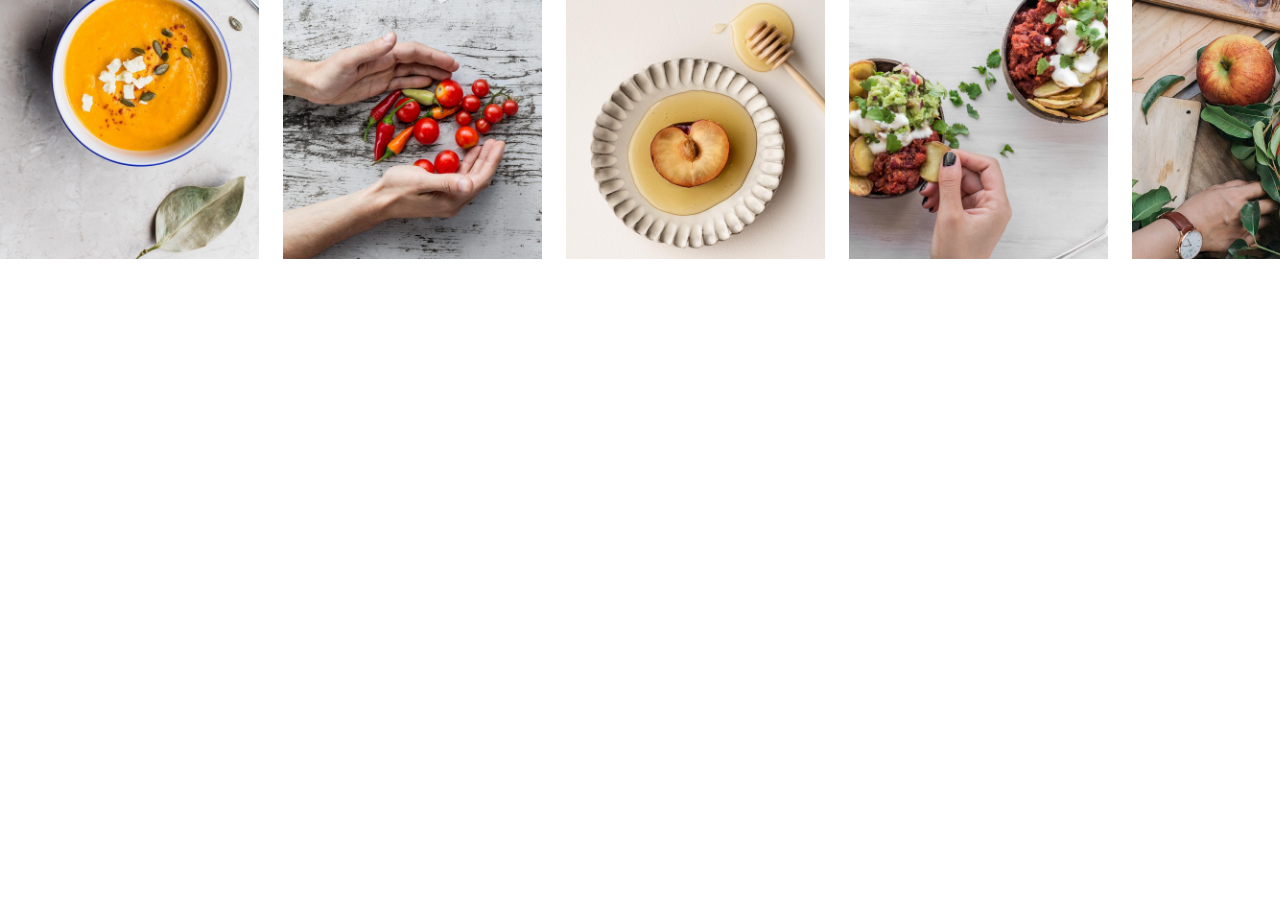
<file: website/widget.html>
<!DOCTYPE html>
<!-- saved from url=(1254)https://instafeed.codev.wixapps.net/ig_business_app/widget?pageId=g5xkm&compId=comp-m2u5hll2&viewerCompId=comp-m2u5hll2&siteRevision=11&viewMode=site&deviceType=desktop&locale=en&tz=Asia%2FKolkata&regionalLanguage=en&width=852&height=151&instance=qbnH_YdbAY1jPJfBiSvQa2HyPDHkAPzoNfYsTKe58gU.[base64]&currency=INR&currentCurrency=INR&commonConfig=%7B%22brand%22%3A%22wix%22%2C%22host%22%3A%22VIEWER%22%2C%22bsi%22%3A%2289fb5e37-d45c-4c49-ad9e-e9a6c8961923%7C1%22%2C%22siteRevision%22%3A%2211%22%2C%22renderingFlow%22%3A%22NONE%22%2C%22language%22%3A%22en%22%2C%22locale%22%3A%22en-in%22%2C%22BSI%22%3A%2289fb5e37-d45c-4c49-ad9e-e9a6c8961923%7C1%22%7D&currentRoute=.%2F&vsi=a20834c2-f357-4e63-b08a-5bdec5c1dbf1 -->
<html><head><meta http-equiv="Content-Type" content="text/html; charset=UTF-8">
        
        <link type="image/png" href="https://www.wix.com/favicon.ico" rel="shortcut icon">

        <link rel="stylesheet" href="./base-ui.css">
        <link rel="stylesheet" href="./pro-gallery.css">
        <link rel="stylesheet" href="./app.min.css">
        <link rel="stylesheet" href="./app.stylable.bundle.css">

        <!-- <script id="sentry">
            (function (c, u, v, n, p, e, z, A, w) {
                function k(a) {
                    if (!x) {
                        x = !0;
                        var l = u.getElementsByTagName(v)[0],
                            d = u.createElement(v);
                        d.src = A;
                        d.crossorigin = "anonymous";
                        d.addEventListener("load", function () {
                            try {
                                c[n] = r;
                                c[p] = t;
                                var b = c[e],
                                    d = b.init;
                                b.init = function (a) {
                                    for (var b in a)
                                        Object.prototype.hasOwnProperty.call(
                                            a,
                                            b
                                        ) && (w[b] = a[b]);
                                    d(w);
                                };
                                B(a, b);
                            } catch (g) {
                                console.error(g);
                            }
                        });
                        l.parentNode.insertBefore(d, l);
                    }
                }
                function B(a, l) {
                    try {
                        for (var d = m.data, b = 0; b < a.length; b++)
                            if ("function" === typeof a[b]) a[b]();
                        var e = !1,
                            g = c.__SENTRY__;
                        "undefined" !== typeof g &&
                            g.hub &&
                            g.hub.getClient() &&
                            (e = !0);
                        g = !1;
                        for (b = 0; b < d.length; b++)
                            if (d[b].f) {
                                g = !0;
                                var f = d[b];
                                !1 === e && "init" !== f.f && l.init();
                                e = !0;
                                l[f.f].apply(l, f.a);
                            }
                        !1 === e && !1 === g && l.init();
                        var h = c[n],
                            k = c[p];
                        for (b = 0; b < d.length; b++)
                            d[b].e && h
                                ? h.apply(c, d[b].e)
                                : d[b].p && k && k.apply(c, [d[b].p]);
                    } catch (C) {
                        console.error(C);
                    }
                }
                for (
                    var f = !0, y = !1, q = 0;
                    q < document.scripts.length;
                    q++
                )
                    if (-1 < document.scripts[q].src.indexOf(z)) {
                        f =
                            "no" !==
                            document.scripts[q].getAttribute("data-lazy");
                        break;
                    }
                var x = !1,
                    h = [],
                    m = function (a) {
                        (a.e ||
                            a.p ||
                            (a.f && -1 < a.f.indexOf("capture")) ||
                            (a.f && -1 < a.f.indexOf("showReportDialog"))) &&
                            f &&
                            k(h);
                        m.data.push(a);
                    };
                m.data = [];
                c[e] = c[e] || {};
                c[e].onLoad = function (a) {
                    h.push(a);
                    (f && !y) || k(h);
                };
                c[e].forceLoad = function () {
                    y = !0;
                    f &&
                        setTimeout(function () {
                            k(h);
                        });
                };
                "init addBreadcrumb captureMessage captureException captureEvent configureScope withScope showReportDialog"
                    .split(" ")
                    .forEach(function (a) {
                        c[e][a] = function () {
                            m({ f: a, a: arguments });
                        };
                    });
                var r = c[n];
                c[n] = function (a, e, d, b, f) {
                    m({ e: [].slice.call(arguments) });
                    r && r.apply(c, arguments);
                };
                var t = c[p];
                c[p] = function (a) {
                    m({ p: a.reason });
                    t && t.apply(c, arguments);
                };
                f ||
                    setTimeout(function () {
                        k(h);
                    });
            })(
                window,
                document,
                "script",
                "onerror",
                "onunhandledrejection",
                "Sentry",
                "f80b580e31b145189af2b01a7240d529",
                "https://static.parastorage.com/unpkg/@sentry/browser@5.7.1/build/bundle.min.js",
                {
                    dsn: "https://f80b580e31b145189af2b01a7240d529@sentry.wixpress.com/1900",
                }
            );
        </script> -->
        <!-- <link rel="preconnect" href="https://instafeed.codev.wixapps.net">
    <link rel="preconnect" href="https://scontent-iad3-1.cdninstagram.com"> -->

        <!-- <link rel="preload" href="https://static.parastorage.com//services/santa-resources/resources/viewer/user-site-fonts/v10/languages.css" as="style">
    <link rel="preload" href="https://static.parastorage.com/unpkg/focus-visible@4.1.1/dist/focus-visible.min.js" as="script">

    <link rel="preload" href=" https://static.parastorage.com/services/instagram-business/1.885.0/20.chunk.min.js" as="script">
    <link rel="preload" href="https://static.parastorage.com/services/instagram-business/1.885.0/11.chunk.min.js" as="script">
    <link rel="preload" href="https://static.parastorage.com/services/instagram-business/1.885.0/12.chunk.min.js" as="script">
 -->

        <script type="text/JavaScript" src="./wix-private.min.js.download"></script>

        <!-- <script src="https://static.parastorage.com/polyfill/v3/polyfill.min.js?features=default,es6,es7,es2017,es2018,es2019&flags=gated&unknown=polyfill"></script> -->
        <script src="./fedops-logger.bundle.min.js.download"></script>
        <script>
            fedopsLogger.reportAppLoadStarted("instagram-business");
        </script>

        <script src="./react.production.min.js.download"></script>
        <script src="./react-dom.production.min.js.download"></script>
    <style wix-style="">.Title{ font:normal normal normal 96px/0.9em cormorantgaramond-light,cormorantgaramond,cormorant garamond,serif; } .Menu{ font:normal normal normal 16px/1.4em din-next-w01-light,din-next-w02-light,din-next-w10-light,sans-serif; } .Page-title{ font:normal normal normal 64px/0.9em cormorantgaramond-light,cormorantgaramond,cormorant garamond,serif; } .Heading-XL{ font:normal normal normal 44px/1.2em cormorantgaramond-light,cormorantgaramond,cormorant garamond,serif; } .Heading-L{ font:normal normal normal 32px/1.2em cormorantgaramond-light,cormorantgaramond,cormorant garamond,serif; } .Heading-M{ font:normal normal normal 24px/1.1em cormorantgaramond-light,cormorantgaramond,cormorant garamond,serif; } .Heading-S{ font:normal normal normal 20px/1.2em cormorantgaramond-light,cormorantgaramond,cormorant garamond,serif; } .Body-L{ font:normal normal normal 18px/1.3em futura-lt-w01-light,futura-lt-w05-light,sans-serif; } .Body-M{ font:normal normal normal 16px/1.4em futura-lt-w01-light,futura-lt-w05-light,sans-serif; } .Body-S{ font:normal normal normal 14px/1.3em futura-lt-w01-light,futura-lt-w05-light,sans-serif; } .Body-XS{ font:normal normal normal 12px/1.4em din-next-w01-light,din-next-w02-light,din-next-w10-light,sans-serif; } }</style><link type="text/css" rel="stylesheet" href="./css" id="wix-google-fonts"><link type="text/css" rel="stylesheet" href="./6eedcb314db991b442fd.css"><link type="text/css" rel="stylesheet" href="./b90d5b337f79413a57d3.css"><link type="text/css" rel="stylesheet" href="https://instafeed.codev.wixapps.net/ig_business_app/widget?pageId=g5xkm&amp;compId=comp-m2u5hll2&amp;viewerCompId=comp-m2u5hll2&amp;siteRevision=11&amp;viewMode=site&amp;deviceType=desktop&amp;locale=en&amp;tz=Asia%2FKolkata&amp;regionalLanguage=en&amp;width=852&amp;height=151&amp;instance=qbnH_YdbAY1jPJfBiSvQa2HyPDHkAPzoNfYsTKe58gU.[base64]&amp;currency=INR&amp;currentCurrency=INR&amp;commonConfig=%7B%22brand%22%3A%22wix%22%2C%22host%22%3A%22VIEWER%22%2C%22bsi%22%3A%2289fb5e37-d45c-4c49-ad9e-e9a6c8961923%7C1%22%2C%22siteRevision%22%3A%2211%22%2C%22renderingFlow%22%3A%22NONE%22%2C%22language%22%3A%22en%22%2C%22locale%22%3A%22en-in%22%2C%22BSI%22%3A%2289fb5e37-d45c-4c49-ad9e-e9a6c8961923%7C1%22%7D&amp;currentRoute=.%2F&amp;vsi=a20834c2-f357-4e63-b08a-5bdec5c1dbf1"><style>:focus {
    outline: none;
}

.js-focus-visible .focus-visible:focus,
.js-focus-visible .focus-visible:focus ~ .wixSdkShowFocusOnSibling
{
    box-shadow: inset 0 0 0 1px rgba(255, 255, 255, 0.9), 0 0 1px 2px #3899EC;
}
</style><script src="./focus-visible.min.js.download" id="dynamic_script_FOCUS_VISIBLE"></script><script charset="utf-8" src="./locales7.chunk.min.js.download"></script></head>

    <body class="js-focus-visible">
        <!-- <script>
            try {
                if (window.parent) {
                    var msgSent = false;
                    var vars = window.location.search.replace('?', '').split('&');
                    for (var i = 0; i < vars.length; i++) {
                        var arr = vars[i].split('=');
                        if (arr[0] == 'compId') {
                            window.parent.postMessage('{"intent":"TPA2","callId":1,"type":"appIsAlive","compId":"' + arr[1] + '","deviceType":"desktop","data":{"version":"1.66.0"}}', '*')
                            msgSent = true;
                        }
                    }
                    if (!msgSent) {
                        console.log('couldn\'t find compId in', window.location);
                    }
                }
            } catch (e) {
                console.error('Error posting keep alive msg', e);
            }
        </script> -->
        <div id="root"><div dir="ltr"><div class="widget1270369185__root"><div id="rootProfile"></div><div class="feed221671256__root"><div class="proGallery340175762__customProGallery" style="height: 259px; padding: 0px;"><div id="pro-gallery-default-dom-id" class="pro-gallery"><div data-key="pro-gallery-inner-container" class="" tabindex="-1"><div data-hook="css-scroll-indicator" data-scroll-base="0" data-scroll-top="0" class="pgscl-0 pgscl_ultdomid_0-40960 pgscl_ultdomid_0-20480 pgscl_ultdomid_0-10240 pgscl_ultdomid_0-5120 pgscl_ultdomid_0-2560 pgscl_ultdomid_0-1280 pgscl_ultdomid_0-640 pgscl_ultdomid_0-320 pgscl_ultdomid_0-160 pgscl_ultdomid_0-80 pgscl_ultdomid_0-40 pgscl_ultdomid_0-20 pgscl_ultdomid_0-10" style="display: none;"></div><div class="pro-gallery-parent-container gallery-slider" role="region" style="margin: -12px; width: 1391px; height: 259px;"><div id="pro-gallery-container-default-dom-id" class="pro-gallery inline-styles one-row hide-scrollbars  slider  ltr " style="height: 271px; width: 1415px; display: flex; justify-content: space-between;"><div data-hook="gallery-column" id="gallery-horizontal-scroll-default-dom-id" class="gallery-horizontal-scroll gallery-column hide-scrollbars  ltr   scroll-snap  " style="width: 1415px; height: 271px; overflow-y: hidden;"><div class="gallery-horizontal-scroll-inner"><div data-hook="group-view" aria-hidden="false" style="--group-top: 0px; --group-left: 0px; --group-width: 283px; --group-right: auto;"><div data-id="01" class="item-link-wrapper" data-idx="0" data-hook="item-link-wrapper" tabindex="-1"><div class="gallery-item-container item-container-regular has-custom-focus visible hover-animation-fade-in" id="pgi01_0" tabindex="-1" aria-label="" data-hash="01" data-id="01" data-idx="0" role="" data-hook="item-container" style="overflow: hidden; position: absolute; inset: 0px auto auto 0px; margin: 12px; width: 259px; height: 259px; transition: opacity 0.2s; opacity: 1; display: block;"><div><div data-hook="item-wrapper" class="gallery-item-wrapper visible cube-type-fill [object Object]" id="item-wrapper-01" style="height: 259px; width: 259px; margin: 0px;"><div class="gallery-item-content item-content-regular image-item gallery-item-visible gallery-item gallery-item-preloaded   " data-hook="image-item" style="width: 259px; height: 259px; margin-top: 0px; margin-left: 0px;"><img alt="" class="gallery-item-visible gallery-item gallery-item-preloaded" data-hook="gallery-item-image-img" data-idx="0" src="./01.jpg" loading="eager" style="width: 259px; height: 259px;"></div><div class="item-hover-flex-container" style="width: 259px; height: 259px; margin-top: 0px; margin-left: 0px; display: flex; position: absolute; top: 0px; left: 0px;"><div data-hook="item-hover-0" aria-hidden="true" class="gallery-item-hover fullscreen-enabled default force-hover item-overlay-regular" style="width: 259px; height: 259px; margin: 0px; position: relative;"><div class="gallery-item-hover-inner"><div class="ProGalleryInfoItem1555825819__root ProGalleryInfoItem1555825819--isEnableClickOnItem"><div class="ProGalleryHoverItem2744258851__root ProGalleryHoverItem2744258851---overlayEffect-1-1" style="background-color: rgba(0, 0, 1, 0.7);"><div class="ProGalleryHoverItem2744258851__caption" style="color: rgb(255, 255, 252); max-width: 340px;"><div style="display: -webkit-box; -webkit-box-orient: vertical; -webkit-line-clamp: 14; line-height: 24px; max-height: 336px; overflow: hidden;">@wix: #wix, #website, #freewebsite, #websitetemplate, #wix.com</div></div></div></div></div></div></div></div></div></div></div></div><div data-hook="group-view" aria-hidden="false" style="--group-top: 0px; --group-left: 283px; --group-width: 283px; --group-right: auto;"><div data-id="02" class="item-link-wrapper" data-idx="1" data-hook="item-link-wrapper" tabindex="-1"><div class="gallery-item-container item-container-regular has-custom-focus visible hover-animation-fade-in" id="pgi02_1" tabindex="1" aria-label="" data-hash="02" data-id="02" data-idx="1" role="" data-hook="item-container" style="overflow: hidden; position: absolute; inset: 0px auto auto 283px; margin: 12px; width: 259px; height: 259px; transition: opacity 0.2s; opacity: 1; display: block;"><div><div data-hook="item-wrapper" class="gallery-item-wrapper visible cube-type-fill [object Object]" id="item-wrapper-02" style="height: 259px; width: 259px; margin: 0px;"><div class="gallery-item-content item-content-regular image-item gallery-item-visible gallery-item gallery-item-preloaded   " data-hook="image-item" style="width: 259px; height: 259px; margin-top: 0px; margin-left: 0px;"><img alt="" class="gallery-item-visible gallery-item gallery-item-preloaded" data-hook="gallery-item-image-img" data-idx="1" src="./02.jpg" loading="eager" style="width: 259px; height: 259px;"></div><div class="item-hover-flex-container" style="width: 259px; height: 259px; margin-top: 0px; margin-left: 0px; display: flex; position: absolute; top: 0px; left: 0px;"><div data-hook="item-hover-1" aria-hidden="true" class="gallery-item-hover fullscreen-enabled default force-hover item-overlay-regular" style="width: 259px; height: 259px; margin: 0px; position: relative;"><div class="gallery-item-hover-inner"><div class="ProGalleryInfoItem1555825819__root ProGalleryInfoItem1555825819--isEnableClickOnItem"><div class="ProGalleryHoverItem2744258851__root ProGalleryHoverItem2744258851---overlayEffect-1-1" style="background-color: rgba(0, 0, 1, 0.7);"><div class="ProGalleryHoverItem2744258851__caption" style="color: rgb(255, 255, 252); max-width: 340px;"><div style="display: -webkit-box; -webkit-box-orient: vertical; -webkit-line-clamp: 14; line-height: 24px; max-height: 336px; overflow: hidden;">@wix: #wix, #website, #freewebsite, #websitetemplate, #wix.com</div></div></div></div></div></div></div></div></div></div></div></div><div data-hook="group-view" aria-hidden="false" style="--group-top: 0px; --group-left: 566px; --group-width: 283px; --group-right: auto;"><div data-id="03" class="item-link-wrapper" data-idx="2" data-hook="item-link-wrapper" tabindex="-1"><div class="gallery-item-container item-container-regular has-custom-focus visible hover-animation-fade-in" id="pgi03_2" tabindex="-1" aria-label="" data-hash="03" data-id="03" data-idx="2" role="" data-hook="item-container" style="overflow: hidden; position: absolute; inset: 0px auto auto 566px; margin: 12px; width: 259px; height: 259px; transition: opacity 0.2s; opacity: 1; display: block;"><div><div data-hook="item-wrapper" class="gallery-item-wrapper visible cube-type-fill [object Object]" id="item-wrapper-03" style="height: 259px; width: 259px; margin: 0px;"><div class="gallery-item-content item-content-regular image-item gallery-item-visible gallery-item gallery-item-preloaded   " data-hook="image-item" style="width: 259px; height: 259px; margin-top: 0px; margin-left: 0px;"><img alt="" class="gallery-item-visible gallery-item gallery-item-preloaded" data-hook="gallery-item-image-img" data-idx="2" src="./03.jpg" loading="eager" style="width: 259px; height: 259px;"></div><div class="item-hover-flex-container" style="width: 259px; height: 259px; margin-top: 0px; margin-left: 0px; display: flex; position: absolute; top: 0px; left: 0px;"><div data-hook="item-hover-2" aria-hidden="true" class="gallery-item-hover fullscreen-enabled default force-hover item-overlay-regular" style="width: 259px; height: 259px; margin: 0px; position: relative;"><div class="gallery-item-hover-inner"><div class="ProGalleryInfoItem1555825819__root ProGalleryInfoItem1555825819--isEnableClickOnItem"><div class="ProGalleryHoverItem2744258851__root ProGalleryHoverItem2744258851---overlayEffect-1-1" style="background-color: rgba(0, 0, 1, 0.7);"><div class="ProGalleryHoverItem2744258851__caption" style="color: rgb(255, 255, 252); max-width: 340px;"><div style="display: -webkit-box; -webkit-box-orient: vertical; -webkit-line-clamp: 14; line-height: 24px; max-height: 336px; overflow: hidden;">@wix: #wix, #website, #freewebsite, #websitetemplate, #wix.com</div></div></div></div></div></div></div></div></div></div></div></div><div data-hook="group-view" aria-hidden="false" style="--group-top: 0px; --group-left: 849px; --group-width: 283px; --group-right: auto;"><div data-id="04" class="item-link-wrapper" data-idx="3" data-hook="item-link-wrapper" tabindex="-1"><div class="gallery-item-container item-container-regular has-custom-focus visible hover-animation-fade-in" id="pgi04_3" tabindex="-1" aria-label="" data-hash="04" data-id="04" data-idx="3" role="" data-hook="item-container" style="overflow: hidden; position: absolute; inset: 0px auto auto 849px; margin: 12px; width: 259px; height: 259px; transition: opacity 0.2s; opacity: 1; display: block;"><div><div data-hook="item-wrapper" class="gallery-item-wrapper visible cube-type-fill [object Object]" id="item-wrapper-04" style="height: 259px; width: 259px; margin: 0px;"><div class="gallery-item-content item-content-regular image-item gallery-item-visible gallery-item gallery-item-preloaded   " data-hook="image-item" style="width: 259px; height: 259px; margin-top: 0px; margin-left: 0px;"><img alt="" class="gallery-item-visible gallery-item gallery-item-preloaded" data-hook="gallery-item-image-img" data-idx="3" src="./04.jpg" loading="eager" style="width: 259px; height: 259px;"></div><div class="item-hover-flex-container" style="width: 259px; height: 259px; margin-top: 0px; margin-left: 0px; display: flex; position: absolute; top: 0px; left: 0px;"><div data-hook="item-hover-3" aria-hidden="true" class="gallery-item-hover fullscreen-enabled default force-hover item-overlay-regular" style="width: 259px; height: 259px; margin: 0px; position: relative;"><div class="gallery-item-hover-inner"><div class="ProGalleryInfoItem1555825819__root ProGalleryInfoItem1555825819--isEnableClickOnItem"><div class="ProGalleryHoverItem2744258851__root ProGalleryHoverItem2744258851---overlayEffect-1-1" style="background-color: rgba(0, 0, 1, 0.7);"><div class="ProGalleryHoverItem2744258851__caption" style="color: rgb(255, 255, 252); max-width: 136.85px;"><div style="display: -webkit-box; -webkit-box-orient: vertical; -webkit-line-clamp: 4; line-height: 24px; max-height: 96px; overflow: hidden;">@wix: #wix, #website, #freewebsite, #websitetemplate, #wix.com</div></div></div></div></div></div></div></div></div></div></div></div><div data-hook="group-view" aria-hidden="false" style="--group-top: 0px; --group-left: 1132px; --group-width: 283px; --group-right: auto;"><div data-id="05" class="item-link-wrapper" data-idx="4" data-hook="item-link-wrapper" tabindex="-1"><div class="gallery-item-container item-container-regular has-custom-focus visible hover-animation-fade-in" id="pgi05_4" tabindex="-1" aria-label="" data-hash="05" data-id="05" data-idx="4" role="" data-hook="item-container" style="overflow: hidden; position: absolute; inset: 0px auto auto 1132px; margin: 12px; width: 259px; height: 259px; transition: opacity 0.2s; opacity: 1; display: block;"><div><div data-hook="item-wrapper" class="gallery-item-wrapper visible cube-type-fill [object Object]" id="item-wrapper-05" style="height: 259px; width: 259px; margin: 0px;"><div class="gallery-item-content item-content-regular image-item gallery-item-visible gallery-item gallery-item-preloaded   " data-hook="image-item" style="width: 259px; height: 259px; margin-top: 0px; margin-left: 0px;"><img alt="" class="gallery-item-visible gallery-item gallery-item-preloaded" data-hook="gallery-item-image-img" data-idx="4" src="./05.jpg" loading="eager" style="width: 259px; height: 259px;"></div><div class="item-hover-flex-container" style="width: 259px; height: 259px; margin-top: 0px; margin-left: 0px; display: flex; position: absolute; top: 0px; left: 0px;"><div data-hook="item-hover-4" aria-hidden="true" class="gallery-item-hover fullscreen-enabled default force-hover item-overlay-regular" style="width: 259px; height: 259px; margin: 0px; position: relative;"><div class="gallery-item-hover-inner"><div class="ProGalleryInfoItem1555825819__root ProGalleryInfoItem1555825819--isEnableClickOnItem"><div class="ProGalleryHoverItem2744258851__root ProGalleryHoverItem2744258851---overlayEffect-1-1" style="background-color: rgba(0, 0, 1, 0.7);"><div class="ProGalleryHoverItem2744258851__caption" style="color: rgb(255, 255, 252); max-width: 136.85px;"><div style="display: -webkit-box; -webkit-box-orient: vertical; -webkit-line-clamp: 4; line-height: 24px; max-height: 96px; overflow: hidden;">@wix: #wix, #website, #freewebsite, #websitetemplate, #wix.com</div></div></div></div></div></div></div></div></div></div></div></div><div data-hook="group-view" aria-hidden="false" style="--group-top: 0px; --group-left: 1415px; --group-width: 283px; --group-right: auto;"><div data-id="06" class="item-link-wrapper" data-idx="5" data-hook="item-link-wrapper" tabindex="-1"><div class="gallery-item-container item-container-regular has-custom-focus visible hover-animation-fade-in" id="pgi06_5" tabindex="-1" aria-label="" data-hash="06" data-id="06" data-idx="5" role="" data-hook="item-container" style="overflow: hidden; position: absolute; inset: 0px auto auto 1415px; margin: 12px; width: 259px; height: 259px; transition: opacity 0.2s; opacity: 1; display: block;"><div><div data-hook="item-wrapper" class="gallery-item-wrapper visible cube-type-fill [object Object]" id="item-wrapper-06" style="height: 259px; width: 259px; margin: 0px;"><div class="gallery-item-content item-content-regular image-item gallery-item-visible gallery-item gallery-item-preloaded   " data-hook="image-item" style="width: 259px; height: 259px; margin-top: 0px; margin-left: 0px;"><img alt="" class="gallery-item-visible gallery-item gallery-item-preloaded" data-hook="gallery-item-image-img" data-idx="5" src="./06.jpg" loading="eager" style="width: 259px; height: 259px;"></div><div class="item-hover-flex-container" style="width: 259px; height: 259px; margin-top: 0px; margin-left: 0px; display: flex; position: absolute; top: 0px; left: 0px;"><div data-hook="item-hover-5" aria-hidden="true" class="gallery-item-hover fullscreen-enabled default force-hover item-overlay-regular" style="width: 259px; height: 259px; margin: 0px; position: relative;"><div class="gallery-item-hover-inner"><div class="ProGalleryInfoItem1555825819__root ProGalleryInfoItem1555825819--isEnableClickOnItem"><div class="ProGalleryHoverItem2744258851__root ProGalleryHoverItem2744258851---overlayEffect-1-1" style="background-color: rgba(0, 0, 1, 0.7);"><div class="ProGalleryHoverItem2744258851__caption" style="color: rgb(255, 255, 252); max-width: 136.85px;"><div style="display: -webkit-box; -webkit-box-orient: vertical; -webkit-line-clamp: 4; line-height: 24px; max-height: 96px; overflow: hidden;">@wix: #wix, #website, #freewebsite, #websitetemplate, #wix.com</div></div></div></div></div></div></div></div></div></div></div></div></div></div><button class="nav-arrows-container drop-shadow  " aria-label="Next Item" tabindex="3" data-hook="nav-arrow-next" style="width: 18px; height: 30.5217px; padding: 0px; top: calc(50% - 9.26087px); right: 44px;"><svg class="slideshow-arrow" width="23" height="39" viewBox="0 0 23 39" style="transform: scaleX(1) scale(0.782609);"><path d="M857.005,231.479L858.5,230l18.124,18-18.127,18-1.49-1.48L873.638,248Z" transform="translate(-855 -230)"></path></svg></button></div></div><div data-key="items-styles" style="display: none;"><style>#pro-gallery-default-dom-id .gallery-item-hover::before { background: rgba(8,8,8,0) !important}</style></div></div></div></div></div></div></div><style style="">
 .ProGalleryHoverItem2744258851__caption{font:normal normal normal 16px/1.4em madefor-text;text-decoration: }
 .widget1270369185__root{background-color:rgba(188, 178, 196, 0)}
 .proGallery340175762__customProGallery [id*=pro-gallery-container] [aria-label*="Next Item"]>svg, .proGallery340175762__customProGallery [id*=pro-gallery-container] [aria-label*="Previous Item"]>svg{fill:rgb(255, 255, 252)}
 .proGallery340175762__customProGallery.proGallery340175762--isMobile [id*=pro-gallery-container] [aria-label*="Next Item"]>svg, .proGallery340175762__customProGallery.proGallery340175762--isMobile [id*=pro-gallery-container] [aria-label*="Previous Item"]>svg{fill:#473243}
 .Spinner1050388762__circle{stroke:#473243}
 .Text2838836222__root{--Text2838836222-primary-color:#473243;--Text2838836222-secondary-color:#473243}
 .Text2838836222__root.Text2838836222---typography-10-smallTitle{font:normal normal normal 24px/1.33em cormorantgaramond-light,cormorantgaramond,"cormorant garamond",serif;text-decoration: }
 .Text2838836222__root.Text2838836222---typography-11-runningText{font:normal normal normal 16px/1.5em futura-lt-w01-light,futura-lt-w05-light,sans-serif;text-decoration: }
 .Text2838836222__root.Text2838836222---typography-8-listText{font:normal normal normal 16px/2em futura-lt-w01-light,futura-lt-w05-light,sans-serif;text-decoration: }
 .Text2838836222__root.Text2838836222---typography-10-largeTitle{font:normal normal normal 32px/1.25em cormorantgaramond-light,cormorantgaramond,"cormorant garamond",serif;text-decoration: }
 .Text2838836222__root.Text2838836222--mobile.Text2838836222---typography-10-smallTitle{font:normal normal normal 20px/1.4em cormorantgaramond-light,cormorantgaramond,"cormorant garamond",serif;text-decoration: }
 .Text2838836222__root.Text2838836222--mobile.Text2838836222---typography-11-runningText{font:normal normal normal 14px/1.42em futura-lt-w01-light,futura-lt-w05-light,sans-serif;text-decoration: }
 .Text2838836222__root.Text2838836222--mobile.Text2838836222---typography-8-listText{font:normal normal normal 14px/1.72em futura-lt-w01-light,futura-lt-w05-light,sans-serif;text-decoration: }
 .Text2838836222__root.Text2838836222--mobile.Text2838836222---typography-10-largeTitle{font:normal normal normal 24px/1.33em cormorantgaramond-light,cormorantgaramond,"cormorant garamond",serif;text-decoration: }
 .DotNavigation50086705__dot{background-color:#473243}
 .DotNavigation50086705__bordered{box-shadow:0 0 0 1px #BCB2C4}
 .DotNavigation50086705__light{background-color:#BCB2C4}
 .DotNavigation50086705__bordered.DotNavigation50086705__light{box-shadow:0 0 0 1px #473243}
 .Button2083405187__root{border-color:#262225;border-radius:0}
 .Button2083405187__root, .Button2083405187__root.Button2083405187---priority-5-basic{color:#BCB2C4;background-color:#473243;border-width:0px}
 .Button2083405187__root:active, .Button2083405187__root.Button2083405187---priority-5-basic:active, .Button2083405187__root.Focusable2971220131--focus, .Button2083405187__root.Button2083405187---priority-5-basic.Focusable2971220131--focus, .Button2083405187__root:hover, .Button2083405187__root.Button2083405187---priority-5-basic:hover{background-color:rgba(71, 50, 67, 0.7);color:rgba(188, 178, 196, 0.7);border-color:#262225}
 .Button2083405187__root.Button2083405187---priority-14-basicSecondary{color:#473243;background-color:rgba(0, 0, 0, 0);border-color:#473243;border-width:1px}
 .Button2083405187__root.Button2083405187---priority-14-basicSecondary:active, .Button2083405187__root.Button2083405187---priority-14-basicSecondary.Focusable2971220131--focus, .Button2083405187__root.Button2083405187---priority-14-basicSecondary:hover{color:rgba(71, 50, 67, 0.7);border-color:rgba(71, 50, 67, 0.7)}
 .Button2083405187__root.Button2083405187---priority-7-primary{color:#BCB2C4;background-color:#262225;border-width:0px}
 .Button2083405187__root.Button2083405187---priority-7-primary:active, .Button2083405187__root.Button2083405187---priority-7-primary.Focusable2971220131--focus, .Button2083405187__root.Button2083405187---priority-7-primary:hover{background-color:rgba(38, 34, 37, 0.7);color:rgba(188, 178, 196, 0.7);border-color:#262225}
 .Button2083405187__root.Button2083405187---priority-9-secondary{color:#262225;background-color:rgba(0, 0, 0, 0);border-color:#262225;border-width:1px}
 .Button2083405187__root.Button2083405187---priority-9-secondary:active, .Button2083405187__root.Button2083405187---priority-9-secondary.Focusable2971220131--focus, .Button2083405187__root.Button2083405187---priority-9-secondary:hover{color:rgba(38, 34, 37, 0.7);border-color:rgba(38, 34, 37, 0.7)}
 .Button2083405187__root.buttonnext1261718747--disabled, .Button2083405187__root.Button2083405187---priority-5-basic.buttonnext1261718747--disabled, .Button2083405187__root.Button2083405187---priority-7-primary.buttonnext1261718747--disabled{background-color:#D9D9D9}
 .Button2083405187__root.Button2083405187---priority-14-basicSecondary.buttonnext1261718747--disabled, .Button2083405187__root.Button2083405187---priority-9-secondary.buttonnext1261718747--disabled{color:#D9D9D9;background-color:rgba(0, 0, 0, 0);border-color:#D9D9D9}
 .Button2083405187__root.Button2083405187---size-4-tiny{font:normal normal normal 14px/1.43em futura-lt-w01-light,futura-lt-w05-light,sans-serif;text-decoration: }
 .Button2083405187__root.Button2083405187---size-5-small{font:normal normal normal 16px/1.5em futura-lt-w01-light,futura-lt-w05-light,sans-serif;text-decoration: }
 .Button2083405187__root, .Button2083405187__root.Button2083405187---size-6-medium{font:normal normal normal 16px/1.5em futura-lt-w01-light,futura-lt-w05-light,sans-serif;text-decoration: }
 .Button2083405187__root.Button2083405187--mobile, .Button2083405187__root.Button2083405187--mobile.Button2083405187---size-6-medium{font:normal normal normal 14px/1.44em futura-lt-w01-light,futura-lt-w05-light,sans-serif;text-decoration: }
 .Button2083405187__root.Button2083405187---size-5-large{font:normal normal normal 20px/1.5em futura-lt-w01-light,futura-lt-w05-light,sans-serif;text-decoration: }
 .Button2083405187__root.Button2083405187--mobile.Button2083405187--upgrade{font:normal normal normal 14px/1 futura-lt-w01-light,futura-lt-w05-light,sans-serif;text-decoration: }
 .Button2083405187__root.Button2083405187---size-4-tiny.Button2083405187--upgrade:not(.Button2083405187--mobile){font:normal normal normal 14px/1 futura-lt-w01-light,futura-lt-w05-light,sans-serif;text-decoration: }
 .Button2083405187__root.Button2083405187---priority-9-secondary.Button2083405187--upgrade.Button2083405187---size-4-tiny, .Button2083405187__root.Button2083405187---priority-14-basicSecondary.Button2083405187--upgrade.Button2083405187---size-4-tiny{padding:calc(9px - 1px) 16px}
 .Button2083405187__root.Button2083405187--upgrade.Button2083405187---size-4-tiny, .Button2083405187__root.Button2083405187---priority-7-primary.Button2083405187--upgrade.Button2083405187---size-4-tiny, .Button2083405187__root.Button2083405187---priority-5-basic.Button2083405187--upgrade.Button2083405187---size-4-tiny{padding:calc(9px - 0px) 16px}
 .Button2083405187__root.Button2083405187---size-5-small.Button2083405187--upgrade:not(.Button2083405187--mobile){font:normal normal normal 16px/1 futura-lt-w01-light,futura-lt-w05-light,sans-serif;text-decoration: }
 .Button2083405187__root.Button2083405187--upgrade.Button2083405187---priority-9-secondary.Button2083405187---size-5-small, .Button2083405187__root.Button2083405187--upgrade.Button2083405187---priority-14-basicSecondary.Button2083405187---size-5-small{padding:calc(10px - 1px) 16px}
 .Button2083405187__root.Button2083405187--upgrade.Button2083405187---size-5-small, .Button2083405187__root.Button2083405187---priority-7-primary.Button2083405187--upgrade.Button2083405187---size-5-small, .Button2083405187__root.Button2083405187---priority-5-basic.Button2083405187--upgrade.Button2083405187---size-5-small{padding:calc(10px - 0px) 16px}
 .Button2083405187__root.Button2083405187--upgrade.Button2083405187---priority-9-secondary.Button2083405187---size-5-small.Button2083405187--mobile, .Button2083405187__root.Button2083405187--upgrade.Button2083405187---priority-14-basicSecondary.Button2083405187---size-5-small.Button2083405187--mobile{padding:calc(11px - 1px) 16px}
 .Button2083405187__root.Button2083405187--upgrade.Button2083405187---size-5-small.Button2083405187--mobile, .Button2083405187__root.Button2083405187---priority-7-primary.Button2083405187--upgrade.Button2083405187---size-5-small.Button2083405187--mobile, .Button2083405187__root.Button2083405187---priority-5-basic.Button2083405187--upgrade.Button2083405187---size-5-small.Button2083405187--mobile{padding:calc(11px - 0px) 16px}
 .Button2083405187__root.Button2083405187--upgrade:not(.Button2083405187--mobile), .Button2083405187__root.Button2083405187---size-6-medium.Button2083405187--upgrade:not(.Button2083405187--mobile){font:normal normal normal 16px/1 futura-lt-w01-light,futura-lt-w05-light,sans-serif;text-decoration: }
 .Button2083405187__root.Button2083405187--upgrade.Button2083405187---priority-9-secondary, .Button2083405187__root.Button2083405187--upgrade.Button2083405187---priority-9-secondary.Button2083405187---size-6-medium, .Button2083405187__root.Button2083405187--upgrade.Button2083405187---priority-14-basicSecondary, .Button2083405187__root.Button2083405187--upgrade.Button2083405187---priority-14-basicSecondary.Button2083405187---size-6-medium{padding:calc(12px - 1px) 16px}
 .Button2083405187__root.Button2083405187--upgrade, .Button2083405187__root.Button2083405187--upgrade.Button2083405187---size-6-medium, .Button2083405187__root.Button2083405187---priority-7-primary.Button2083405187--upgrade, .Button2083405187__root.Button2083405187---priority-7-primary.Button2083405187--upgrade.Button2083405187---size-6-medium, .Button2083405187__root.Button2083405187---priority-5-basic.Button2083405187--upgrade, .Button2083405187__root.Button2083405187---priority-5-basic.Button2083405187--upgrade.Button2083405187---size-6-medium{padding:calc(12px - 0px) 16px}
 .Button2083405187__root.Button2083405187--upgrade.Button2083405187---priority-9-secondary.Button2083405187--mobile, .Button2083405187__root.Button2083405187--upgrade.Button2083405187---priority-9-secondary.Button2083405187---size-6-medium.Button2083405187--mobile, .Button2083405187__root.Button2083405187--upgrade.Button2083405187---priority-14-basicSecondary.Button2083405187--mobile, .Button2083405187__root.Button2083405187--upgrade.Button2083405187---priority-14-basicSecondary.Button2083405187---size-6-medium.Button2083405187--mobile{padding:calc(13px - 1px) 16px}
 .Button2083405187__root.Button2083405187--upgrade.Button2083405187---size-6-medium.Button2083405187--mobile, .Button2083405187__root.Button2083405187---priority-7-primary.Button2083405187--upgrade.Button2083405187--mobile, .Button2083405187__root.Button2083405187---priority-7-primary.Button2083405187--upgrade.Button2083405187---size-6-medium.Button2083405187--mobile, .Button2083405187__root.Button2083405187---priority-5-basic.Button2083405187--upgrade.Button2083405187--mobile, .Button2083405187__root.Button2083405187---priority-5-basic.Button2083405187--upgrade.Button2083405187---size-6-medium.Button2083405187--mobile{padding:calc(13px - 0px) 16px}
 .Button2083405187__root.Button2083405187---size-5-large.Button2083405187--upgrade:not(.Button2083405187--mobile){font:normal normal normal 16px/1 futura-lt-w01-light,futura-lt-w05-light,sans-serif;text-decoration: }
 .Button2083405187__root.Button2083405187---size-5-large.Button2083405187--upgrade.Button2083405187---priority-9-secondary, .Button2083405187__root.Button2083405187---size-5-large.Button2083405187--upgrade.Button2083405187---priority-14-basicSecondary{padding:calc(16px - 1px) 16px}
 .Button2083405187__root.Button2083405187--upgrade.Button2083405187---size-5-large, .Button2083405187__root.Button2083405187---priority-7-primary.Button2083405187--upgrade.Button2083405187---size-5-large, .Button2083405187__root.Button2083405187---priority-5-basic.Button2083405187--upgrade.Button2083405187---size-5-large{padding:calc(16px - 0px) 16px}
 .Button2083405187__root.Button2083405187---size-5-large.Button2083405187--upgrade.Button2083405187---priority-9-secondary.Button2083405187--mobile, .Button2083405187__root.Button2083405187---size-5-large.Button2083405187--upgrade.Button2083405187---priority-14-basicSecondary.Button2083405187--mobile{padding:calc(17px - 1px) 16px}
 .Button2083405187__root.Button2083405187--upgrade.Button2083405187---size-5-large.Button2083405187--mobile, .Button2083405187__root.Button2083405187---priority-7-primary.Button2083405187--upgrade.Button2083405187---size-5-large.Button2083405187--mobile, .Button2083405187__root.Button2083405187---priority-5-basic.Button2083405187--upgrade.Button2083405187---size-5-large.Button2083405187--mobile{padding:calc(17px - 1px) 16px}
 .Button2083405187__root .Button2083405187__affixIcon svg:not([fill=currentColor]) path{stroke:#BCB2C4}
 .Button2083405187__root:hover .Button2083405187__affixIcon svg:not([fill=currentColor]) path{stroke:rgba(188, 178, 196, 0.7)}
 .Button2083405187__root.Button2083405187---priority-9-secondary .Button2083405187__affixIcon svg:not([fill=currentColor]) path{stroke:#262225}
 .Button2083405187__root.Button2083405187---priority-9-secondary:hover .Button2083405187__affixIcon svg:not([fill=currentColor]) path{stroke:rgba(38, 34, 37, 0.7)}
 .Button2083405187__root.Button2083405187---priority-14-basicSecondary .Button2083405187__affixIcon svg:not([fill=currentColor]) path{stroke:#473243}
 .Button2083405187__root.Button2083405187---priority-14-basicSecondary:hover .Button2083405187__affixIcon svg:not([fill=currentColor]) path{stroke:rgba(71, 50, 67, 0.7)}
 .Button2083405187__root .Button2083405187__affixIcon svg[fill=currentColor]{color:#BCB2C4}
 .Button2083405187__root:hover .Button2083405187__affixIcon svg[fill=currentColor]{color:rgba(188, 178, 196, 0.7)}
 .Button2083405187__root.Button2083405187---priority-9-secondary .Button2083405187__affixIcon svg[fill=currentColor]{color:#262225}
 .Button2083405187__root.Button2083405187---priority-9-secondary:hover .Button2083405187__affixIcon svg[fill=currentColor]{color:rgba(38, 34, 37, 0.7)}
 .Button2083405187__root.Button2083405187---priority-14-basicSecondary .Button2083405187__affixIcon svg[fill=currentColor]{color:#473243}
 .Button2083405187__root.Button2083405187---priority-14-basicSecondary:hover .Button2083405187__affixIcon svg[fill=currentColor]{color:rgba(71, 50, 67, 0.7)}
 .Tooltip3188853634__root.Tooltip3188853634---skin-5-wired .Popover2407824724__popoverContent{background-color:#473243;color:#BCB2C4;border-color:#473243}
 .Tooltip3188853634__root.Tooltip3188853634---skin-5-wired .Tooltip3188853634__tpaArrow path{fill:#473243;stroke:#473243}
 .TextButton1092519232__root{font:normal normal normal 16px/1.5em futura-lt-w01-light,futura-lt-w05-light,sans-serif;text-decoration: }
 .TextButton1092519232__root.TextButton1092519232--mobile{font:normal normal normal 14px/1.44em futura-lt-w01-light,futura-lt-w05-light,sans-serif;text-decoration: }
 .TextButton1092519232__root.TextButton1092519232---priority-7-primary{color:#262225}
 .TextButton1092519232__root.TextButton1092519232---priority-7-primary:active, .TextButton1092519232__root.TextButton1092519232---priority-7-primary.Focusable2971220131--focus, .TextButton1092519232__root.TextButton1092519232---priority-7-primary:hover{color:rgba(38, 34, 37, 0.7)}
 .TextButton1092519232__root.TextButton1092519232---priority-9-secondary{color:#473243}
 .TextButton1092519232__root.TextButton1092519232---priority-9-secondary:active, .TextButton1092519232__root.TextButton1092519232---priority-9-secondary.Focusable2971220131--focus, .TextButton1092519232__root.TextButton1092519232---priority-9-secondary:hover{color:rgba(71, 50, 67, 0.7)}
 .TextButton1092519232__root.TextButton1092519232---priority-4-link{color:#473243}
 .TextButton1092519232__root.TextButton1092519232---priority-4-link:active, .TextButton1092519232__root.TextButton1092519232---priority-4-link.Focusable2971220131--focus, .TextButton1092519232__root.TextButton1092519232---priority-4-link:hover{color:rgba(71, 50, 67, 0.7)}
 .TextButton1092519232__root.TextButton1092519232---priority-7-primary.buttonnext1261718747--disabled, .TextButton1092519232__root.TextButton1092519232---priority-4-link.buttonnext1261718747--disabled, .TextButton1092519232__root.TextButton1092519232---priority-9-secondary.buttonnext1261718747--disabled{color:#D9D9D9}
 .IconButton1143278837__root.IconButton1143278837--disabled.IconButton1143278837__skin-line .IconButton1143278837__icon svg:not([fill=currentColor]) path{stroke:#D9D9D9}
 .IconButton1143278837__root.IconButton1143278837--disabled.IconButton1143278837__skin-full .IconButton1143278837__icon svg:not([fill=currentColor]) path{fill:#D9D9D9;stroke:#D9D9D9}
 .IconButton1143278837__skin-line .IconButton1143278837__icon svg:not([fill=currentColor]) path, .IconButton1143278837__root.IconButton1143278837---skin-4-line .IconButton1143278837__icon svg:not([fill=currentColor]) path{stroke:#473243}
 .IconButton1143278837__skin-full .IconButton1143278837__icon svg:not([fill=currentColor]) path, .IconButton1143278837__root.IconButton1143278837---skin-4-full .IconButton1143278837__icon svg:not([fill=currentColor]) path{fill:#473243;stroke:#473243}
 .IconButton1143278837__root .IconButton1143278837__icon svg[fill=currentColor]{color:#473243}
 .IconButton1143278837__root.IconButton1143278837--disabled .IconButton1143278837__icon svg[fill=currentColor]{color:#D9D9D9}
 .IconButton1143278837__root.IconButton1143278837---theme-3-box{background-color:#BCB2C4}
 .Tooltip3976569238__root.Tooltip3976569238---skin-5-wired .Popover2407824724__popoverContent{background-color:#473243;color:#BCB2C4;border-color:#473243}
 .Tooltip3976569238__root.Tooltip3976569238---skin-5-wired .Tooltip3976569238__tpaArrow path{fill:#473243;stroke:#473243}
 .Avatar554190115__root{border-radius:50%}
 .Avatar554190115__root.Avatar554190115--isStoryIndicator{border-color:#262225!important}
 .Avatar554190115__root.Avatar554190115--isMobile .avatar2147721090__content{width:44px!important;height:44px!important;padding:0px 0px!important;font-size:22px}
 .Avatar554190115__root .avatar2147721090__content{border-radius:50%;font-size:calc(60px/2);width:60px;height:60px;padding:0px 0px}
 .emptyState997216530__icon{color:#473243}
 .Hashtags2065123858__root{background-color:rgba(188, 178, 196, 0)}
 .Hashtags2065123858__textTitle{--Text2838836222-primary-color:#473243;--Text2838836222-secondary-color:#473243}
 .Hashtags2065123858__textTitle.Text2838836222---typography-10-smallTitle{font:normal normal normal 24px/1.4em futura-lt-w01-light,futura-lt-w05-light,sans-serif;text-decoration: }
 .Hashtags2065123858__textTitle.Text2838836222---typography-11-runningText{font:normal normal normal 24px/1.4em futura-lt-w01-light,futura-lt-w05-light,sans-serif;text-decoration: }
 .Hashtags2065123858__textTitle.Text2838836222---typography-8-listText{font:normal normal normal 24px/1.4em futura-lt-w01-light,futura-lt-w05-light,sans-serif;text-decoration: }
 .Hashtags2065123858__textTitle.Text2838836222---typography-10-largeTitle{font:normal normal normal 24px/1.4em futura-lt-w01-light,futura-lt-w05-light,sans-serif;text-decoration: }
 .Hashtags2065123858__textTitle.Text2838836222--mobile.Text2838836222---typography-10-smallTitle{font:normal normal normal 24px/1.4em futura-lt-w01-light,futura-lt-w05-light,sans-serif;text-decoration: }
 .Hashtags2065123858__textTitle.Text2838836222--mobile.Text2838836222---typography-11-runningText{font:normal normal normal 24px/1.4em futura-lt-w01-light,futura-lt-w05-light,sans-serif;text-decoration: }
 .Hashtags2065123858__textTitle.Text2838836222--mobile.Text2838836222---typography-8-listText{font:normal normal normal 24px/1.4em futura-lt-w01-light,futura-lt-w05-light,sans-serif;text-decoration: }
 .Hashtags2065123858__textTitle.Text2838836222--mobile.Text2838836222---typography-10-largeTitle{font:normal normal normal 24px/1.4em futura-lt-w01-light,futura-lt-w05-light,sans-serif;text-decoration: }
 .Button3885748378__root{border-color:rgb(71, 50, 67);border-radius:0px}
 .Button3885748378__root, .Button3885748378__root.Button2083405187---priority-5-basic{color:rgb(253, 250, 255);background-color:rgb(71, 50, 67);border-width:1px}
 .Button3885748378__root:active, .Button3885748378__root.Button2083405187---priority-5-basic:active, .Button3885748378__root.Focusable2971220131--focus, .Button3885748378__root.Button2083405187---priority-5-basic.Focusable2971220131--focus, .Button3885748378__root:hover, .Button3885748378__root.Button2083405187---priority-5-basic:hover{background-color:rgba(71, 50, 67, 0.7);color:rgba(253, 250, 255, 0.7);border-color:rgb(71, 50, 67)}
 .Button3885748378__root.Button2083405187---priority-14-basicSecondary{color:rgb(253, 250, 255);background-color:rgb(71, 50, 67);border-color:rgb(71, 50, 67);border-width:1px}
 .Button3885748378__root.Button2083405187---priority-14-basicSecondary:active, .Button3885748378__root.Button2083405187---priority-14-basicSecondary.Focusable2971220131--focus, .Button3885748378__root.Button2083405187---priority-14-basicSecondary:hover{color:rgba(253, 250, 255, 0.7);border-color:rgb(71, 50, 67)}
 .Button3885748378__root.Button2083405187---priority-7-primary{color:rgb(253, 250, 255);background-color:rgb(71, 50, 67);border-width:1px}
 .Button3885748378__root.Button2083405187---priority-7-primary:active, .Button3885748378__root.Button2083405187---priority-7-primary.Focusable2971220131--focus, .Button3885748378__root.Button2083405187---priority-7-primary:hover{background-color:rgba(71, 50, 67, 0.7);color:rgba(253, 250, 255, 0.7);border-color:rgb(71, 50, 67)}
 .Button3885748378__root.Button2083405187---priority-9-secondary{color:rgb(253, 250, 255);background-color:rgb(71, 50, 67);border-color:rgb(71, 50, 67);border-width:1px}
 .Button3885748378__root.Button2083405187---priority-9-secondary:active, .Button3885748378__root.Button2083405187---priority-9-secondary.Focusable2971220131--focus, .Button3885748378__root.Button2083405187---priority-9-secondary:hover{color:rgba(253, 250, 255, 0.7);border-color:rgb(71, 50, 67)}
 .Button3885748378__root.buttonnext1261718747--disabled, .Button3885748378__root.Button2083405187---priority-5-basic.buttonnext1261718747--disabled, .Button3885748378__root.Button2083405187---priority-7-primary.buttonnext1261718747--disabled{background-color:#D9D9D9}
 .Button3885748378__root.Button2083405187---priority-14-basicSecondary.buttonnext1261718747--disabled, .Button3885748378__root.Button2083405187---priority-9-secondary.buttonnext1261718747--disabled{color:#D9D9D9;background-color:rgba(0, 0, 0, 0);border-color:#D9D9D9}
 .Button3885748378__root.Button2083405187---size-4-tiny{font:normal normal normal 16px/1.4em madefor-text;text-decoration: }
 .Button3885748378__root.Button2083405187---size-5-small{font:normal normal normal 16px/1.4em madefor-text;text-decoration: }
 .Button3885748378__root, .Button3885748378__root.Button2083405187---size-6-medium{font:normal normal normal 16px/1.4em madefor-text;text-decoration: }
 .Button3885748378__root.Button2083405187--mobile, .Button3885748378__root.Button2083405187--mobile.Button2083405187---size-6-medium{font:normal normal normal 16px/1.4em madefor-text;text-decoration: }
 .Button3885748378__root.Button2083405187---size-5-large{font:normal normal normal 16px/1.4em madefor-text;text-decoration: }
 .Button3885748378__root.Button2083405187--mobile.Button2083405187--upgrade{font:normal normal normal 16px/1.4em madefor-text;text-decoration: }
 .Button3885748378__root.Button2083405187---size-4-tiny.Button2083405187--upgrade:not(.Button2083405187--mobile){font:normal normal normal 16px/1.4em madefor-text;text-decoration: }
 .Button3885748378__root.Button2083405187---priority-9-secondary.Button2083405187--upgrade.Button2083405187---size-4-tiny, .Button3885748378__root.Button2083405187---priority-14-basicSecondary.Button2083405187--upgrade.Button2083405187---size-4-tiny{padding:calc(9px - 1px) 16px}
 .Button3885748378__root.Button2083405187--upgrade.Button2083405187---size-4-tiny, .Button3885748378__root.Button2083405187---priority-7-primary.Button2083405187--upgrade.Button2083405187---size-4-tiny, .Button3885748378__root.Button2083405187---priority-5-basic.Button2083405187--upgrade.Button2083405187---size-4-tiny{padding:calc(9px - 1px) 16px}
 .Button3885748378__root.Button2083405187---size-5-small.Button2083405187--upgrade:not(.Button2083405187--mobile){font:normal normal normal 16px/1.4em madefor-text;text-decoration: }
 .Button3885748378__root.Button2083405187--upgrade.Button2083405187---priority-9-secondary.Button2083405187---size-5-small, .Button3885748378__root.Button2083405187--upgrade.Button2083405187---priority-14-basicSecondary.Button2083405187---size-5-small{padding:calc(10px - 1px) 16px}
 .Button3885748378__root.Button2083405187--upgrade.Button2083405187---size-5-small, .Button3885748378__root.Button2083405187---priority-7-primary.Button2083405187--upgrade.Button2083405187---size-5-small, .Button3885748378__root.Button2083405187---priority-5-basic.Button2083405187--upgrade.Button2083405187---size-5-small{padding:calc(10px - 1px) 16px}
 .Button3885748378__root.Button2083405187--upgrade.Button2083405187---priority-9-secondary.Button2083405187---size-5-small.Button2083405187--mobile, .Button3885748378__root.Button2083405187--upgrade.Button2083405187---priority-14-basicSecondary.Button2083405187---size-5-small.Button2083405187--mobile{padding:calc(11px - 1px) 16px}
 .Button3885748378__root.Button2083405187--upgrade.Button2083405187---size-5-small.Button2083405187--mobile, .Button3885748378__root.Button2083405187---priority-7-primary.Button2083405187--upgrade.Button2083405187---size-5-small.Button2083405187--mobile, .Button3885748378__root.Button2083405187---priority-5-basic.Button2083405187--upgrade.Button2083405187---size-5-small.Button2083405187--mobile{padding:calc(11px - 1px) 16px}
 .Button3885748378__root.Button2083405187--upgrade:not(.Button2083405187--mobile), .Button3885748378__root.Button2083405187---size-6-medium.Button2083405187--upgrade:not(.Button2083405187--mobile){font:normal normal normal 16px/1.4em madefor-text;text-decoration: }
 .Button3885748378__root.Button2083405187--upgrade.Button2083405187---priority-9-secondary, .Button3885748378__root.Button2083405187--upgrade.Button2083405187---priority-9-secondary.Button2083405187---size-6-medium, .Button3885748378__root.Button2083405187--upgrade.Button2083405187---priority-14-basicSecondary, .Button3885748378__root.Button2083405187--upgrade.Button2083405187---priority-14-basicSecondary.Button2083405187---size-6-medium{padding:calc(12px - 1px) 16px}
 .Button3885748378__root.Button2083405187--upgrade, .Button3885748378__root.Button2083405187--upgrade.Button2083405187---size-6-medium, .Button3885748378__root.Button2083405187---priority-7-primary.Button2083405187--upgrade, .Button3885748378__root.Button2083405187---priority-7-primary.Button2083405187--upgrade.Button2083405187---size-6-medium, .Button3885748378__root.Button2083405187---priority-5-basic.Button2083405187--upgrade, .Button3885748378__root.Button2083405187---priority-5-basic.Button2083405187--upgrade.Button2083405187---size-6-medium{padding:calc(12px - 1px) 16px}
 .Button3885748378__root.Button2083405187--upgrade.Button2083405187---priority-9-secondary.Button2083405187--mobile, .Button3885748378__root.Button2083405187--upgrade.Button2083405187---priority-9-secondary.Button2083405187---size-6-medium.Button2083405187--mobile, .Button3885748378__root.Button2083405187--upgrade.Button2083405187---priority-14-basicSecondary.Button2083405187--mobile, .Button3885748378__root.Button2083405187--upgrade.Button2083405187---priority-14-basicSecondary.Button2083405187---size-6-medium.Button2083405187--mobile{padding:calc(13px - 1px) 16px}
 .Button3885748378__root.Button2083405187--upgrade.Button2083405187---size-6-medium.Button2083405187--mobile, .Button3885748378__root.Button2083405187---priority-7-primary.Button2083405187--upgrade.Button2083405187--mobile, .Button3885748378__root.Button2083405187---priority-7-primary.Button2083405187--upgrade.Button2083405187---size-6-medium.Button2083405187--mobile, .Button3885748378__root.Button2083405187---priority-5-basic.Button2083405187--upgrade.Button2083405187--mobile, .Button3885748378__root.Button2083405187---priority-5-basic.Button2083405187--upgrade.Button2083405187---size-6-medium.Button2083405187--mobile{padding:calc(13px - 1px) 16px}
 .Button3885748378__root.Button2083405187---size-5-large.Button2083405187--upgrade:not(.Button2083405187--mobile){font:normal normal normal 16px/1.4em madefor-text;text-decoration: }
 .Button3885748378__root.Button2083405187---size-5-large.Button2083405187--upgrade.Button2083405187---priority-9-secondary, .Button3885748378__root.Button2083405187---size-5-large.Button2083405187--upgrade.Button2083405187---priority-14-basicSecondary{padding:calc(16px - 1px) 16px}
 .Button3885748378__root.Button2083405187--upgrade.Button2083405187---size-5-large, .Button3885748378__root.Button2083405187---priority-7-primary.Button2083405187--upgrade.Button2083405187---size-5-large, .Button3885748378__root.Button2083405187---priority-5-basic.Button2083405187--upgrade.Button2083405187---size-5-large{padding:calc(16px - 1px) 16px}
 .Button3885748378__root.Button2083405187---size-5-large.Button2083405187--upgrade.Button2083405187---priority-9-secondary.Button2083405187--mobile, .Button3885748378__root.Button2083405187---size-5-large.Button2083405187--upgrade.Button2083405187---priority-14-basicSecondary.Button2083405187--mobile{padding:calc(17px - 1px) 16px}
 .Button3885748378__root.Button2083405187--upgrade.Button2083405187---size-5-large.Button2083405187--mobile, .Button3885748378__root.Button2083405187---priority-7-primary.Button2083405187--upgrade.Button2083405187---size-5-large.Button2083405187--mobile, .Button3885748378__root.Button2083405187---priority-5-basic.Button2083405187--upgrade.Button2083405187---size-5-large.Button2083405187--mobile{padding:calc(17px - 1px) 16px}
 .Button3885748378__root .Button2083405187__affixIcon svg:not([fill=currentColor]) path{stroke:rgb(253, 250, 255)}
 .Button3885748378__root:hover .Button2083405187__affixIcon svg:not([fill=currentColor]) path{stroke:rgba(253, 250, 255, 0.7)}
 .Button3885748378__root.Button2083405187---priority-9-secondary .Button2083405187__affixIcon svg:not([fill=currentColor]) path{stroke:rgb(253, 250, 255)}
 .Button3885748378__root.Button2083405187---priority-9-secondary:hover .Button2083405187__affixIcon svg:not([fill=currentColor]) path{stroke:rgba(253, 250, 255, 0.7)}
 .Button3885748378__root.Button2083405187---priority-14-basicSecondary .Button2083405187__affixIcon svg:not([fill=currentColor]) path{stroke:rgb(253, 250, 255)}
 .Button3885748378__root.Button2083405187---priority-14-basicSecondary:hover .Button2083405187__affixIcon svg:not([fill=currentColor]) path{stroke:rgba(253, 250, 255, 0.7)}
 .Button3885748378__root .Button2083405187__affixIcon svg[fill=currentColor]{color:rgb(253, 250, 255)}
 .Button3885748378__root:hover .Button2083405187__affixIcon svg[fill=currentColor]{color:rgba(253, 250, 255, 0.7)}
 .Button3885748378__root.Button2083405187---priority-9-secondary .Button2083405187__affixIcon svg[fill=currentColor]{color:rgb(253, 250, 255)}
 .Button3885748378__root.Button2083405187---priority-9-secondary:hover .Button2083405187__affixIcon svg[fill=currentColor]{color:rgba(253, 250, 255, 0.7)}
 .Button3885748378__root.Button2083405187---priority-14-basicSecondary .Button2083405187__affixIcon svg[fill=currentColor]{color:rgb(253, 250, 255)}
 .Button3885748378__root.Button2083405187---priority-14-basicSecondary:hover .Button2083405187__affixIcon svg[fill=currentColor]{color:rgba(253, 250, 255, 0.7)}
 .Button3885748378__root.Button3885748378--isOldStyle{border-color:rgb(253, 250, 255);border-radius:0px}
 .Button3885748378__root.Button3885748378--isOldStyle, .Button3885748378__root.Button3885748378--isOldStyle.Button2083405187---priority-5-basic{color:rgb(253, 250, 255);background-color:rgb(71, 50, 67);border-width:1px}
 .Button3885748378__root.Button3885748378--isOldStyle:active, .Button3885748378__root.Button3885748378--isOldStyle.Button2083405187---priority-5-basic:active, .Button3885748378__root.Button3885748378--isOldStyle.Focusable2971220131--focus, .Button3885748378__root.Button3885748378--isOldStyle.Button2083405187---priority-5-basic.Focusable2971220131--focus, .Button3885748378__root.Button3885748378--isOldStyle:hover, .Button3885748378__root.Button3885748378--isOldStyle.Button2083405187---priority-5-basic:hover{background-color:rgba(71, 50, 67, 0.7);color:rgba(253, 250, 255, 0.7);border-color:rgb(253, 250, 255)}
 .Button3885748378__root.Button3885748378--isOldStyle.Button2083405187---priority-14-basicSecondary{color:rgb(253, 250, 255);background-color:rgb(71, 50, 67);border-color:rgb(253, 250, 255);border-width:1px}
 .Button3885748378__root.Button3885748378--isOldStyle.Button2083405187---priority-14-basicSecondary:active, .Button3885748378__root.Button3885748378--isOldStyle.Button2083405187---priority-14-basicSecondary.Focusable2971220131--focus, .Button3885748378__root.Button3885748378--isOldStyle.Button2083405187---priority-14-basicSecondary:hover{color:rgba(253, 250, 255, 0.7);border-color:rgba(253, 250, 255, 0.7)}
 .Button3885748378__root.Button3885748378--isOldStyle.Button2083405187---priority-7-primary{color:rgb(253, 250, 255);background-color:rgb(71, 50, 67);border-width:1px}
 .Button3885748378__root.Button3885748378--isOldStyle.Button2083405187---priority-7-primary:active, .Button3885748378__root.Button3885748378--isOldStyle.Button2083405187---priority-7-primary.Focusable2971220131--focus, .Button3885748378__root.Button3885748378--isOldStyle.Button2083405187---priority-7-primary:hover{background-color:rgba(71, 50, 67, 0.7);color:rgba(253, 250, 255, 0.7);border-color:rgb(253, 250, 255)}
 .Button3885748378__root.Button3885748378--isOldStyle.Button2083405187---priority-9-secondary{color:rgb(253, 250, 255);background-color:rgb(71, 50, 67);border-color:rgb(253, 250, 255);border-width:1px}
 .Button3885748378__root.Button3885748378--isOldStyle.Button2083405187---priority-9-secondary:active, .Button3885748378__root.Button3885748378--isOldStyle.Button2083405187---priority-9-secondary.Focusable2971220131--focus, .Button3885748378__root.Button3885748378--isOldStyle.Button2083405187---priority-9-secondary:hover{color:rgba(253, 250, 255, 0.7);border-color:rgba(253, 250, 255, 0.7)}
 .Button3885748378__root.Button3885748378--isOldStyle.buttonnext1261718747--disabled, .Button3885748378__root.Button3885748378--isOldStyle.Button2083405187---priority-5-basic.buttonnext1261718747--disabled, .Button3885748378__root.Button3885748378--isOldStyle.Button2083405187---priority-7-primary.buttonnext1261718747--disabled{background-color:#D9D9D9}
 .Button3885748378__root.Button3885748378--isOldStyle.Button2083405187---priority-14-basicSecondary.buttonnext1261718747--disabled, .Button3885748378__root.Button3885748378--isOldStyle.Button2083405187---priority-9-secondary.buttonnext1261718747--disabled{color:#D9D9D9;background-color:rgba(0, 0, 0, 0);border-color:#D9D9D9}
 .Button3885748378__root.Button3885748378--isOldStyle.Button2083405187---size-4-tiny{font:normal normal normal 16px/1.4em madefor-text;text-decoration: }
 .Button3885748378__root.Button3885748378--isOldStyle.Button2083405187---size-5-small{font:normal normal normal 16px/1.4em madefor-text;text-decoration: }
 .Button3885748378__root.Button3885748378--isOldStyle, .Button3885748378__root.Button3885748378--isOldStyle.Button2083405187---size-6-medium{font:normal normal normal 16px/1.4em madefor-text;text-decoration: }
 .Button3885748378__root.Button3885748378--isOldStyle.Button2083405187--mobile, .Button3885748378__root.Button3885748378--isOldStyle.Button2083405187--mobile.Button2083405187---size-6-medium{font:normal normal normal 16px/1.4em madefor-text;text-decoration: }
 .Button3885748378__root.Button3885748378--isOldStyle.Button2083405187---size-5-large{font:normal normal normal 16px/1.4em madefor-text;text-decoration: }
 .Button3885748378__root.Button3885748378--isOldStyle.Button2083405187--mobile.Button2083405187--upgrade{font:normal normal normal 16px/1.4em madefor-text;text-decoration: }
 .Button3885748378__root.Button3885748378--isOldStyle.Button2083405187---size-4-tiny.Button2083405187--upgrade:not(.Button2083405187--mobile){font:normal normal normal 16px/1.4em madefor-text;text-decoration: }
 .Button3885748378__root.Button3885748378--isOldStyle.Button2083405187---priority-9-secondary.Button2083405187--upgrade.Button2083405187---size-4-tiny, .Button3885748378__root.Button3885748378--isOldStyle.Button2083405187---priority-14-basicSecondary.Button2083405187--upgrade.Button2083405187---size-4-tiny{padding:calc(9px - 1px) 16px}
 .Button3885748378__root.Button3885748378--isOldStyle.Button2083405187--upgrade.Button2083405187---size-4-tiny, .Button3885748378__root.Button3885748378--isOldStyle.Button2083405187---priority-7-primary.Button2083405187--upgrade.Button2083405187---size-4-tiny, .Button3885748378__root.Button3885748378--isOldStyle.Button2083405187---priority-5-basic.Button2083405187--upgrade.Button2083405187---size-4-tiny{padding:calc(9px - 1px) 16px}
 .Button3885748378__root.Button3885748378--isOldStyle.Button2083405187---size-5-small.Button2083405187--upgrade:not(.Button2083405187--mobile){font:normal normal normal 16px/1.4em madefor-text;text-decoration: }
 .Button3885748378__root.Button3885748378--isOldStyle.Button2083405187--upgrade.Button2083405187---priority-9-secondary.Button2083405187---size-5-small, .Button3885748378__root.Button3885748378--isOldStyle.Button2083405187--upgrade.Button2083405187---priority-14-basicSecondary.Button2083405187---size-5-small{padding:calc(10px - 1px) 16px}
 .Button3885748378__root.Button3885748378--isOldStyle.Button2083405187--upgrade.Button2083405187---size-5-small, .Button3885748378__root.Button3885748378--isOldStyle.Button2083405187---priority-7-primary.Button2083405187--upgrade.Button2083405187---size-5-small, .Button3885748378__root.Button3885748378--isOldStyle.Button2083405187---priority-5-basic.Button2083405187--upgrade.Button2083405187---size-5-small{padding:calc(10px - 1px) 16px}
 .Button3885748378__root.Button3885748378--isOldStyle.Button2083405187--upgrade.Button2083405187---priority-9-secondary.Button2083405187---size-5-small.Button2083405187--mobile, .Button3885748378__root.Button3885748378--isOldStyle.Button2083405187--upgrade.Button2083405187---priority-14-basicSecondary.Button2083405187---size-5-small.Button2083405187--mobile{padding:calc(11px - 1px) 16px}
 .Button3885748378__root.Button3885748378--isOldStyle.Button2083405187--upgrade.Button2083405187---size-5-small.Button2083405187--mobile, .Button3885748378__root.Button3885748378--isOldStyle.Button2083405187---priority-7-primary.Button2083405187--upgrade.Button2083405187---size-5-small.Button2083405187--mobile, .Button3885748378__root.Button3885748378--isOldStyle.Button2083405187---priority-5-basic.Button2083405187--upgrade.Button2083405187---size-5-small.Button2083405187--mobile{padding:calc(11px - 1px) 16px}
 .Button3885748378__root.Button3885748378--isOldStyle.Button2083405187--upgrade:not(.Button2083405187--mobile), .Button3885748378__root.Button3885748378--isOldStyle.Button2083405187---size-6-medium.Button2083405187--upgrade:not(.Button2083405187--mobile){font:normal normal normal 16px/1.4em madefor-text;text-decoration: }
 .Button3885748378__root.Button3885748378--isOldStyle.Button2083405187--upgrade.Button2083405187---priority-9-secondary, .Button3885748378__root.Button3885748378--isOldStyle.Button2083405187--upgrade.Button2083405187---priority-9-secondary.Button2083405187---size-6-medium, .Button3885748378__root.Button3885748378--isOldStyle.Button2083405187--upgrade.Button2083405187---priority-14-basicSecondary, .Button3885748378__root.Button3885748378--isOldStyle.Button2083405187--upgrade.Button2083405187---priority-14-basicSecondary.Button2083405187---size-6-medium{padding:calc(12px - 1px) 16px}
 .Button3885748378__root.Button3885748378--isOldStyle.Button2083405187--upgrade, .Button3885748378__root.Button3885748378--isOldStyle.Button2083405187--upgrade.Button2083405187---size-6-medium, .Button3885748378__root.Button3885748378--isOldStyle.Button2083405187---priority-7-primary.Button2083405187--upgrade, .Button3885748378__root.Button3885748378--isOldStyle.Button2083405187---priority-7-primary.Button2083405187--upgrade.Button2083405187---size-6-medium, .Button3885748378__root.Button3885748378--isOldStyle.Button2083405187---priority-5-basic.Button2083405187--upgrade, .Button3885748378__root.Button3885748378--isOldStyle.Button2083405187---priority-5-basic.Button2083405187--upgrade.Button2083405187---size-6-medium{padding:calc(12px - 1px) 16px}
 .Button3885748378__root.Button3885748378--isOldStyle.Button2083405187--upgrade.Button2083405187---priority-9-secondary.Button2083405187--mobile, .Button3885748378__root.Button3885748378--isOldStyle.Button2083405187--upgrade.Button2083405187---priority-9-secondary.Button2083405187---size-6-medium.Button2083405187--mobile, .Button3885748378__root.Button3885748378--isOldStyle.Button2083405187--upgrade.Button2083405187---priority-14-basicSecondary.Button2083405187--mobile, .Button3885748378__root.Button3885748378--isOldStyle.Button2083405187--upgrade.Button2083405187---priority-14-basicSecondary.Button2083405187---size-6-medium.Button2083405187--mobile{padding:calc(13px - 1px) 16px}
 .Button3885748378__root.Button3885748378--isOldStyle.Button2083405187--upgrade.Button2083405187---size-6-medium.Button2083405187--mobile, .Button3885748378__root.Button3885748378--isOldStyle.Button2083405187---priority-7-primary.Button2083405187--upgrade.Button2083405187--mobile, .Button3885748378__root.Button3885748378--isOldStyle.Button2083405187---priority-7-primary.Button2083405187--upgrade.Button2083405187---size-6-medium.Button2083405187--mobile, .Button3885748378__root.Button3885748378--isOldStyle.Button2083405187---priority-5-basic.Button2083405187--upgrade.Button2083405187--mobile, .Button3885748378__root.Button3885748378--isOldStyle.Button2083405187---priority-5-basic.Button2083405187--upgrade.Button2083405187---size-6-medium.Button2083405187--mobile{padding:calc(13px - 1px) 16px}
 .Button3885748378__root.Button3885748378--isOldStyle.Button2083405187---size-5-large.Button2083405187--upgrade:not(.Button2083405187--mobile){font:normal normal normal 16px/1.4em madefor-text;text-decoration: }
 .Button3885748378__root.Button3885748378--isOldStyle.Button2083405187---size-5-large.Button2083405187--upgrade.Button2083405187---priority-9-secondary, .Button3885748378__root.Button3885748378--isOldStyle.Button2083405187---size-5-large.Button2083405187--upgrade.Button2083405187---priority-14-basicSecondary{padding:calc(16px - 1px) 16px}
 .Button3885748378__root.Button3885748378--isOldStyle.Button2083405187--upgrade.Button2083405187---size-5-large, .Button3885748378__root.Button3885748378--isOldStyle.Button2083405187---priority-7-primary.Button2083405187--upgrade.Button2083405187---size-5-large, .Button3885748378__root.Button3885748378--isOldStyle.Button2083405187---priority-5-basic.Button2083405187--upgrade.Button2083405187---size-5-large{padding:calc(16px - 1px) 16px}
 .Button3885748378__root.Button3885748378--isOldStyle.Button2083405187---size-5-large.Button2083405187--upgrade.Button2083405187---priority-9-secondary.Button2083405187--mobile, .Button3885748378__root.Button3885748378--isOldStyle.Button2083405187---size-5-large.Button2083405187--upgrade.Button2083405187---priority-14-basicSecondary.Button2083405187--mobile{padding:calc(17px - 1px) 16px}
 .Button3885748378__root.Button3885748378--isOldStyle.Button2083405187--upgrade.Button2083405187---size-5-large.Button2083405187--mobile, .Button3885748378__root.Button3885748378--isOldStyle.Button2083405187---priority-7-primary.Button2083405187--upgrade.Button2083405187---size-5-large.Button2083405187--mobile, .Button3885748378__root.Button3885748378--isOldStyle.Button2083405187---priority-5-basic.Button2083405187--upgrade.Button2083405187---size-5-large.Button2083405187--mobile{padding:calc(17px - 1px) 16px}
 .Button3885748378__root.Button3885748378--isOldStyle .Button2083405187__affixIcon svg:not([fill=currentColor]) path{stroke:rgb(253, 250, 255)}
 .Button3885748378__root.Button3885748378--isOldStyle:hover .Button2083405187__affixIcon svg:not([fill=currentColor]) path{stroke:rgba(253, 250, 255, 0.7)}
 .Button3885748378__root.Button3885748378--isOldStyle.Button2083405187---priority-9-secondary .Button2083405187__affixIcon svg:not([fill=currentColor]) path{stroke:rgb(253, 250, 255)}
 .Button3885748378__root.Button3885748378--isOldStyle.Button2083405187---priority-9-secondary:hover .Button2083405187__affixIcon svg:not([fill=currentColor]) path{stroke:rgba(253, 250, 255, 0.7)}
 .Button3885748378__root.Button3885748378--isOldStyle.Button2083405187---priority-14-basicSecondary .Button2083405187__affixIcon svg:not([fill=currentColor]) path{stroke:rgb(253, 250, 255)}
 .Button3885748378__root.Button3885748378--isOldStyle.Button2083405187---priority-14-basicSecondary:hover .Button2083405187__affixIcon svg:not([fill=currentColor]) path{stroke:rgba(253, 250, 255, 0.7)}
 .Button3885748378__root.Button3885748378--isOldStyle .Button2083405187__affixIcon svg[fill=currentColor]{color:rgb(253, 250, 255)}
 .Button3885748378__root.Button3885748378--isOldStyle:hover .Button2083405187__affixIcon svg[fill=currentColor]{color:rgba(253, 250, 255, 0.7)}
 .Button3885748378__root.Button3885748378--isOldStyle.Button2083405187---priority-9-secondary .Button2083405187__affixIcon svg[fill=currentColor]{color:rgb(253, 250, 255)}
 .Button3885748378__root.Button3885748378--isOldStyle.Button2083405187---priority-9-secondary:hover .Button2083405187__affixIcon svg[fill=currentColor]{color:rgba(253, 250, 255, 0.7)}
 .Button3885748378__root.Button3885748378--isOldStyle.Button2083405187---priority-14-basicSecondary .Button2083405187__affixIcon svg[fill=currentColor]{color:rgb(253, 250, 255)}
 .Button3885748378__root.Button3885748378--isOldStyle.Button2083405187---priority-14-basicSecondary:hover .Button2083405187__affixIcon svg[fill=currentColor]{color:rgba(253, 250, 255, 0.7)}
 .Button3885748378__root.Button3885748378--isMobile{border-color:rgb(71, 50, 67);border-radius:0px;font-size:16px!important}
 .Button3885748378__root.Button3885748378--isMobile, .Button3885748378__root.Button3885748378--isMobile.Button2083405187---priority-5-basic{color:rgb(253, 250, 255);background-color:rgb(71, 50, 67);border-width:1px}
 .Button3885748378__root.Button3885748378--isMobile:active, .Button3885748378__root.Button3885748378--isMobile.Button2083405187---priority-5-basic:active, .Button3885748378__root.Button3885748378--isMobile.Focusable2971220131--focus, .Button3885748378__root.Button3885748378--isMobile.Button2083405187---priority-5-basic.Focusable2971220131--focus, .Button3885748378__root.Button3885748378--isMobile:hover, .Button3885748378__root.Button3885748378--isMobile.Button2083405187---priority-5-basic:hover{background-color:rgba(71, 50, 67, 0.7);color:rgba(253, 250, 255, 0.7);border-color:rgb(71, 50, 67)}
 .Button3885748378__root.Button3885748378--isMobile.Button2083405187---priority-14-basicSecondary{color:rgb(253, 250, 255);background-color:rgb(71, 50, 67);border-color:rgb(71, 50, 67);border-width:1px}
 .Button3885748378__root.Button3885748378--isMobile.Button2083405187---priority-14-basicSecondary:active, .Button3885748378__root.Button3885748378--isMobile.Button2083405187---priority-14-basicSecondary.Focusable2971220131--focus, .Button3885748378__root.Button3885748378--isMobile.Button2083405187---priority-14-basicSecondary:hover{color:rgba(253, 250, 255, 0.7);border-color:rgba(71, 50, 67, 0.7)}
 .Button3885748378__root.Button3885748378--isMobile.Button2083405187---priority-7-primary{color:rgb(253, 250, 255);background-color:rgb(71, 50, 67);border-width:1px}
 .Button3885748378__root.Button3885748378--isMobile.Button2083405187---priority-7-primary:active, .Button3885748378__root.Button3885748378--isMobile.Button2083405187---priority-7-primary.Focusable2971220131--focus, .Button3885748378__root.Button3885748378--isMobile.Button2083405187---priority-7-primary:hover{background-color:rgba(71, 50, 67, 0.7);color:rgba(253, 250, 255, 0.7);border-color:rgb(71, 50, 67)}
 .Button3885748378__root.Button3885748378--isMobile.Button2083405187---priority-9-secondary{color:rgb(253, 250, 255);background-color:rgb(71, 50, 67);border-color:rgb(71, 50, 67);border-width:1px}
 .Button3885748378__root.Button3885748378--isMobile.Button2083405187---priority-9-secondary:active, .Button3885748378__root.Button3885748378--isMobile.Button2083405187---priority-9-secondary.Focusable2971220131--focus, .Button3885748378__root.Button3885748378--isMobile.Button2083405187---priority-9-secondary:hover{color:rgba(253, 250, 255, 0.7);border-color:rgba(71, 50, 67, 0.7)}
 .Button3885748378__root.Button3885748378--isMobile.buttonnext1261718747--disabled, .Button3885748378__root.Button3885748378--isMobile.Button2083405187---priority-5-basic.buttonnext1261718747--disabled, .Button3885748378__root.Button3885748378--isMobile.Button2083405187---priority-7-primary.buttonnext1261718747--disabled{background-color:#D9D9D9}
 .Button3885748378__root.Button3885748378--isMobile.Button2083405187---priority-14-basicSecondary.buttonnext1261718747--disabled, .Button3885748378__root.Button3885748378--isMobile.Button2083405187---priority-9-secondary.buttonnext1261718747--disabled{color:#D9D9D9;background-color:rgba(0, 0, 0, 0);border-color:#D9D9D9}
 .Button3885748378__root.Button3885748378--isMobile.Button2083405187---size-4-tiny{font:normal normal normal 16px/1.4em madefor-text;text-decoration: }
 .Button3885748378__root.Button3885748378--isMobile.Button2083405187---size-5-small{font:normal normal normal 16px/1.4em madefor-text;text-decoration: }
 .Button3885748378__root.Button3885748378--isMobile, .Button3885748378__root.Button3885748378--isMobile.Button2083405187---size-6-medium{font:normal normal normal 16px/1.4em madefor-text;text-decoration: }
 .Button3885748378__root.Button3885748378--isMobile.Button2083405187--mobile, .Button3885748378__root.Button3885748378--isMobile.Button2083405187--mobile.Button2083405187---size-6-medium{font:normal normal normal 16px/1.4em madefor-text;text-decoration: }
 .Button3885748378__root.Button3885748378--isMobile.Button2083405187---size-5-large{font:normal normal normal 16px/1.4em madefor-text;text-decoration: }
 .Button3885748378__root.Button3885748378--isMobile.Button2083405187--mobile.Button2083405187--upgrade{font:normal normal normal 16px/1.4em madefor-text;text-decoration: }
 .Button3885748378__root.Button3885748378--isMobile.Button2083405187---size-4-tiny.Button2083405187--upgrade:not(.Button2083405187--mobile){font:normal normal normal 16px/1.4em madefor-text;text-decoration: }
 .Button3885748378__root.Button3885748378--isMobile.Button2083405187---priority-9-secondary.Button2083405187--upgrade.Button2083405187---size-4-tiny, .Button3885748378__root.Button3885748378--isMobile.Button2083405187---priority-14-basicSecondary.Button2083405187--upgrade.Button2083405187---size-4-tiny{padding:calc(9px - 1px) 16px}
 .Button3885748378__root.Button3885748378--isMobile.Button2083405187--upgrade.Button2083405187---size-4-tiny, .Button3885748378__root.Button3885748378--isMobile.Button2083405187---priority-7-primary.Button2083405187--upgrade.Button2083405187---size-4-tiny, .Button3885748378__root.Button3885748378--isMobile.Button2083405187---priority-5-basic.Button2083405187--upgrade.Button2083405187---size-4-tiny{padding:calc(9px - 1px) 16px}
 .Button3885748378__root.Button3885748378--isMobile.Button2083405187---size-5-small.Button2083405187--upgrade:not(.Button2083405187--mobile){font:normal normal normal 16px/1.4em madefor-text;text-decoration: }
 .Button3885748378__root.Button3885748378--isMobile.Button2083405187--upgrade.Button2083405187---priority-9-secondary.Button2083405187---size-5-small, .Button3885748378__root.Button3885748378--isMobile.Button2083405187--upgrade.Button2083405187---priority-14-basicSecondary.Button2083405187---size-5-small{padding:calc(10px - 1px) 16px}
 .Button3885748378__root.Button3885748378--isMobile.Button2083405187--upgrade.Button2083405187---size-5-small, .Button3885748378__root.Button3885748378--isMobile.Button2083405187---priority-7-primary.Button2083405187--upgrade.Button2083405187---size-5-small, .Button3885748378__root.Button3885748378--isMobile.Button2083405187---priority-5-basic.Button2083405187--upgrade.Button2083405187---size-5-small{padding:calc(10px - 1px) 16px}
 .Button3885748378__root.Button3885748378--isMobile.Button2083405187--upgrade.Button2083405187---priority-9-secondary.Button2083405187---size-5-small.Button2083405187--mobile, .Button3885748378__root.Button3885748378--isMobile.Button2083405187--upgrade.Button2083405187---priority-14-basicSecondary.Button2083405187---size-5-small.Button2083405187--mobile{padding:calc(11px - 1px) 16px}
 .Button3885748378__root.Button3885748378--isMobile.Button2083405187--upgrade.Button2083405187---size-5-small.Button2083405187--mobile, .Button3885748378__root.Button3885748378--isMobile.Button2083405187---priority-7-primary.Button2083405187--upgrade.Button2083405187---size-5-small.Button2083405187--mobile, .Button3885748378__root.Button3885748378--isMobile.Button2083405187---priority-5-basic.Button2083405187--upgrade.Button2083405187---size-5-small.Button2083405187--mobile{padding:calc(11px - 1px) 16px}
 .Button3885748378__root.Button3885748378--isMobile.Button2083405187--upgrade:not(.Button2083405187--mobile), .Button3885748378__root.Button3885748378--isMobile.Button2083405187---size-6-medium.Button2083405187--upgrade:not(.Button2083405187--mobile){font:normal normal normal 16px/1.4em madefor-text;text-decoration: }
 .Button3885748378__root.Button3885748378--isMobile.Button2083405187--upgrade.Button2083405187---priority-9-secondary, .Button3885748378__root.Button3885748378--isMobile.Button2083405187--upgrade.Button2083405187---priority-9-secondary.Button2083405187---size-6-medium, .Button3885748378__root.Button3885748378--isMobile.Button2083405187--upgrade.Button2083405187---priority-14-basicSecondary, .Button3885748378__root.Button3885748378--isMobile.Button2083405187--upgrade.Button2083405187---priority-14-basicSecondary.Button2083405187---size-6-medium{padding:calc(12px - 1px) 16px}
 .Button3885748378__root.Button3885748378--isMobile.Button2083405187--upgrade, .Button3885748378__root.Button3885748378--isMobile.Button2083405187--upgrade.Button2083405187---size-6-medium, .Button3885748378__root.Button3885748378--isMobile.Button2083405187---priority-7-primary.Button2083405187--upgrade, .Button3885748378__root.Button3885748378--isMobile.Button2083405187---priority-7-primary.Button2083405187--upgrade.Button2083405187---size-6-medium, .Button3885748378__root.Button3885748378--isMobile.Button2083405187---priority-5-basic.Button2083405187--upgrade, .Button3885748378__root.Button3885748378--isMobile.Button2083405187---priority-5-basic.Button2083405187--upgrade.Button2083405187---size-6-medium{padding:calc(12px - 1px) 16px}
 .Button3885748378__root.Button3885748378--isMobile.Button2083405187--upgrade.Button2083405187---priority-9-secondary.Button2083405187--mobile, .Button3885748378__root.Button3885748378--isMobile.Button2083405187--upgrade.Button2083405187---priority-9-secondary.Button2083405187---size-6-medium.Button2083405187--mobile, .Button3885748378__root.Button3885748378--isMobile.Button2083405187--upgrade.Button2083405187---priority-14-basicSecondary.Button2083405187--mobile, .Button3885748378__root.Button3885748378--isMobile.Button2083405187--upgrade.Button2083405187---priority-14-basicSecondary.Button2083405187---size-6-medium.Button2083405187--mobile{padding:calc(13px - 1px) 16px}
 .Button3885748378__root.Button3885748378--isMobile.Button2083405187--upgrade.Button2083405187---size-6-medium.Button2083405187--mobile, .Button3885748378__root.Button3885748378--isMobile.Button2083405187---priority-7-primary.Button2083405187--upgrade.Button2083405187--mobile, .Button3885748378__root.Button3885748378--isMobile.Button2083405187---priority-7-primary.Button2083405187--upgrade.Button2083405187---size-6-medium.Button2083405187--mobile, .Button3885748378__root.Button3885748378--isMobile.Button2083405187---priority-5-basic.Button2083405187--upgrade.Button2083405187--mobile, .Button3885748378__root.Button3885748378--isMobile.Button2083405187---priority-5-basic.Button2083405187--upgrade.Button2083405187---size-6-medium.Button2083405187--mobile{padding:calc(13px - 1px) 16px}
 .Button3885748378__root.Button3885748378--isMobile.Button2083405187---size-5-large.Button2083405187--upgrade:not(.Button2083405187--mobile){font:normal normal normal 16px/1.4em madefor-text;text-decoration: }
 .Button3885748378__root.Button3885748378--isMobile.Button2083405187---size-5-large.Button2083405187--upgrade.Button2083405187---priority-9-secondary, .Button3885748378__root.Button3885748378--isMobile.Button2083405187---size-5-large.Button2083405187--upgrade.Button2083405187---priority-14-basicSecondary{padding:calc(16px - 1px) 16px}
 .Button3885748378__root.Button3885748378--isMobile.Button2083405187--upgrade.Button2083405187---size-5-large, .Button3885748378__root.Button3885748378--isMobile.Button2083405187---priority-7-primary.Button2083405187--upgrade.Button2083405187---size-5-large, .Button3885748378__root.Button3885748378--isMobile.Button2083405187---priority-5-basic.Button2083405187--upgrade.Button2083405187---size-5-large{padding:calc(16px - 1px) 16px}
 .Button3885748378__root.Button3885748378--isMobile.Button2083405187---size-5-large.Button2083405187--upgrade.Button2083405187---priority-9-secondary.Button2083405187--mobile, .Button3885748378__root.Button3885748378--isMobile.Button2083405187---size-5-large.Button2083405187--upgrade.Button2083405187---priority-14-basicSecondary.Button2083405187--mobile{padding:calc(17px - 1px) 16px}
 .Button3885748378__root.Button3885748378--isMobile.Button2083405187--upgrade.Button2083405187---size-5-large.Button2083405187--mobile, .Button3885748378__root.Button3885748378--isMobile.Button2083405187---priority-7-primary.Button2083405187--upgrade.Button2083405187---size-5-large.Button2083405187--mobile, .Button3885748378__root.Button3885748378--isMobile.Button2083405187---priority-5-basic.Button2083405187--upgrade.Button2083405187---size-5-large.Button2083405187--mobile{padding:calc(17px - 1px) 16px}
 .Button3885748378__root.Button3885748378--isMobile .Button2083405187__affixIcon svg:not([fill=currentColor]) path{stroke:rgb(253, 250, 255)}
 .Button3885748378__root.Button3885748378--isMobile:hover .Button2083405187__affixIcon svg:not([fill=currentColor]) path{stroke:rgba(253, 250, 255, 0.7)}
 .Button3885748378__root.Button3885748378--isMobile.Button2083405187---priority-9-secondary .Button2083405187__affixIcon svg:not([fill=currentColor]) path{stroke:rgb(253, 250, 255)}
 .Button3885748378__root.Button3885748378--isMobile.Button2083405187---priority-9-secondary:hover .Button2083405187__affixIcon svg:not([fill=currentColor]) path{stroke:rgba(253, 250, 255, 0.7)}
 .Button3885748378__root.Button3885748378--isMobile.Button2083405187---priority-14-basicSecondary .Button2083405187__affixIcon svg:not([fill=currentColor]) path{stroke:rgb(253, 250, 255)}
 .Button3885748378__root.Button3885748378--isMobile.Button2083405187---priority-14-basicSecondary:hover .Button2083405187__affixIcon svg:not([fill=currentColor]) path{stroke:rgba(253, 250, 255, 0.7)}
 .Button3885748378__root.Button3885748378--isMobile .Button2083405187__affixIcon svg[fill=currentColor]{color:rgb(253, 250, 255)}
 .Button3885748378__root.Button3885748378--isMobile:hover .Button2083405187__affixIcon svg[fill=currentColor]{color:rgba(253, 250, 255, 0.7)}
 .Button3885748378__root.Button3885748378--isMobile.Button2083405187---priority-9-secondary .Button2083405187__affixIcon svg[fill=currentColor]{color:rgb(253, 250, 255)}
 .Button3885748378__root.Button3885748378--isMobile.Button2083405187---priority-9-secondary:hover .Button2083405187__affixIcon svg[fill=currentColor]{color:rgba(253, 250, 255, 0.7)}
 .Button3885748378__root.Button3885748378--isMobile.Button2083405187---priority-14-basicSecondary .Button2083405187__affixIcon svg[fill=currentColor]{color:rgb(253, 250, 255)}
 .Button3885748378__root.Button3885748378--isMobile.Button2083405187---priority-14-basicSecondary:hover .Button2083405187__affixIcon svg[fill=currentColor]{color:rgba(253, 250, 255, 0.7)}
 .Button3885748378__root.Button3885748378--isMobile.Button3885748378--isOldStyle{border-color:rgb(253, 250, 255);border-radius:0px;font-size:16px!important}
 .Button3885748378__root.Button3885748378--isMobile.Button3885748378--isOldStyle, .Button3885748378__root.Button3885748378--isMobile.Button3885748378--isOldStyle.Button2083405187---priority-5-basic{color:rgb(253, 250, 255);background-color:rgb(71, 50, 67);border-width:1px}
 .Button3885748378__root.Button3885748378--isMobile.Button3885748378--isOldStyle:active, .Button3885748378__root.Button3885748378--isMobile.Button3885748378--isOldStyle.Button2083405187---priority-5-basic:active, .Button3885748378__root.Button3885748378--isMobile.Button3885748378--isOldStyle.Focusable2971220131--focus, .Button3885748378__root.Button3885748378--isMobile.Button3885748378--isOldStyle.Button2083405187---priority-5-basic.Focusable2971220131--focus, .Button3885748378__root.Button3885748378--isMobile.Button3885748378--isOldStyle:hover, .Button3885748378__root.Button3885748378--isMobile.Button3885748378--isOldStyle.Button2083405187---priority-5-basic:hover{background-color:rgba(71, 50, 67, 0.7);color:rgba(253, 250, 255, 0.7);border-color:rgb(253, 250, 255)}
 .Button3885748378__root.Button3885748378--isMobile.Button3885748378--isOldStyle.Button2083405187---priority-14-basicSecondary{color:rgb(253, 250, 255);background-color:rgb(71, 50, 67);border-color:rgb(253, 250, 255);border-width:1px}
 .Button3885748378__root.Button3885748378--isMobile.Button3885748378--isOldStyle.Button2083405187---priority-14-basicSecondary:active, .Button3885748378__root.Button3885748378--isMobile.Button3885748378--isOldStyle.Button2083405187---priority-14-basicSecondary.Focusable2971220131--focus, .Button3885748378__root.Button3885748378--isMobile.Button3885748378--isOldStyle.Button2083405187---priority-14-basicSecondary:hover{color:rgba(253, 250, 255, 0.7);border-color:rgba(253, 250, 255, 0.7)}
 .Button3885748378__root.Button3885748378--isMobile.Button3885748378--isOldStyle.Button2083405187---priority-7-primary{color:rgb(253, 250, 255);background-color:rgb(71, 50, 67);border-width:1px}
 .Button3885748378__root.Button3885748378--isMobile.Button3885748378--isOldStyle.Button2083405187---priority-7-primary:active, .Button3885748378__root.Button3885748378--isMobile.Button3885748378--isOldStyle.Button2083405187---priority-7-primary.Focusable2971220131--focus, .Button3885748378__root.Button3885748378--isMobile.Button3885748378--isOldStyle.Button2083405187---priority-7-primary:hover{background-color:rgba(71, 50, 67, 0.7);color:rgba(253, 250, 255, 0.7);border-color:rgb(253, 250, 255)}
 .Button3885748378__root.Button3885748378--isMobile.Button3885748378--isOldStyle.Button2083405187---priority-9-secondary{color:rgb(253, 250, 255);background-color:rgb(71, 50, 67);border-color:rgb(253, 250, 255);border-width:1px}
 .Button3885748378__root.Button3885748378--isMobile.Button3885748378--isOldStyle.Button2083405187---priority-9-secondary:active, .Button3885748378__root.Button3885748378--isMobile.Button3885748378--isOldStyle.Button2083405187---priority-9-secondary.Focusable2971220131--focus, .Button3885748378__root.Button3885748378--isMobile.Button3885748378--isOldStyle.Button2083405187---priority-9-secondary:hover{color:rgba(253, 250, 255, 0.7);border-color:rgba(253, 250, 255, 0.7)}
 .Button3885748378__root.Button3885748378--isMobile.Button3885748378--isOldStyle.buttonnext1261718747--disabled, .Button3885748378__root.Button3885748378--isMobile.Button3885748378--isOldStyle.Button2083405187---priority-5-basic.buttonnext1261718747--disabled, .Button3885748378__root.Button3885748378--isMobile.Button3885748378--isOldStyle.Button2083405187---priority-7-primary.buttonnext1261718747--disabled{background-color:#D9D9D9}
 .Button3885748378__root.Button3885748378--isMobile.Button3885748378--isOldStyle.Button2083405187---priority-14-basicSecondary.buttonnext1261718747--disabled, .Button3885748378__root.Button3885748378--isMobile.Button3885748378--isOldStyle.Button2083405187---priority-9-secondary.buttonnext1261718747--disabled{color:#D9D9D9;background-color:rgba(0, 0, 0, 0);border-color:#D9D9D9}
 .Button3885748378__root.Button3885748378--isMobile.Button3885748378--isOldStyle.Button2083405187---size-4-tiny{font:normal normal normal 16px/1.4em madefor-text;text-decoration: }
 .Button3885748378__root.Button3885748378--isMobile.Button3885748378--isOldStyle.Button2083405187---size-5-small{font:normal normal normal 16px/1.4em madefor-text;text-decoration: }
 .Button3885748378__root.Button3885748378--isMobile.Button3885748378--isOldStyle, .Button3885748378__root.Button3885748378--isMobile.Button3885748378--isOldStyle.Button2083405187---size-6-medium{font:normal normal normal 16px/1.4em madefor-text;text-decoration: }
 .Button3885748378__root.Button3885748378--isMobile.Button3885748378--isOldStyle.Button2083405187--mobile, .Button3885748378__root.Button3885748378--isMobile.Button3885748378--isOldStyle.Button2083405187--mobile.Button2083405187---size-6-medium{font:normal normal normal 16px/1.4em madefor-text;text-decoration: }
 .Button3885748378__root.Button3885748378--isMobile.Button3885748378--isOldStyle.Button2083405187---size-5-large{font:normal normal normal 16px/1.4em madefor-text;text-decoration: }
 .Button3885748378__root.Button3885748378--isMobile.Button3885748378--isOldStyle.Button2083405187--mobile.Button2083405187--upgrade{font:normal normal normal 16px/1.4em madefor-text;text-decoration: }
 .Button3885748378__root.Button3885748378--isMobile.Button3885748378--isOldStyle.Button2083405187---size-4-tiny.Button2083405187--upgrade:not(.Button2083405187--mobile){font:normal normal normal 16px/1.4em madefor-text;text-decoration: }
 .Button3885748378__root.Button3885748378--isMobile.Button3885748378--isOldStyle.Button2083405187---priority-9-secondary.Button2083405187--upgrade.Button2083405187---size-4-tiny, .Button3885748378__root.Button3885748378--isMobile.Button3885748378--isOldStyle.Button2083405187---priority-14-basicSecondary.Button2083405187--upgrade.Button2083405187---size-4-tiny{padding:calc(9px - 1px) 16px}
 .Button3885748378__root.Button3885748378--isMobile.Button3885748378--isOldStyle.Button2083405187--upgrade.Button2083405187---size-4-tiny, .Button3885748378__root.Button3885748378--isMobile.Button3885748378--isOldStyle.Button2083405187---priority-7-primary.Button2083405187--upgrade.Button2083405187---size-4-tiny, .Button3885748378__root.Button3885748378--isMobile.Button3885748378--isOldStyle.Button2083405187---priority-5-basic.Button2083405187--upgrade.Button2083405187---size-4-tiny{padding:calc(9px - 1px) 16px}
 .Button3885748378__root.Button3885748378--isMobile.Button3885748378--isOldStyle.Button2083405187---size-5-small.Button2083405187--upgrade:not(.Button2083405187--mobile){font:normal normal normal 16px/1.4em madefor-text;text-decoration: }
 .Button3885748378__root.Button3885748378--isMobile.Button3885748378--isOldStyle.Button2083405187--upgrade.Button2083405187---priority-9-secondary.Button2083405187---size-5-small, .Button3885748378__root.Button3885748378--isMobile.Button3885748378--isOldStyle.Button2083405187--upgrade.Button2083405187---priority-14-basicSecondary.Button2083405187---size-5-small{padding:calc(10px - 1px) 16px}
 .Button3885748378__root.Button3885748378--isMobile.Button3885748378--isOldStyle.Button2083405187--upgrade.Button2083405187---size-5-small, .Button3885748378__root.Button3885748378--isMobile.Button3885748378--isOldStyle.Button2083405187---priority-7-primary.Button2083405187--upgrade.Button2083405187---size-5-small, .Button3885748378__root.Button3885748378--isMobile.Button3885748378--isOldStyle.Button2083405187---priority-5-basic.Button2083405187--upgrade.Button2083405187---size-5-small{padding:calc(10px - 1px) 16px}
 .Button3885748378__root.Button3885748378--isMobile.Button3885748378--isOldStyle.Button2083405187--upgrade.Button2083405187---priority-9-secondary.Button2083405187---size-5-small.Button2083405187--mobile, .Button3885748378__root.Button3885748378--isMobile.Button3885748378--isOldStyle.Button2083405187--upgrade.Button2083405187---priority-14-basicSecondary.Button2083405187---size-5-small.Button2083405187--mobile{padding:calc(11px - 1px) 16px}
 .Button3885748378__root.Button3885748378--isMobile.Button3885748378--isOldStyle.Button2083405187--upgrade.Button2083405187---size-5-small.Button2083405187--mobile, .Button3885748378__root.Button3885748378--isMobile.Button3885748378--isOldStyle.Button2083405187---priority-7-primary.Button2083405187--upgrade.Button2083405187---size-5-small.Button2083405187--mobile, .Button3885748378__root.Button3885748378--isMobile.Button3885748378--isOldStyle.Button2083405187---priority-5-basic.Button2083405187--upgrade.Button2083405187---size-5-small.Button2083405187--mobile{padding:calc(11px - 1px) 16px}
 .Button3885748378__root.Button3885748378--isMobile.Button3885748378--isOldStyle.Button2083405187--upgrade:not(.Button2083405187--mobile), .Button3885748378__root.Button3885748378--isMobile.Button3885748378--isOldStyle.Button2083405187---size-6-medium.Button2083405187--upgrade:not(.Button2083405187--mobile){font:normal normal normal 16px/1.4em madefor-text;text-decoration: }
 .Button3885748378__root.Button3885748378--isMobile.Button3885748378--isOldStyle.Button2083405187--upgrade.Button2083405187---priority-9-secondary, .Button3885748378__root.Button3885748378--isMobile.Button3885748378--isOldStyle.Button2083405187--upgrade.Button2083405187---priority-9-secondary.Button2083405187---size-6-medium, .Button3885748378__root.Button3885748378--isMobile.Button3885748378--isOldStyle.Button2083405187--upgrade.Button2083405187---priority-14-basicSecondary, .Button3885748378__root.Button3885748378--isMobile.Button3885748378--isOldStyle.Button2083405187--upgrade.Button2083405187---priority-14-basicSecondary.Button2083405187---size-6-medium{padding:calc(12px - 1px) 16px}
 .Button3885748378__root.Button3885748378--isMobile.Button3885748378--isOldStyle.Button2083405187--upgrade, .Button3885748378__root.Button3885748378--isMobile.Button3885748378--isOldStyle.Button2083405187--upgrade.Button2083405187---size-6-medium, .Button3885748378__root.Button3885748378--isMobile.Button3885748378--isOldStyle.Button2083405187---priority-7-primary.Button2083405187--upgrade, .Button3885748378__root.Button3885748378--isMobile.Button3885748378--isOldStyle.Button2083405187---priority-7-primary.Button2083405187--upgrade.Button2083405187---size-6-medium, .Button3885748378__root.Button3885748378--isMobile.Button3885748378--isOldStyle.Button2083405187---priority-5-basic.Button2083405187--upgrade, .Button3885748378__root.Button3885748378--isMobile.Button3885748378--isOldStyle.Button2083405187---priority-5-basic.Button2083405187--upgrade.Button2083405187---size-6-medium{padding:calc(12px - 1px) 16px}
 .Button3885748378__root.Button3885748378--isMobile.Button3885748378--isOldStyle.Button2083405187--upgrade.Button2083405187---priority-9-secondary.Button2083405187--mobile, .Button3885748378__root.Button3885748378--isMobile.Button3885748378--isOldStyle.Button2083405187--upgrade.Button2083405187---priority-9-secondary.Button2083405187---size-6-medium.Button2083405187--mobile, .Button3885748378__root.Button3885748378--isMobile.Button3885748378--isOldStyle.Button2083405187--upgrade.Button2083405187---priority-14-basicSecondary.Button2083405187--mobile, .Button3885748378__root.Button3885748378--isMobile.Button3885748378--isOldStyle.Button2083405187--upgrade.Button2083405187---priority-14-basicSecondary.Button2083405187---size-6-medium.Button2083405187--mobile{padding:calc(13px - 1px) 16px}
 .Button3885748378__root.Button3885748378--isMobile.Button3885748378--isOldStyle.Button2083405187--upgrade.Button2083405187---size-6-medium.Button2083405187--mobile, .Button3885748378__root.Button3885748378--isMobile.Button3885748378--isOldStyle.Button2083405187---priority-7-primary.Button2083405187--upgrade.Button2083405187--mobile, .Button3885748378__root.Button3885748378--isMobile.Button3885748378--isOldStyle.Button2083405187---priority-7-primary.Button2083405187--upgrade.Button2083405187---size-6-medium.Button2083405187--mobile, .Button3885748378__root.Button3885748378--isMobile.Button3885748378--isOldStyle.Button2083405187---priority-5-basic.Button2083405187--upgrade.Button2083405187--mobile, .Button3885748378__root.Button3885748378--isMobile.Button3885748378--isOldStyle.Button2083405187---priority-5-basic.Button2083405187--upgrade.Button2083405187---size-6-medium.Button2083405187--mobile{padding:calc(13px - 1px) 16px}
 .Button3885748378__root.Button3885748378--isMobile.Button3885748378--isOldStyle.Button2083405187---size-5-large.Button2083405187--upgrade:not(.Button2083405187--mobile){font:normal normal normal 16px/1.4em madefor-text;text-decoration: }
 .Button3885748378__root.Button3885748378--isMobile.Button3885748378--isOldStyle.Button2083405187---size-5-large.Button2083405187--upgrade.Button2083405187---priority-9-secondary, .Button3885748378__root.Button3885748378--isMobile.Button3885748378--isOldStyle.Button2083405187---size-5-large.Button2083405187--upgrade.Button2083405187---priority-14-basicSecondary{padding:calc(16px - 1px) 16px}
 .Button3885748378__root.Button3885748378--isMobile.Button3885748378--isOldStyle.Button2083405187--upgrade.Button2083405187---size-5-large, .Button3885748378__root.Button3885748378--isMobile.Button3885748378--isOldStyle.Button2083405187---priority-7-primary.Button2083405187--upgrade.Button2083405187---size-5-large, .Button3885748378__root.Button3885748378--isMobile.Button3885748378--isOldStyle.Button2083405187---priority-5-basic.Button2083405187--upgrade.Button2083405187---size-5-large{padding:calc(16px - 1px) 16px}
 .Button3885748378__root.Button3885748378--isMobile.Button3885748378--isOldStyle.Button2083405187---size-5-large.Button2083405187--upgrade.Button2083405187---priority-9-secondary.Button2083405187--mobile, .Button3885748378__root.Button3885748378--isMobile.Button3885748378--isOldStyle.Button2083405187---size-5-large.Button2083405187--upgrade.Button2083405187---priority-14-basicSecondary.Button2083405187--mobile{padding:calc(17px - 1px) 16px}
 .Button3885748378__root.Button3885748378--isMobile.Button3885748378--isOldStyle.Button2083405187--upgrade.Button2083405187---size-5-large.Button2083405187--mobile, .Button3885748378__root.Button3885748378--isMobile.Button3885748378--isOldStyle.Button2083405187---priority-7-primary.Button2083405187--upgrade.Button2083405187---size-5-large.Button2083405187--mobile, .Button3885748378__root.Button3885748378--isMobile.Button3885748378--isOldStyle.Button2083405187---priority-5-basic.Button2083405187--upgrade.Button2083405187---size-5-large.Button2083405187--mobile{padding:calc(17px - 1px) 16px}
 .Button3885748378__root.Button3885748378--isMobile.Button3885748378--isOldStyle .Button2083405187__affixIcon svg:not([fill=currentColor]) path{stroke:rgb(253, 250, 255)}
 .Button3885748378__root.Button3885748378--isMobile.Button3885748378--isOldStyle:hover .Button2083405187__affixIcon svg:not([fill=currentColor]) path{stroke:rgba(253, 250, 255, 0.7)}
 .Button3885748378__root.Button3885748378--isMobile.Button3885748378--isOldStyle.Button2083405187---priority-9-secondary .Button2083405187__affixIcon svg:not([fill=currentColor]) path{stroke:rgb(253, 250, 255)}
 .Button3885748378__root.Button3885748378--isMobile.Button3885748378--isOldStyle.Button2083405187---priority-9-secondary:hover .Button2083405187__affixIcon svg:not([fill=currentColor]) path{stroke:rgba(253, 250, 255, 0.7)}
 .Button3885748378__root.Button3885748378--isMobile.Button3885748378--isOldStyle.Button2083405187---priority-14-basicSecondary .Button2083405187__affixIcon svg:not([fill=currentColor]) path{stroke:rgb(253, 250, 255)}
 .Button3885748378__root.Button3885748378--isMobile.Button3885748378--isOldStyle.Button2083405187---priority-14-basicSecondary:hover .Button2083405187__affixIcon svg:not([fill=currentColor]) path{stroke:rgba(253, 250, 255, 0.7)}
 .Button3885748378__root.Button3885748378--isMobile.Button3885748378--isOldStyle .Button2083405187__affixIcon svg[fill=currentColor]{color:rgb(253, 250, 255)}
 .Button3885748378__root.Button3885748378--isMobile.Button3885748378--isOldStyle:hover .Button2083405187__affixIcon svg[fill=currentColor]{color:rgba(253, 250, 255, 0.7)}
 .Button3885748378__root.Button3885748378--isMobile.Button3885748378--isOldStyle.Button2083405187---priority-9-secondary .Button2083405187__affixIcon svg[fill=currentColor]{color:rgb(253, 250, 255)}
 .Button3885748378__root.Button3885748378--isMobile.Button3885748378--isOldStyle.Button2083405187---priority-9-secondary:hover .Button2083405187__affixIcon svg[fill=currentColor]{color:rgba(253, 250, 255, 0.7)}
 .Button3885748378__root.Button3885748378--isMobile.Button3885748378--isOldStyle.Button2083405187---priority-14-basicSecondary .Button2083405187__affixIcon svg[fill=currentColor]{color:rgb(253, 250, 255)}
 .Button3885748378__root.Button3885748378--isMobile.Button3885748378--isOldStyle.Button2083405187---priority-14-basicSecondary:hover .Button2083405187__affixIcon svg[fill=currentColor]{color:rgba(253, 250, 255, 0.7)}
 .Button3885748378__root:not(.Button3885748378__disable):hover{border-color:#262225;border-radius:0px;color:rgb(71, 50, 67)!important;background-color:rgb(253, 250, 255)!important}
 .Button3885748378__root:not(.Button3885748378__disable):hover, .Button3885748378__root:not(.Button3885748378__disable):hover.Button2083405187---priority-5-basic{color:rgb(71, 50, 67);background-color:rgb(253, 250, 255);border-width:1px}
 .Button3885748378__root:not(.Button3885748378__disable):hover:active, .Button3885748378__root:not(.Button3885748378__disable):hover.Button2083405187---priority-5-basic:active, .Button3885748378__root:not(.Button3885748378__disable):hover.Focusable2971220131--focus, .Button3885748378__root:not(.Button3885748378__disable):hover.Button2083405187---priority-5-basic.Focusable2971220131--focus, .Button3885748378__root:not(.Button3885748378__disable):hover:hover, .Button3885748378__root:not(.Button3885748378__disable):hover.Button2083405187---priority-5-basic:hover{background-color:rgba(253, 250, 255, 0.7);color:rgba(71, 50, 67, 0.7);border-color:rgb(71, 50, 67)}
 .Button3885748378__root:not(.Button3885748378__disable):hover.Button2083405187---priority-14-basicSecondary{color:rgb(71, 50, 67);background-color:rgb(253, 250, 255);border-color:#473243;border-width:1px}
 .Button3885748378__root:not(.Button3885748378__disable):hover.Button2083405187---priority-14-basicSecondary:active, .Button3885748378__root:not(.Button3885748378__disable):hover.Button2083405187---priority-14-basicSecondary.Focusable2971220131--focus, .Button3885748378__root:not(.Button3885748378__disable):hover.Button2083405187---priority-14-basicSecondary:hover{color:rgba(71, 50, 67, 0.7);border-color:rgb(71, 50, 67)}
 .Button3885748378__root:not(.Button3885748378__disable):hover.Button2083405187---priority-7-primary{color:rgb(71, 50, 67);background-color:rgb(253, 250, 255);border-width:1px}
 .Button3885748378__root:not(.Button3885748378__disable):hover.Button2083405187---priority-7-primary:active, .Button3885748378__root:not(.Button3885748378__disable):hover.Button2083405187---priority-7-primary.Focusable2971220131--focus, .Button3885748378__root:not(.Button3885748378__disable):hover.Button2083405187---priority-7-primary:hover{background-color:rgba(253, 250, 255, 0.7);color:rgba(71, 50, 67, 0.7);border-color:rgb(71, 50, 67)}
 .Button3885748378__root:not(.Button3885748378__disable):hover.Button2083405187---priority-9-secondary{color:rgb(71, 50, 67);background-color:rgb(253, 250, 255);border-color:#262225;border-width:1px}
 .Button3885748378__root:not(.Button3885748378__disable):hover.Button2083405187---priority-9-secondary:active, .Button3885748378__root:not(.Button3885748378__disable):hover.Button2083405187---priority-9-secondary.Focusable2971220131--focus, .Button3885748378__root:not(.Button3885748378__disable):hover.Button2083405187---priority-9-secondary:hover{color:rgba(71, 50, 67, 0.7);border-color:rgb(71, 50, 67)}
 .Button3885748378__root:not(.Button3885748378__disable):hover.buttonnext1261718747--disabled, .Button3885748378__root:not(.Button3885748378__disable):hover.Button2083405187---priority-5-basic.buttonnext1261718747--disabled, .Button3885748378__root:not(.Button3885748378__disable):hover.Button2083405187---priority-7-primary.buttonnext1261718747--disabled{background-color:#D9D9D9}
 .Button3885748378__root:not(.Button3885748378__disable):hover.Button2083405187---priority-14-basicSecondary.buttonnext1261718747--disabled, .Button3885748378__root:not(.Button3885748378__disable):hover.Button2083405187---priority-9-secondary.buttonnext1261718747--disabled{color:#D9D9D9;background-color:rgba(0, 0, 0, 0);border-color:#D9D9D9}
 .Button3885748378__root:not(.Button3885748378__disable):hover.Button2083405187---size-4-tiny{font:normal normal normal 16px/1.4em madefor-text;text-decoration: }
 .Button3885748378__root:not(.Button3885748378__disable):hover.Button2083405187---size-5-small{font:normal normal normal 16px/1.4em madefor-text;text-decoration: }
 .Button3885748378__root:not(.Button3885748378__disable):hover, .Button3885748378__root:not(.Button3885748378__disable):hover.Button2083405187---size-6-medium{font:normal normal normal 16px/1.4em madefor-text;text-decoration: }
 .Button3885748378__root:not(.Button3885748378__disable):hover.Button2083405187--mobile, .Button3885748378__root:not(.Button3885748378__disable):hover.Button2083405187--mobile.Button2083405187---size-6-medium{font:normal normal normal 16px/1.4em madefor-text;text-decoration: }
 .Button3885748378__root:not(.Button3885748378__disable):hover.Button2083405187---size-5-large{font:normal normal normal 16px/1.4em madefor-text;text-decoration: }
 .Button3885748378__root:not(.Button3885748378__disable):hover.Button2083405187--mobile.Button2083405187--upgrade{font:normal normal normal 16px/1.4em madefor-text;text-decoration: }
 .Button3885748378__root:not(.Button3885748378__disable):hover.Button2083405187---size-4-tiny.Button2083405187--upgrade:not(.Button2083405187--mobile){font:normal normal normal 16px/1.4em madefor-text;text-decoration: }
 .Button3885748378__root:not(.Button3885748378__disable):hover.Button2083405187---priority-9-secondary.Button2083405187--upgrade.Button2083405187---size-4-tiny, .Button3885748378__root:not(.Button3885748378__disable):hover.Button2083405187---priority-14-basicSecondary.Button2083405187--upgrade.Button2083405187---size-4-tiny{padding:calc(9px - 1px) 16px}
 .Button3885748378__root:not(.Button3885748378__disable):hover.Button2083405187--upgrade.Button2083405187---size-4-tiny, .Button3885748378__root:not(.Button3885748378__disable):hover.Button2083405187---priority-7-primary.Button2083405187--upgrade.Button2083405187---size-4-tiny, .Button3885748378__root:not(.Button3885748378__disable):hover.Button2083405187---priority-5-basic.Button2083405187--upgrade.Button2083405187---size-4-tiny{padding:calc(9px - 1px) 16px}
 .Button3885748378__root:not(.Button3885748378__disable):hover.Button2083405187---size-5-small.Button2083405187--upgrade:not(.Button2083405187--mobile){font:normal normal normal 16px/1.4em madefor-text;text-decoration: }
 .Button3885748378__root:not(.Button3885748378__disable):hover.Button2083405187--upgrade.Button2083405187---priority-9-secondary.Button2083405187---size-5-small, .Button3885748378__root:not(.Button3885748378__disable):hover.Button2083405187--upgrade.Button2083405187---priority-14-basicSecondary.Button2083405187---size-5-small{padding:calc(10px - 1px) 16px}
 .Button3885748378__root:not(.Button3885748378__disable):hover.Button2083405187--upgrade.Button2083405187---size-5-small, .Button3885748378__root:not(.Button3885748378__disable):hover.Button2083405187---priority-7-primary.Button2083405187--upgrade.Button2083405187---size-5-small, .Button3885748378__root:not(.Button3885748378__disable):hover.Button2083405187---priority-5-basic.Button2083405187--upgrade.Button2083405187---size-5-small{padding:calc(10px - 1px) 16px}
 .Button3885748378__root:not(.Button3885748378__disable):hover.Button2083405187--upgrade.Button2083405187---priority-9-secondary.Button2083405187---size-5-small.Button2083405187--mobile, .Button3885748378__root:not(.Button3885748378__disable):hover.Button2083405187--upgrade.Button2083405187---priority-14-basicSecondary.Button2083405187---size-5-small.Button2083405187--mobile{padding:calc(11px - 1px) 16px}
 .Button3885748378__root:not(.Button3885748378__disable):hover.Button2083405187--upgrade.Button2083405187---size-5-small.Button2083405187--mobile, .Button3885748378__root:not(.Button3885748378__disable):hover.Button2083405187---priority-7-primary.Button2083405187--upgrade.Button2083405187---size-5-small.Button2083405187--mobile, .Button3885748378__root:not(.Button3885748378__disable):hover.Button2083405187---priority-5-basic.Button2083405187--upgrade.Button2083405187---size-5-small.Button2083405187--mobile{padding:calc(11px - 1px) 16px}
 .Button3885748378__root:not(.Button3885748378__disable):hover.Button2083405187--upgrade:not(.Button2083405187--mobile), .Button3885748378__root:not(.Button3885748378__disable):hover.Button2083405187---size-6-medium.Button2083405187--upgrade:not(.Button2083405187--mobile){font:normal normal normal 16px/1.4em madefor-text;text-decoration: }
 .Button3885748378__root:not(.Button3885748378__disable):hover.Button2083405187--upgrade.Button2083405187---priority-9-secondary, .Button3885748378__root:not(.Button3885748378__disable):hover.Button2083405187--upgrade.Button2083405187---priority-9-secondary.Button2083405187---size-6-medium, .Button3885748378__root:not(.Button3885748378__disable):hover.Button2083405187--upgrade.Button2083405187---priority-14-basicSecondary, .Button3885748378__root:not(.Button3885748378__disable):hover.Button2083405187--upgrade.Button2083405187---priority-14-basicSecondary.Button2083405187---size-6-medium{padding:calc(12px - 1px) 16px}
 .Button3885748378__root:not(.Button3885748378__disable):hover.Button2083405187--upgrade, .Button3885748378__root:not(.Button3885748378__disable):hover.Button2083405187--upgrade.Button2083405187---size-6-medium, .Button3885748378__root:not(.Button3885748378__disable):hover.Button2083405187---priority-7-primary.Button2083405187--upgrade, .Button3885748378__root:not(.Button3885748378__disable):hover.Button2083405187---priority-7-primary.Button2083405187--upgrade.Button2083405187---size-6-medium, .Button3885748378__root:not(.Button3885748378__disable):hover.Button2083405187---priority-5-basic.Button2083405187--upgrade, .Button3885748378__root:not(.Button3885748378__disable):hover.Button2083405187---priority-5-basic.Button2083405187--upgrade.Button2083405187---size-6-medium{padding:calc(12px - 1px) 16px}
 .Button3885748378__root:not(.Button3885748378__disable):hover.Button2083405187--upgrade.Button2083405187---priority-9-secondary.Button2083405187--mobile, .Button3885748378__root:not(.Button3885748378__disable):hover.Button2083405187--upgrade.Button2083405187---priority-9-secondary.Button2083405187---size-6-medium.Button2083405187--mobile, .Button3885748378__root:not(.Button3885748378__disable):hover.Button2083405187--upgrade.Button2083405187---priority-14-basicSecondary.Button2083405187--mobile, .Button3885748378__root:not(.Button3885748378__disable):hover.Button2083405187--upgrade.Button2083405187---priority-14-basicSecondary.Button2083405187---size-6-medium.Button2083405187--mobile{padding:calc(13px - 1px) 16px}
 .Button3885748378__root:not(.Button3885748378__disable):hover.Button2083405187--upgrade.Button2083405187---size-6-medium.Button2083405187--mobile, .Button3885748378__root:not(.Button3885748378__disable):hover.Button2083405187---priority-7-primary.Button2083405187--upgrade.Button2083405187--mobile, .Button3885748378__root:not(.Button3885748378__disable):hover.Button2083405187---priority-7-primary.Button2083405187--upgrade.Button2083405187---size-6-medium.Button2083405187--mobile, .Button3885748378__root:not(.Button3885748378__disable):hover.Button2083405187---priority-5-basic.Button2083405187--upgrade.Button2083405187--mobile, .Button3885748378__root:not(.Button3885748378__disable):hover.Button2083405187---priority-5-basic.Button2083405187--upgrade.Button2083405187---size-6-medium.Button2083405187--mobile{padding:calc(13px - 1px) 16px}
 .Button3885748378__root:not(.Button3885748378__disable):hover.Button2083405187---size-5-large.Button2083405187--upgrade:not(.Button2083405187--mobile){font:normal normal normal 16px/1.4em madefor-text;text-decoration: }
 .Button3885748378__root:not(.Button3885748378__disable):hover.Button2083405187---size-5-large.Button2083405187--upgrade.Button2083405187---priority-9-secondary, .Button3885748378__root:not(.Button3885748378__disable):hover.Button2083405187---size-5-large.Button2083405187--upgrade.Button2083405187---priority-14-basicSecondary{padding:calc(16px - 1px) 16px}
 .Button3885748378__root:not(.Button3885748378__disable):hover.Button2083405187--upgrade.Button2083405187---size-5-large, .Button3885748378__root:not(.Button3885748378__disable):hover.Button2083405187---priority-7-primary.Button2083405187--upgrade.Button2083405187---size-5-large, .Button3885748378__root:not(.Button3885748378__disable):hover.Button2083405187---priority-5-basic.Button2083405187--upgrade.Button2083405187---size-5-large{padding:calc(16px - 1px) 16px}
 .Button3885748378__root:not(.Button3885748378__disable):hover.Button2083405187---size-5-large.Button2083405187--upgrade.Button2083405187---priority-9-secondary.Button2083405187--mobile, .Button3885748378__root:not(.Button3885748378__disable):hover.Button2083405187---size-5-large.Button2083405187--upgrade.Button2083405187---priority-14-basicSecondary.Button2083405187--mobile{padding:calc(17px - 1px) 16px}
 .Button3885748378__root:not(.Button3885748378__disable):hover.Button2083405187--upgrade.Button2083405187---size-5-large.Button2083405187--mobile, .Button3885748378__root:not(.Button3885748378__disable):hover.Button2083405187---priority-7-primary.Button2083405187--upgrade.Button2083405187---size-5-large.Button2083405187--mobile, .Button3885748378__root:not(.Button3885748378__disable):hover.Button2083405187---priority-5-basic.Button2083405187--upgrade.Button2083405187---size-5-large.Button2083405187--mobile{padding:calc(17px - 1px) 16px}
 .Button3885748378__root:not(.Button3885748378__disable):hover .Button2083405187__affixIcon svg:not([fill=currentColor]) path{stroke:rgb(71, 50, 67)}
 .Button3885748378__root:not(.Button3885748378__disable):hover:hover .Button2083405187__affixIcon svg:not([fill=currentColor]) path{stroke:rgba(71, 50, 67, 0.7)}
 .Button3885748378__root:not(.Button3885748378__disable):hover.Button2083405187---priority-9-secondary .Button2083405187__affixIcon svg:not([fill=currentColor]) path{stroke:rgb(71, 50, 67)}
 .Button3885748378__root:not(.Button3885748378__disable):hover.Button2083405187---priority-9-secondary:hover .Button2083405187__affixIcon svg:not([fill=currentColor]) path{stroke:rgba(71, 50, 67, 0.7)}
 .Button3885748378__root:not(.Button3885748378__disable):hover.Button2083405187---priority-14-basicSecondary .Button2083405187__affixIcon svg:not([fill=currentColor]) path{stroke:rgb(71, 50, 67)}
 .Button3885748378__root:not(.Button3885748378__disable):hover.Button2083405187---priority-14-basicSecondary:hover .Button2083405187__affixIcon svg:not([fill=currentColor]) path{stroke:rgba(71, 50, 67, 0.7)}
 .Button3885748378__root:not(.Button3885748378__disable):hover .Button2083405187__affixIcon svg[fill=currentColor]{color:rgb(71, 50, 67)}
 .Button3885748378__root:not(.Button3885748378__disable):hover:hover .Button2083405187__affixIcon svg[fill=currentColor]{color:rgba(71, 50, 67, 0.7)}
 .Button3885748378__root:not(.Button3885748378__disable):hover.Button2083405187---priority-9-secondary .Button2083405187__affixIcon svg[fill=currentColor]{color:rgb(71, 50, 67)}
 .Button3885748378__root:not(.Button3885748378__disable):hover.Button2083405187---priority-9-secondary:hover .Button2083405187__affixIcon svg[fill=currentColor]{color:rgba(71, 50, 67, 0.7)}
 .Button3885748378__root:not(.Button3885748378__disable):hover.Button2083405187---priority-14-basicSecondary .Button2083405187__affixIcon svg[fill=currentColor]{color:rgb(71, 50, 67)}
 .Button3885748378__root:not(.Button3885748378__disable):hover.Button2083405187---priority-14-basicSecondary:hover .Button2083405187__affixIcon svg[fill=currentColor]{color:rgba(71, 50, 67, 0.7)}
 .Button3885748378__root.Button3885748378--isOldStyle:not(.Button3885748378__disable):hover{border-color:rgb(253, 250, 255);border-radius:0px}
 .Button3885748378__root.Button3885748378--isOldStyle:not(.Button3885748378__disable):hover, .Button3885748378__root.Button3885748378--isOldStyle:not(.Button3885748378__disable):hover.Button2083405187---priority-5-basic{color:rgb(71, 50, 67);background-color:rgb(253, 250, 255);border-width:1px}
 .Button3885748378__root.Button3885748378--isOldStyle:not(.Button3885748378__disable):hover:active, .Button3885748378__root.Button3885748378--isOldStyle:not(.Button3885748378__disable):hover.Button2083405187---priority-5-basic:active, .Button3885748378__root.Button3885748378--isOldStyle:not(.Button3885748378__disable):hover.Focusable2971220131--focus, .Button3885748378__root.Button3885748378--isOldStyle:not(.Button3885748378__disable):hover.Button2083405187---priority-5-basic.Focusable2971220131--focus, .Button3885748378__root.Button3885748378--isOldStyle:not(.Button3885748378__disable):hover:hover, .Button3885748378__root.Button3885748378--isOldStyle:not(.Button3885748378__disable):hover.Button2083405187---priority-5-basic:hover{background-color:rgba(253, 250, 255, 0.7);color:rgba(71, 50, 67, 0.7);border-color:rgb(253, 250, 255)}
 .Button3885748378__root.Button3885748378--isOldStyle:not(.Button3885748378__disable):hover.Button2083405187---priority-14-basicSecondary{color:rgb(71, 50, 67);background-color:rgb(253, 250, 255);border-color:rgb(253, 250, 255);border-width:1px}
 .Button3885748378__root.Button3885748378--isOldStyle:not(.Button3885748378__disable):hover.Button2083405187---priority-14-basicSecondary:active, .Button3885748378__root.Button3885748378--isOldStyle:not(.Button3885748378__disable):hover.Button2083405187---priority-14-basicSecondary.Focusable2971220131--focus, .Button3885748378__root.Button3885748378--isOldStyle:not(.Button3885748378__disable):hover.Button2083405187---priority-14-basicSecondary:hover{color:rgba(71, 50, 67, 0.7);border-color:rgba(253, 250, 255, 0.7)}
 .Button3885748378__root.Button3885748378--isOldStyle:not(.Button3885748378__disable):hover.Button2083405187---priority-7-primary{color:rgb(71, 50, 67);background-color:rgb(253, 250, 255);border-width:1px}
 .Button3885748378__root.Button3885748378--isOldStyle:not(.Button3885748378__disable):hover.Button2083405187---priority-7-primary:active, .Button3885748378__root.Button3885748378--isOldStyle:not(.Button3885748378__disable):hover.Button2083405187---priority-7-primary.Focusable2971220131--focus, .Button3885748378__root.Button3885748378--isOldStyle:not(.Button3885748378__disable):hover.Button2083405187---priority-7-primary:hover{background-color:rgba(253, 250, 255, 0.7);color:rgba(71, 50, 67, 0.7);border-color:rgb(253, 250, 255)}
 .Button3885748378__root.Button3885748378--isOldStyle:not(.Button3885748378__disable):hover.Button2083405187---priority-9-secondary{color:rgb(71, 50, 67);background-color:rgb(253, 250, 255);border-color:rgb(253, 250, 255);border-width:1px}
 .Button3885748378__root.Button3885748378--isOldStyle:not(.Button3885748378__disable):hover.Button2083405187---priority-9-secondary:active, .Button3885748378__root.Button3885748378--isOldStyle:not(.Button3885748378__disable):hover.Button2083405187---priority-9-secondary.Focusable2971220131--focus, .Button3885748378__root.Button3885748378--isOldStyle:not(.Button3885748378__disable):hover.Button2083405187---priority-9-secondary:hover{color:rgba(71, 50, 67, 0.7);border-color:rgba(253, 250, 255, 0.7)}
 .Button3885748378__root.Button3885748378--isOldStyle:not(.Button3885748378__disable):hover.buttonnext1261718747--disabled, .Button3885748378__root.Button3885748378--isOldStyle:not(.Button3885748378__disable):hover.Button2083405187---priority-5-basic.buttonnext1261718747--disabled, .Button3885748378__root.Button3885748378--isOldStyle:not(.Button3885748378__disable):hover.Button2083405187---priority-7-primary.buttonnext1261718747--disabled{background-color:#D9D9D9}
 .Button3885748378__root.Button3885748378--isOldStyle:not(.Button3885748378__disable):hover.Button2083405187---priority-14-basicSecondary.buttonnext1261718747--disabled, .Button3885748378__root.Button3885748378--isOldStyle:not(.Button3885748378__disable):hover.Button2083405187---priority-9-secondary.buttonnext1261718747--disabled{color:#D9D9D9;background-color:rgba(0, 0, 0, 0);border-color:#D9D9D9}
 .Button3885748378__root.Button3885748378--isOldStyle:not(.Button3885748378__disable):hover.Button2083405187---size-4-tiny{font:normal normal normal 16px/1.4em madefor-text;text-decoration: }
 .Button3885748378__root.Button3885748378--isOldStyle:not(.Button3885748378__disable):hover.Button2083405187---size-5-small{font:normal normal normal 16px/1.4em madefor-text;text-decoration: }
 .Button3885748378__root.Button3885748378--isOldStyle:not(.Button3885748378__disable):hover, .Button3885748378__root.Button3885748378--isOldStyle:not(.Button3885748378__disable):hover.Button2083405187---size-6-medium{font:normal normal normal 16px/1.4em madefor-text;text-decoration: }
 .Button3885748378__root.Button3885748378--isOldStyle:not(.Button3885748378__disable):hover.Button2083405187--mobile, .Button3885748378__root.Button3885748378--isOldStyle:not(.Button3885748378__disable):hover.Button2083405187--mobile.Button2083405187---size-6-medium{font:normal normal normal 16px/1.4em madefor-text;text-decoration: }
 .Button3885748378__root.Button3885748378--isOldStyle:not(.Button3885748378__disable):hover.Button2083405187---size-5-large{font:normal normal normal 16px/1.4em madefor-text;text-decoration: }
 .Button3885748378__root.Button3885748378--isOldStyle:not(.Button3885748378__disable):hover.Button2083405187--mobile.Button2083405187--upgrade{font:normal normal normal 16px/1.4em madefor-text;text-decoration: }
 .Button3885748378__root.Button3885748378--isOldStyle:not(.Button3885748378__disable):hover.Button2083405187---size-4-tiny.Button2083405187--upgrade:not(.Button2083405187--mobile){font:normal normal normal 16px/1.4em madefor-text;text-decoration: }
 .Button3885748378__root.Button3885748378--isOldStyle:not(.Button3885748378__disable):hover.Button2083405187---priority-9-secondary.Button2083405187--upgrade.Button2083405187---size-4-tiny, .Button3885748378__root.Button3885748378--isOldStyle:not(.Button3885748378__disable):hover.Button2083405187---priority-14-basicSecondary.Button2083405187--upgrade.Button2083405187---size-4-tiny{padding:calc(9px - 1px) 16px}
 .Button3885748378__root.Button3885748378--isOldStyle:not(.Button3885748378__disable):hover.Button2083405187--upgrade.Button2083405187---size-4-tiny, .Button3885748378__root.Button3885748378--isOldStyle:not(.Button3885748378__disable):hover.Button2083405187---priority-7-primary.Button2083405187--upgrade.Button2083405187---size-4-tiny, .Button3885748378__root.Button3885748378--isOldStyle:not(.Button3885748378__disable):hover.Button2083405187---priority-5-basic.Button2083405187--upgrade.Button2083405187---size-4-tiny{padding:calc(9px - 1px) 16px}
 .Button3885748378__root.Button3885748378--isOldStyle:not(.Button3885748378__disable):hover.Button2083405187---size-5-small.Button2083405187--upgrade:not(.Button2083405187--mobile){font:normal normal normal 16px/1.4em madefor-text;text-decoration: }
 .Button3885748378__root.Button3885748378--isOldStyle:not(.Button3885748378__disable):hover.Button2083405187--upgrade.Button2083405187---priority-9-secondary.Button2083405187---size-5-small, .Button3885748378__root.Button3885748378--isOldStyle:not(.Button3885748378__disable):hover.Button2083405187--upgrade.Button2083405187---priority-14-basicSecondary.Button2083405187---size-5-small{padding:calc(10px - 1px) 16px}
 .Button3885748378__root.Button3885748378--isOldStyle:not(.Button3885748378__disable):hover.Button2083405187--upgrade.Button2083405187---size-5-small, .Button3885748378__root.Button3885748378--isOldStyle:not(.Button3885748378__disable):hover.Button2083405187---priority-7-primary.Button2083405187--upgrade.Button2083405187---size-5-small, .Button3885748378__root.Button3885748378--isOldStyle:not(.Button3885748378__disable):hover.Button2083405187---priority-5-basic.Button2083405187--upgrade.Button2083405187---size-5-small{padding:calc(10px - 1px) 16px}
 .Button3885748378__root.Button3885748378--isOldStyle:not(.Button3885748378__disable):hover.Button2083405187--upgrade.Button2083405187---priority-9-secondary.Button2083405187---size-5-small.Button2083405187--mobile, .Button3885748378__root.Button3885748378--isOldStyle:not(.Button3885748378__disable):hover.Button2083405187--upgrade.Button2083405187---priority-14-basicSecondary.Button2083405187---size-5-small.Button2083405187--mobile{padding:calc(11px - 1px) 16px}
 .Button3885748378__root.Button3885748378--isOldStyle:not(.Button3885748378__disable):hover.Button2083405187--upgrade.Button2083405187---size-5-small.Button2083405187--mobile, .Button3885748378__root.Button3885748378--isOldStyle:not(.Button3885748378__disable):hover.Button2083405187---priority-7-primary.Button2083405187--upgrade.Button2083405187---size-5-small.Button2083405187--mobile, .Button3885748378__root.Button3885748378--isOldStyle:not(.Button3885748378__disable):hover.Button2083405187---priority-5-basic.Button2083405187--upgrade.Button2083405187---size-5-small.Button2083405187--mobile{padding:calc(11px - 1px) 16px}
 .Button3885748378__root.Button3885748378--isOldStyle:not(.Button3885748378__disable):hover.Button2083405187--upgrade:not(.Button2083405187--mobile), .Button3885748378__root.Button3885748378--isOldStyle:not(.Button3885748378__disable):hover.Button2083405187---size-6-medium.Button2083405187--upgrade:not(.Button2083405187--mobile){font:normal normal normal 16px/1.4em madefor-text;text-decoration: }
 .Button3885748378__root.Button3885748378--isOldStyle:not(.Button3885748378__disable):hover.Button2083405187--upgrade.Button2083405187---priority-9-secondary, .Button3885748378__root.Button3885748378--isOldStyle:not(.Button3885748378__disable):hover.Button2083405187--upgrade.Button2083405187---priority-9-secondary.Button2083405187---size-6-medium, .Button3885748378__root.Button3885748378--isOldStyle:not(.Button3885748378__disable):hover.Button2083405187--upgrade.Button2083405187---priority-14-basicSecondary, .Button3885748378__root.Button3885748378--isOldStyle:not(.Button3885748378__disable):hover.Button2083405187--upgrade.Button2083405187---priority-14-basicSecondary.Button2083405187---size-6-medium{padding:calc(12px - 1px) 16px}
 .Button3885748378__root.Button3885748378--isOldStyle:not(.Button3885748378__disable):hover.Button2083405187--upgrade, .Button3885748378__root.Button3885748378--isOldStyle:not(.Button3885748378__disable):hover.Button2083405187--upgrade.Button2083405187---size-6-medium, .Button3885748378__root.Button3885748378--isOldStyle:not(.Button3885748378__disable):hover.Button2083405187---priority-7-primary.Button2083405187--upgrade, .Button3885748378__root.Button3885748378--isOldStyle:not(.Button3885748378__disable):hover.Button2083405187---priority-7-primary.Button2083405187--upgrade.Button2083405187---size-6-medium, .Button3885748378__root.Button3885748378--isOldStyle:not(.Button3885748378__disable):hover.Button2083405187---priority-5-basic.Button2083405187--upgrade, .Button3885748378__root.Button3885748378--isOldStyle:not(.Button3885748378__disable):hover.Button2083405187---priority-5-basic.Button2083405187--upgrade.Button2083405187---size-6-medium{padding:calc(12px - 1px) 16px}
 .Button3885748378__root.Button3885748378--isOldStyle:not(.Button3885748378__disable):hover.Button2083405187--upgrade.Button2083405187---priority-9-secondary.Button2083405187--mobile, .Button3885748378__root.Button3885748378--isOldStyle:not(.Button3885748378__disable):hover.Button2083405187--upgrade.Button2083405187---priority-9-secondary.Button2083405187---size-6-medium.Button2083405187--mobile, .Button3885748378__root.Button3885748378--isOldStyle:not(.Button3885748378__disable):hover.Button2083405187--upgrade.Button2083405187---priority-14-basicSecondary.Button2083405187--mobile, .Button3885748378__root.Button3885748378--isOldStyle:not(.Button3885748378__disable):hover.Button2083405187--upgrade.Button2083405187---priority-14-basicSecondary.Button2083405187---size-6-medium.Button2083405187--mobile{padding:calc(13px - 1px) 16px}
 .Button3885748378__root.Button3885748378--isOldStyle:not(.Button3885748378__disable):hover.Button2083405187--upgrade.Button2083405187---size-6-medium.Button2083405187--mobile, .Button3885748378__root.Button3885748378--isOldStyle:not(.Button3885748378__disable):hover.Button2083405187---priority-7-primary.Button2083405187--upgrade.Button2083405187--mobile, .Button3885748378__root.Button3885748378--isOldStyle:not(.Button3885748378__disable):hover.Button2083405187---priority-7-primary.Button2083405187--upgrade.Button2083405187---size-6-medium.Button2083405187--mobile, .Button3885748378__root.Button3885748378--isOldStyle:not(.Button3885748378__disable):hover.Button2083405187---priority-5-basic.Button2083405187--upgrade.Button2083405187--mobile, .Button3885748378__root.Button3885748378--isOldStyle:not(.Button3885748378__disable):hover.Button2083405187---priority-5-basic.Button2083405187--upgrade.Button2083405187---size-6-medium.Button2083405187--mobile{padding:calc(13px - 1px) 16px}
 .Button3885748378__root.Button3885748378--isOldStyle:not(.Button3885748378__disable):hover.Button2083405187---size-5-large.Button2083405187--upgrade:not(.Button2083405187--mobile){font:normal normal normal 16px/1.4em madefor-text;text-decoration: }
 .Button3885748378__root.Button3885748378--isOldStyle:not(.Button3885748378__disable):hover.Button2083405187---size-5-large.Button2083405187--upgrade.Button2083405187---priority-9-secondary, .Button3885748378__root.Button3885748378--isOldStyle:not(.Button3885748378__disable):hover.Button2083405187---size-5-large.Button2083405187--upgrade.Button2083405187---priority-14-basicSecondary{padding:calc(16px - 1px) 16px}
 .Button3885748378__root.Button3885748378--isOldStyle:not(.Button3885748378__disable):hover.Button2083405187--upgrade.Button2083405187---size-5-large, .Button3885748378__root.Button3885748378--isOldStyle:not(.Button3885748378__disable):hover.Button2083405187---priority-7-primary.Button2083405187--upgrade.Button2083405187---size-5-large, .Button3885748378__root.Button3885748378--isOldStyle:not(.Button3885748378__disable):hover.Button2083405187---priority-5-basic.Button2083405187--upgrade.Button2083405187---size-5-large{padding:calc(16px - 1px) 16px}
 .Button3885748378__root.Button3885748378--isOldStyle:not(.Button3885748378__disable):hover.Button2083405187---size-5-large.Button2083405187--upgrade.Button2083405187---priority-9-secondary.Button2083405187--mobile, .Button3885748378__root.Button3885748378--isOldStyle:not(.Button3885748378__disable):hover.Button2083405187---size-5-large.Button2083405187--upgrade.Button2083405187---priority-14-basicSecondary.Button2083405187--mobile{padding:calc(17px - 1px) 16px}
 .Button3885748378__root.Button3885748378--isOldStyle:not(.Button3885748378__disable):hover.Button2083405187--upgrade.Button2083405187---size-5-large.Button2083405187--mobile, .Button3885748378__root.Button3885748378--isOldStyle:not(.Button3885748378__disable):hover.Button2083405187---priority-7-primary.Button2083405187--upgrade.Button2083405187---size-5-large.Button2083405187--mobile, .Button3885748378__root.Button3885748378--isOldStyle:not(.Button3885748378__disable):hover.Button2083405187---priority-5-basic.Button2083405187--upgrade.Button2083405187---size-5-large.Button2083405187--mobile{padding:calc(17px - 1px) 16px}
 .Button3885748378__root.Button3885748378--isOldStyle:not(.Button3885748378__disable):hover .Button2083405187__affixIcon svg:not([fill=currentColor]) path{stroke:rgb(71, 50, 67)}
 .Button3885748378__root.Button3885748378--isOldStyle:not(.Button3885748378__disable):hover:hover .Button2083405187__affixIcon svg:not([fill=currentColor]) path{stroke:rgba(71, 50, 67, 0.7)}
 .Button3885748378__root.Button3885748378--isOldStyle:not(.Button3885748378__disable):hover.Button2083405187---priority-9-secondary .Button2083405187__affixIcon svg:not([fill=currentColor]) path{stroke:rgb(71, 50, 67)}
 .Button3885748378__root.Button3885748378--isOldStyle:not(.Button3885748378__disable):hover.Button2083405187---priority-9-secondary:hover .Button2083405187__affixIcon svg:not([fill=currentColor]) path{stroke:rgba(71, 50, 67, 0.7)}
 .Button3885748378__root.Button3885748378--isOldStyle:not(.Button3885748378__disable):hover.Button2083405187---priority-14-basicSecondary .Button2083405187__affixIcon svg:not([fill=currentColor]) path{stroke:rgb(71, 50, 67)}
 .Button3885748378__root.Button3885748378--isOldStyle:not(.Button3885748378__disable):hover.Button2083405187---priority-14-basicSecondary:hover .Button2083405187__affixIcon svg:not([fill=currentColor]) path{stroke:rgba(71, 50, 67, 0.7)}
 .Button3885748378__root.Button3885748378--isOldStyle:not(.Button3885748378__disable):hover .Button2083405187__affixIcon svg[fill=currentColor]{color:rgb(71, 50, 67)}
 .Button3885748378__root.Button3885748378--isOldStyle:not(.Button3885748378__disable):hover:hover .Button2083405187__affixIcon svg[fill=currentColor]{color:rgba(71, 50, 67, 0.7)}
 .Button3885748378__root.Button3885748378--isOldStyle:not(.Button3885748378__disable):hover.Button2083405187---priority-9-secondary .Button2083405187__affixIcon svg[fill=currentColor]{color:rgb(71, 50, 67)}
 .Button3885748378__root.Button3885748378--isOldStyle:not(.Button3885748378__disable):hover.Button2083405187---priority-9-secondary:hover .Button2083405187__affixIcon svg[fill=currentColor]{color:rgba(71, 50, 67, 0.7)}
 .Button3885748378__root.Button3885748378--isOldStyle:not(.Button3885748378__disable):hover.Button2083405187---priority-14-basicSecondary .Button2083405187__affixIcon svg[fill=currentColor]{color:rgb(71, 50, 67)}
 .Button3885748378__root.Button3885748378--isOldStyle:not(.Button3885748378__disable):hover.Button2083405187---priority-14-basicSecondary:hover .Button2083405187__affixIcon svg[fill=currentColor]{color:rgba(71, 50, 67, 0.7)}
 .Button3885748378__root.Button3885748378--isMobile:not(.Button3885748378__disable):hover{border-color:rgb(71, 50, 67);border-radius:0px;font-size:16px!important}
 .Button3885748378__root.Button3885748378--isMobile:not(.Button3885748378__disable):hover, .Button3885748378__root.Button3885748378--isMobile:not(.Button3885748378__disable):hover.Button2083405187---priority-5-basic{color:rgb(71, 50, 67);background-color:rgb(253, 250, 255);border-width:1px}
 .Button3885748378__root.Button3885748378--isMobile:not(.Button3885748378__disable):hover:active, .Button3885748378__root.Button3885748378--isMobile:not(.Button3885748378__disable):hover.Button2083405187---priority-5-basic:active, .Button3885748378__root.Button3885748378--isMobile:not(.Button3885748378__disable):hover.Focusable2971220131--focus, .Button3885748378__root.Button3885748378--isMobile:not(.Button3885748378__disable):hover.Button2083405187---priority-5-basic.Focusable2971220131--focus, .Button3885748378__root.Button3885748378--isMobile:not(.Button3885748378__disable):hover:hover, .Button3885748378__root.Button3885748378--isMobile:not(.Button3885748378__disable):hover.Button2083405187---priority-5-basic:hover{background-color:rgba(253, 250, 255, 0.7);color:rgba(71, 50, 67, 0.7);border-color:rgb(71, 50, 67)}
 .Button3885748378__root.Button3885748378--isMobile:not(.Button3885748378__disable):hover.Button2083405187---priority-14-basicSecondary{color:rgb(71, 50, 67);background-color:rgb(253, 250, 255);border-color:rgb(71, 50, 67);border-width:1px}
 .Button3885748378__root.Button3885748378--isMobile:not(.Button3885748378__disable):hover.Button2083405187---priority-14-basicSecondary:active, .Button3885748378__root.Button3885748378--isMobile:not(.Button3885748378__disable):hover.Button2083405187---priority-14-basicSecondary.Focusable2971220131--focus, .Button3885748378__root.Button3885748378--isMobile:not(.Button3885748378__disable):hover.Button2083405187---priority-14-basicSecondary:hover{color:rgba(71, 50, 67, 0.7);border-color:rgba(71, 50, 67, 0.7)}
 .Button3885748378__root.Button3885748378--isMobile:not(.Button3885748378__disable):hover.Button2083405187---priority-7-primary{color:rgb(71, 50, 67);background-color:rgb(253, 250, 255);border-width:1px}
 .Button3885748378__root.Button3885748378--isMobile:not(.Button3885748378__disable):hover.Button2083405187---priority-7-primary:active, .Button3885748378__root.Button3885748378--isMobile:not(.Button3885748378__disable):hover.Button2083405187---priority-7-primary.Focusable2971220131--focus, .Button3885748378__root.Button3885748378--isMobile:not(.Button3885748378__disable):hover.Button2083405187---priority-7-primary:hover{background-color:rgba(253, 250, 255, 0.7);color:rgba(71, 50, 67, 0.7);border-color:rgb(71, 50, 67)}
 .Button3885748378__root.Button3885748378--isMobile:not(.Button3885748378__disable):hover.Button2083405187---priority-9-secondary{color:rgb(71, 50, 67);background-color:rgb(253, 250, 255);border-color:rgb(71, 50, 67);border-width:1px}
 .Button3885748378__root.Button3885748378--isMobile:not(.Button3885748378__disable):hover.Button2083405187---priority-9-secondary:active, .Button3885748378__root.Button3885748378--isMobile:not(.Button3885748378__disable):hover.Button2083405187---priority-9-secondary.Focusable2971220131--focus, .Button3885748378__root.Button3885748378--isMobile:not(.Button3885748378__disable):hover.Button2083405187---priority-9-secondary:hover{color:rgba(71, 50, 67, 0.7);border-color:rgba(71, 50, 67, 0.7)}
 .Button3885748378__root.Button3885748378--isMobile:not(.Button3885748378__disable):hover.buttonnext1261718747--disabled, .Button3885748378__root.Button3885748378--isMobile:not(.Button3885748378__disable):hover.Button2083405187---priority-5-basic.buttonnext1261718747--disabled, .Button3885748378__root.Button3885748378--isMobile:not(.Button3885748378__disable):hover.Button2083405187---priority-7-primary.buttonnext1261718747--disabled{background-color:#D9D9D9}
 .Button3885748378__root.Button3885748378--isMobile:not(.Button3885748378__disable):hover.Button2083405187---priority-14-basicSecondary.buttonnext1261718747--disabled, .Button3885748378__root.Button3885748378--isMobile:not(.Button3885748378__disable):hover.Button2083405187---priority-9-secondary.buttonnext1261718747--disabled{color:#D9D9D9;background-color:rgba(0, 0, 0, 0);border-color:#D9D9D9}
 .Button3885748378__root.Button3885748378--isMobile:not(.Button3885748378__disable):hover.Button2083405187---size-4-tiny{font:normal normal normal 16px/1.4em madefor-text;text-decoration: }
 .Button3885748378__root.Button3885748378--isMobile:not(.Button3885748378__disable):hover.Button2083405187---size-5-small{font:normal normal normal 16px/1.4em madefor-text;text-decoration: }
 .Button3885748378__root.Button3885748378--isMobile:not(.Button3885748378__disable):hover, .Button3885748378__root.Button3885748378--isMobile:not(.Button3885748378__disable):hover.Button2083405187---size-6-medium{font:normal normal normal 16px/1.4em madefor-text;text-decoration: }
 .Button3885748378__root.Button3885748378--isMobile:not(.Button3885748378__disable):hover.Button2083405187--mobile, .Button3885748378__root.Button3885748378--isMobile:not(.Button3885748378__disable):hover.Button2083405187--mobile.Button2083405187---size-6-medium{font:normal normal normal 16px/1.4em madefor-text;text-decoration: }
 .Button3885748378__root.Button3885748378--isMobile:not(.Button3885748378__disable):hover.Button2083405187---size-5-large{font:normal normal normal 16px/1.4em madefor-text;text-decoration: }
 .Button3885748378__root.Button3885748378--isMobile:not(.Button3885748378__disable):hover.Button2083405187--mobile.Button2083405187--upgrade{font:normal normal normal 16px/1.4em madefor-text;text-decoration: }
 .Button3885748378__root.Button3885748378--isMobile:not(.Button3885748378__disable):hover.Button2083405187---size-4-tiny.Button2083405187--upgrade:not(.Button2083405187--mobile){font:normal normal normal 16px/1.4em madefor-text;text-decoration: }
 .Button3885748378__root.Button3885748378--isMobile:not(.Button3885748378__disable):hover.Button2083405187---priority-9-secondary.Button2083405187--upgrade.Button2083405187---size-4-tiny, .Button3885748378__root.Button3885748378--isMobile:not(.Button3885748378__disable):hover.Button2083405187---priority-14-basicSecondary.Button2083405187--upgrade.Button2083405187---size-4-tiny{padding:calc(9px - 1px) 16px}
 .Button3885748378__root.Button3885748378--isMobile:not(.Button3885748378__disable):hover.Button2083405187--upgrade.Button2083405187---size-4-tiny, .Button3885748378__root.Button3885748378--isMobile:not(.Button3885748378__disable):hover.Button2083405187---priority-7-primary.Button2083405187--upgrade.Button2083405187---size-4-tiny, .Button3885748378__root.Button3885748378--isMobile:not(.Button3885748378__disable):hover.Button2083405187---priority-5-basic.Button2083405187--upgrade.Button2083405187---size-4-tiny{padding:calc(9px - 1px) 16px}
 .Button3885748378__root.Button3885748378--isMobile:not(.Button3885748378__disable):hover.Button2083405187---size-5-small.Button2083405187--upgrade:not(.Button2083405187--mobile){font:normal normal normal 16px/1.4em madefor-text;text-decoration: }
 .Button3885748378__root.Button3885748378--isMobile:not(.Button3885748378__disable):hover.Button2083405187--upgrade.Button2083405187---priority-9-secondary.Button2083405187---size-5-small, .Button3885748378__root.Button3885748378--isMobile:not(.Button3885748378__disable):hover.Button2083405187--upgrade.Button2083405187---priority-14-basicSecondary.Button2083405187---size-5-small{padding:calc(10px - 1px) 16px}
 .Button3885748378__root.Button3885748378--isMobile:not(.Button3885748378__disable):hover.Button2083405187--upgrade.Button2083405187---size-5-small, .Button3885748378__root.Button3885748378--isMobile:not(.Button3885748378__disable):hover.Button2083405187---priority-7-primary.Button2083405187--upgrade.Button2083405187---size-5-small, .Button3885748378__root.Button3885748378--isMobile:not(.Button3885748378__disable):hover.Button2083405187---priority-5-basic.Button2083405187--upgrade.Button2083405187---size-5-small{padding:calc(10px - 1px) 16px}
 .Button3885748378__root.Button3885748378--isMobile:not(.Button3885748378__disable):hover.Button2083405187--upgrade.Button2083405187---priority-9-secondary.Button2083405187---size-5-small.Button2083405187--mobile, .Button3885748378__root.Button3885748378--isMobile:not(.Button3885748378__disable):hover.Button2083405187--upgrade.Button2083405187---priority-14-basicSecondary.Button2083405187---size-5-small.Button2083405187--mobile{padding:calc(11px - 1px) 16px}
 .Button3885748378__root.Button3885748378--isMobile:not(.Button3885748378__disable):hover.Button2083405187--upgrade.Button2083405187---size-5-small.Button2083405187--mobile, .Button3885748378__root.Button3885748378--isMobile:not(.Button3885748378__disable):hover.Button2083405187---priority-7-primary.Button2083405187--upgrade.Button2083405187---size-5-small.Button2083405187--mobile, .Button3885748378__root.Button3885748378--isMobile:not(.Button3885748378__disable):hover.Button2083405187---priority-5-basic.Button2083405187--upgrade.Button2083405187---size-5-small.Button2083405187--mobile{padding:calc(11px - 1px) 16px}
 .Button3885748378__root.Button3885748378--isMobile:not(.Button3885748378__disable):hover.Button2083405187--upgrade:not(.Button2083405187--mobile), .Button3885748378__root.Button3885748378--isMobile:not(.Button3885748378__disable):hover.Button2083405187---size-6-medium.Button2083405187--upgrade:not(.Button2083405187--mobile){font:normal normal normal 16px/1.4em madefor-text;text-decoration: }
 .Button3885748378__root.Button3885748378--isMobile:not(.Button3885748378__disable):hover.Button2083405187--upgrade.Button2083405187---priority-9-secondary, .Button3885748378__root.Button3885748378--isMobile:not(.Button3885748378__disable):hover.Button2083405187--upgrade.Button2083405187---priority-9-secondary.Button2083405187---size-6-medium, .Button3885748378__root.Button3885748378--isMobile:not(.Button3885748378__disable):hover.Button2083405187--upgrade.Button2083405187---priority-14-basicSecondary, .Button3885748378__root.Button3885748378--isMobile:not(.Button3885748378__disable):hover.Button2083405187--upgrade.Button2083405187---priority-14-basicSecondary.Button2083405187---size-6-medium{padding:calc(12px - 1px) 16px}
 .Button3885748378__root.Button3885748378--isMobile:not(.Button3885748378__disable):hover.Button2083405187--upgrade, .Button3885748378__root.Button3885748378--isMobile:not(.Button3885748378__disable):hover.Button2083405187--upgrade.Button2083405187---size-6-medium, .Button3885748378__root.Button3885748378--isMobile:not(.Button3885748378__disable):hover.Button2083405187---priority-7-primary.Button2083405187--upgrade, .Button3885748378__root.Button3885748378--isMobile:not(.Button3885748378__disable):hover.Button2083405187---priority-7-primary.Button2083405187--upgrade.Button2083405187---size-6-medium, .Button3885748378__root.Button3885748378--isMobile:not(.Button3885748378__disable):hover.Button2083405187---priority-5-basic.Button2083405187--upgrade, .Button3885748378__root.Button3885748378--isMobile:not(.Button3885748378__disable):hover.Button2083405187---priority-5-basic.Button2083405187--upgrade.Button2083405187---size-6-medium{padding:calc(12px - 1px) 16px}
 .Button3885748378__root.Button3885748378--isMobile:not(.Button3885748378__disable):hover.Button2083405187--upgrade.Button2083405187---priority-9-secondary.Button2083405187--mobile, .Button3885748378__root.Button3885748378--isMobile:not(.Button3885748378__disable):hover.Button2083405187--upgrade.Button2083405187---priority-9-secondary.Button2083405187---size-6-medium.Button2083405187--mobile, .Button3885748378__root.Button3885748378--isMobile:not(.Button3885748378__disable):hover.Button2083405187--upgrade.Button2083405187---priority-14-basicSecondary.Button2083405187--mobile, .Button3885748378__root.Button3885748378--isMobile:not(.Button3885748378__disable):hover.Button2083405187--upgrade.Button2083405187---priority-14-basicSecondary.Button2083405187---size-6-medium.Button2083405187--mobile{padding:calc(13px - 1px) 16px}
 .Button3885748378__root.Button3885748378--isMobile:not(.Button3885748378__disable):hover.Button2083405187--upgrade.Button2083405187---size-6-medium.Button2083405187--mobile, .Button3885748378__root.Button3885748378--isMobile:not(.Button3885748378__disable):hover.Button2083405187---priority-7-primary.Button2083405187--upgrade.Button2083405187--mobile, .Button3885748378__root.Button3885748378--isMobile:not(.Button3885748378__disable):hover.Button2083405187---priority-7-primary.Button2083405187--upgrade.Button2083405187---size-6-medium.Button2083405187--mobile, .Button3885748378__root.Button3885748378--isMobile:not(.Button3885748378__disable):hover.Button2083405187---priority-5-basic.Button2083405187--upgrade.Button2083405187--mobile, .Button3885748378__root.Button3885748378--isMobile:not(.Button3885748378__disable):hover.Button2083405187---priority-5-basic.Button2083405187--upgrade.Button2083405187---size-6-medium.Button2083405187--mobile{padding:calc(13px - 1px) 16px}
 .Button3885748378__root.Button3885748378--isMobile:not(.Button3885748378__disable):hover.Button2083405187---size-5-large.Button2083405187--upgrade:not(.Button2083405187--mobile){font:normal normal normal 16px/1.4em madefor-text;text-decoration: }
 .Button3885748378__root.Button3885748378--isMobile:not(.Button3885748378__disable):hover.Button2083405187---size-5-large.Button2083405187--upgrade.Button2083405187---priority-9-secondary, .Button3885748378__root.Button3885748378--isMobile:not(.Button3885748378__disable):hover.Button2083405187---size-5-large.Button2083405187--upgrade.Button2083405187---priority-14-basicSecondary{padding:calc(16px - 1px) 16px}
 .Button3885748378__root.Button3885748378--isMobile:not(.Button3885748378__disable):hover.Button2083405187--upgrade.Button2083405187---size-5-large, .Button3885748378__root.Button3885748378--isMobile:not(.Button3885748378__disable):hover.Button2083405187---priority-7-primary.Button2083405187--upgrade.Button2083405187---size-5-large, .Button3885748378__root.Button3885748378--isMobile:not(.Button3885748378__disable):hover.Button2083405187---priority-5-basic.Button2083405187--upgrade.Button2083405187---size-5-large{padding:calc(16px - 1px) 16px}
 .Button3885748378__root.Button3885748378--isMobile:not(.Button3885748378__disable):hover.Button2083405187---size-5-large.Button2083405187--upgrade.Button2083405187---priority-9-secondary.Button2083405187--mobile, .Button3885748378__root.Button3885748378--isMobile:not(.Button3885748378__disable):hover.Button2083405187---size-5-large.Button2083405187--upgrade.Button2083405187---priority-14-basicSecondary.Button2083405187--mobile{padding:calc(17px - 1px) 16px}
 .Button3885748378__root.Button3885748378--isMobile:not(.Button3885748378__disable):hover.Button2083405187--upgrade.Button2083405187---size-5-large.Button2083405187--mobile, .Button3885748378__root.Button3885748378--isMobile:not(.Button3885748378__disable):hover.Button2083405187---priority-7-primary.Button2083405187--upgrade.Button2083405187---size-5-large.Button2083405187--mobile, .Button3885748378__root.Button3885748378--isMobile:not(.Button3885748378__disable):hover.Button2083405187---priority-5-basic.Button2083405187--upgrade.Button2083405187---size-5-large.Button2083405187--mobile{padding:calc(17px - 1px) 16px}
 .Button3885748378__root.Button3885748378--isMobile:not(.Button3885748378__disable):hover .Button2083405187__affixIcon svg:not([fill=currentColor]) path{stroke:rgb(71, 50, 67)}
 .Button3885748378__root.Button3885748378--isMobile:not(.Button3885748378__disable):hover:hover .Button2083405187__affixIcon svg:not([fill=currentColor]) path{stroke:rgba(71, 50, 67, 0.7)}
 .Button3885748378__root.Button3885748378--isMobile:not(.Button3885748378__disable):hover.Button2083405187---priority-9-secondary .Button2083405187__affixIcon svg:not([fill=currentColor]) path{stroke:rgb(71, 50, 67)}
 .Button3885748378__root.Button3885748378--isMobile:not(.Button3885748378__disable):hover.Button2083405187---priority-9-secondary:hover .Button2083405187__affixIcon svg:not([fill=currentColor]) path{stroke:rgba(71, 50, 67, 0.7)}
 .Button3885748378__root.Button3885748378--isMobile:not(.Button3885748378__disable):hover.Button2083405187---priority-14-basicSecondary .Button2083405187__affixIcon svg:not([fill=currentColor]) path{stroke:rgb(71, 50, 67)}
 .Button3885748378__root.Button3885748378--isMobile:not(.Button3885748378__disable):hover.Button2083405187---priority-14-basicSecondary:hover .Button2083405187__affixIcon svg:not([fill=currentColor]) path{stroke:rgba(71, 50, 67, 0.7)}
 .Button3885748378__root.Button3885748378--isMobile:not(.Button3885748378__disable):hover .Button2083405187__affixIcon svg[fill=currentColor]{color:rgb(71, 50, 67)}
 .Button3885748378__root.Button3885748378--isMobile:not(.Button3885748378__disable):hover:hover .Button2083405187__affixIcon svg[fill=currentColor]{color:rgba(71, 50, 67, 0.7)}
 .Button3885748378__root.Button3885748378--isMobile:not(.Button3885748378__disable):hover.Button2083405187---priority-9-secondary .Button2083405187__affixIcon svg[fill=currentColor]{color:rgb(71, 50, 67)}
 .Button3885748378__root.Button3885748378--isMobile:not(.Button3885748378__disable):hover.Button2083405187---priority-9-secondary:hover .Button2083405187__affixIcon svg[fill=currentColor]{color:rgba(71, 50, 67, 0.7)}
 .Button3885748378__root.Button3885748378--isMobile:not(.Button3885748378__disable):hover.Button2083405187---priority-14-basicSecondary .Button2083405187__affixIcon svg[fill=currentColor]{color:rgb(71, 50, 67)}
 .Button3885748378__root.Button3885748378--isMobile:not(.Button3885748378__disable):hover.Button2083405187---priority-14-basicSecondary:hover .Button2083405187__affixIcon svg[fill=currentColor]{color:rgba(71, 50, 67, 0.7)}
 .Button3885748378__root.Button3885748378--isMobile.Button3885748378--isOldStyle:not(.Button3885748378__disable):hover{border-color:rgb(253, 250, 255);border-radius:0px;font-size:16px!important}
 .Button3885748378__root.Button3885748378--isMobile.Button3885748378--isOldStyle:not(.Button3885748378__disable):hover, .Button3885748378__root.Button3885748378--isMobile.Button3885748378--isOldStyle:not(.Button3885748378__disable):hover.Button2083405187---priority-5-basic{color:rgb(71, 50, 67);background-color:rgb(253, 250, 255);border-width:1px}
 .Button3885748378__root.Button3885748378--isMobile.Button3885748378--isOldStyle:not(.Button3885748378__disable):hover:active, .Button3885748378__root.Button3885748378--isMobile.Button3885748378--isOldStyle:not(.Button3885748378__disable):hover.Button2083405187---priority-5-basic:active, .Button3885748378__root.Button3885748378--isMobile.Button3885748378--isOldStyle:not(.Button3885748378__disable):hover.Focusable2971220131--focus, .Button3885748378__root.Button3885748378--isMobile.Button3885748378--isOldStyle:not(.Button3885748378__disable):hover.Button2083405187---priority-5-basic.Focusable2971220131--focus, .Button3885748378__root.Button3885748378--isMobile.Button3885748378--isOldStyle:not(.Button3885748378__disable):hover:hover, .Button3885748378__root.Button3885748378--isMobile.Button3885748378--isOldStyle:not(.Button3885748378__disable):hover.Button2083405187---priority-5-basic:hover{background-color:rgba(253, 250, 255, 0.7);color:rgba(71, 50, 67, 0.7);border-color:rgb(253, 250, 255)}
 .Button3885748378__root.Button3885748378--isMobile.Button3885748378--isOldStyle:not(.Button3885748378__disable):hover.Button2083405187---priority-14-basicSecondary{color:rgb(71, 50, 67);background-color:rgb(253, 250, 255);border-color:rgb(253, 250, 255);border-width:1px}
 .Button3885748378__root.Button3885748378--isMobile.Button3885748378--isOldStyle:not(.Button3885748378__disable):hover.Button2083405187---priority-14-basicSecondary:active, .Button3885748378__root.Button3885748378--isMobile.Button3885748378--isOldStyle:not(.Button3885748378__disable):hover.Button2083405187---priority-14-basicSecondary.Focusable2971220131--focus, .Button3885748378__root.Button3885748378--isMobile.Button3885748378--isOldStyle:not(.Button3885748378__disable):hover.Button2083405187---priority-14-basicSecondary:hover{color:rgba(71, 50, 67, 0.7);border-color:rgba(253, 250, 255, 0.7)}
 .Button3885748378__root.Button3885748378--isMobile.Button3885748378--isOldStyle:not(.Button3885748378__disable):hover.Button2083405187---priority-7-primary{color:rgb(71, 50, 67);background-color:rgb(253, 250, 255);border-width:1px}
 .Button3885748378__root.Button3885748378--isMobile.Button3885748378--isOldStyle:not(.Button3885748378__disable):hover.Button2083405187---priority-7-primary:active, .Button3885748378__root.Button3885748378--isMobile.Button3885748378--isOldStyle:not(.Button3885748378__disable):hover.Button2083405187---priority-7-primary.Focusable2971220131--focus, .Button3885748378__root.Button3885748378--isMobile.Button3885748378--isOldStyle:not(.Button3885748378__disable):hover.Button2083405187---priority-7-primary:hover{background-color:rgba(253, 250, 255, 0.7);color:rgba(71, 50, 67, 0.7);border-color:rgb(253, 250, 255)}
 .Button3885748378__root.Button3885748378--isMobile.Button3885748378--isOldStyle:not(.Button3885748378__disable):hover.Button2083405187---priority-9-secondary{color:rgb(71, 50, 67);background-color:rgb(253, 250, 255);border-color:rgb(253, 250, 255);border-width:1px}
 .Button3885748378__root.Button3885748378--isMobile.Button3885748378--isOldStyle:not(.Button3885748378__disable):hover.Button2083405187---priority-9-secondary:active, .Button3885748378__root.Button3885748378--isMobile.Button3885748378--isOldStyle:not(.Button3885748378__disable):hover.Button2083405187---priority-9-secondary.Focusable2971220131--focus, .Button3885748378__root.Button3885748378--isMobile.Button3885748378--isOldStyle:not(.Button3885748378__disable):hover.Button2083405187---priority-9-secondary:hover{color:rgba(71, 50, 67, 0.7);border-color:rgba(253, 250, 255, 0.7)}
 .Button3885748378__root.Button3885748378--isMobile.Button3885748378--isOldStyle:not(.Button3885748378__disable):hover.buttonnext1261718747--disabled, .Button3885748378__root.Button3885748378--isMobile.Button3885748378--isOldStyle:not(.Button3885748378__disable):hover.Button2083405187---priority-5-basic.buttonnext1261718747--disabled, .Button3885748378__root.Button3885748378--isMobile.Button3885748378--isOldStyle:not(.Button3885748378__disable):hover.Button2083405187---priority-7-primary.buttonnext1261718747--disabled{background-color:#D9D9D9}
 .Button3885748378__root.Button3885748378--isMobile.Button3885748378--isOldStyle:not(.Button3885748378__disable):hover.Button2083405187---priority-14-basicSecondary.buttonnext1261718747--disabled, .Button3885748378__root.Button3885748378--isMobile.Button3885748378--isOldStyle:not(.Button3885748378__disable):hover.Button2083405187---priority-9-secondary.buttonnext1261718747--disabled{color:#D9D9D9;background-color:rgba(0, 0, 0, 0);border-color:#D9D9D9}
 .Button3885748378__root.Button3885748378--isMobile.Button3885748378--isOldStyle:not(.Button3885748378__disable):hover.Button2083405187---size-4-tiny{font:normal normal normal 16px/1.4em madefor-text;text-decoration: }
 .Button3885748378__root.Button3885748378--isMobile.Button3885748378--isOldStyle:not(.Button3885748378__disable):hover.Button2083405187---size-5-small{font:normal normal normal 16px/1.4em madefor-text;text-decoration: }
 .Button3885748378__root.Button3885748378--isMobile.Button3885748378--isOldStyle:not(.Button3885748378__disable):hover, .Button3885748378__root.Button3885748378--isMobile.Button3885748378--isOldStyle:not(.Button3885748378__disable):hover.Button2083405187---size-6-medium{font:normal normal normal 16px/1.4em madefor-text;text-decoration: }
 .Button3885748378__root.Button3885748378--isMobile.Button3885748378--isOldStyle:not(.Button3885748378__disable):hover.Button2083405187--mobile, .Button3885748378__root.Button3885748378--isMobile.Button3885748378--isOldStyle:not(.Button3885748378__disable):hover.Button2083405187--mobile.Button2083405187---size-6-medium{font:normal normal normal 16px/1.4em madefor-text;text-decoration: }
 .Button3885748378__root.Button3885748378--isMobile.Button3885748378--isOldStyle:not(.Button3885748378__disable):hover.Button2083405187---size-5-large{font:normal normal normal 16px/1.4em madefor-text;text-decoration: }
 .Button3885748378__root.Button3885748378--isMobile.Button3885748378--isOldStyle:not(.Button3885748378__disable):hover.Button2083405187--mobile.Button2083405187--upgrade{font:normal normal normal 16px/1.4em madefor-text;text-decoration: }
 .Button3885748378__root.Button3885748378--isMobile.Button3885748378--isOldStyle:not(.Button3885748378__disable):hover.Button2083405187---size-4-tiny.Button2083405187--upgrade:not(.Button2083405187--mobile){font:normal normal normal 16px/1.4em madefor-text;text-decoration: }
 .Button3885748378__root.Button3885748378--isMobile.Button3885748378--isOldStyle:not(.Button3885748378__disable):hover.Button2083405187---priority-9-secondary.Button2083405187--upgrade.Button2083405187---size-4-tiny, .Button3885748378__root.Button3885748378--isMobile.Button3885748378--isOldStyle:not(.Button3885748378__disable):hover.Button2083405187---priority-14-basicSecondary.Button2083405187--upgrade.Button2083405187---size-4-tiny{padding:calc(9px - 1px) 16px}
 .Button3885748378__root.Button3885748378--isMobile.Button3885748378--isOldStyle:not(.Button3885748378__disable):hover.Button2083405187--upgrade.Button2083405187---size-4-tiny, .Button3885748378__root.Button3885748378--isMobile.Button3885748378--isOldStyle:not(.Button3885748378__disable):hover.Button2083405187---priority-7-primary.Button2083405187--upgrade.Button2083405187---size-4-tiny, .Button3885748378__root.Button3885748378--isMobile.Button3885748378--isOldStyle:not(.Button3885748378__disable):hover.Button2083405187---priority-5-basic.Button2083405187--upgrade.Button2083405187---size-4-tiny{padding:calc(9px - 1px) 16px}
 .Button3885748378__root.Button3885748378--isMobile.Button3885748378--isOldStyle:not(.Button3885748378__disable):hover.Button2083405187---size-5-small.Button2083405187--upgrade:not(.Button2083405187--mobile){font:normal normal normal 16px/1.4em madefor-text;text-decoration: }
 .Button3885748378__root.Button3885748378--isMobile.Button3885748378--isOldStyle:not(.Button3885748378__disable):hover.Button2083405187--upgrade.Button2083405187---priority-9-secondary.Button2083405187---size-5-small, .Button3885748378__root.Button3885748378--isMobile.Button3885748378--isOldStyle:not(.Button3885748378__disable):hover.Button2083405187--upgrade.Button2083405187---priority-14-basicSecondary.Button2083405187---size-5-small{padding:calc(10px - 1px) 16px}
 .Button3885748378__root.Button3885748378--isMobile.Button3885748378--isOldStyle:not(.Button3885748378__disable):hover.Button2083405187--upgrade.Button2083405187---size-5-small, .Button3885748378__root.Button3885748378--isMobile.Button3885748378--isOldStyle:not(.Button3885748378__disable):hover.Button2083405187---priority-7-primary.Button2083405187--upgrade.Button2083405187---size-5-small, .Button3885748378__root.Button3885748378--isMobile.Button3885748378--isOldStyle:not(.Button3885748378__disable):hover.Button2083405187---priority-5-basic.Button2083405187--upgrade.Button2083405187---size-5-small{padding:calc(10px - 1px) 16px}
 .Button3885748378__root.Button3885748378--isMobile.Button3885748378--isOldStyle:not(.Button3885748378__disable):hover.Button2083405187--upgrade.Button2083405187---priority-9-secondary.Button2083405187---size-5-small.Button2083405187--mobile, .Button3885748378__root.Button3885748378--isMobile.Button3885748378--isOldStyle:not(.Button3885748378__disable):hover.Button2083405187--upgrade.Button2083405187---priority-14-basicSecondary.Button2083405187---size-5-small.Button2083405187--mobile{padding:calc(11px - 1px) 16px}
 .Button3885748378__root.Button3885748378--isMobile.Button3885748378--isOldStyle:not(.Button3885748378__disable):hover.Button2083405187--upgrade.Button2083405187---size-5-small.Button2083405187--mobile, .Button3885748378__root.Button3885748378--isMobile.Button3885748378--isOldStyle:not(.Button3885748378__disable):hover.Button2083405187---priority-7-primary.Button2083405187--upgrade.Button2083405187---size-5-small.Button2083405187--mobile, .Button3885748378__root.Button3885748378--isMobile.Button3885748378--isOldStyle:not(.Button3885748378__disable):hover.Button2083405187---priority-5-basic.Button2083405187--upgrade.Button2083405187---size-5-small.Button2083405187--mobile{padding:calc(11px - 1px) 16px}
 .Button3885748378__root.Button3885748378--isMobile.Button3885748378--isOldStyle:not(.Button3885748378__disable):hover.Button2083405187--upgrade:not(.Button2083405187--mobile), .Button3885748378__root.Button3885748378--isMobile.Button3885748378--isOldStyle:not(.Button3885748378__disable):hover.Button2083405187---size-6-medium.Button2083405187--upgrade:not(.Button2083405187--mobile){font:normal normal normal 16px/1.4em madefor-text;text-decoration: }
 .Button3885748378__root.Button3885748378--isMobile.Button3885748378--isOldStyle:not(.Button3885748378__disable):hover.Button2083405187--upgrade.Button2083405187---priority-9-secondary, .Button3885748378__root.Button3885748378--isMobile.Button3885748378--isOldStyle:not(.Button3885748378__disable):hover.Button2083405187--upgrade.Button2083405187---priority-9-secondary.Button2083405187---size-6-medium, .Button3885748378__root.Button3885748378--isMobile.Button3885748378--isOldStyle:not(.Button3885748378__disable):hover.Button2083405187--upgrade.Button2083405187---priority-14-basicSecondary, .Button3885748378__root.Button3885748378--isMobile.Button3885748378--isOldStyle:not(.Button3885748378__disable):hover.Button2083405187--upgrade.Button2083405187---priority-14-basicSecondary.Button2083405187---size-6-medium{padding:calc(12px - 1px) 16px}
 .Button3885748378__root.Button3885748378--isMobile.Button3885748378--isOldStyle:not(.Button3885748378__disable):hover.Button2083405187--upgrade, .Button3885748378__root.Button3885748378--isMobile.Button3885748378--isOldStyle:not(.Button3885748378__disable):hover.Button2083405187--upgrade.Button2083405187---size-6-medium, .Button3885748378__root.Button3885748378--isMobile.Button3885748378--isOldStyle:not(.Button3885748378__disable):hover.Button2083405187---priority-7-primary.Button2083405187--upgrade, .Button3885748378__root.Button3885748378--isMobile.Button3885748378--isOldStyle:not(.Button3885748378__disable):hover.Button2083405187---priority-7-primary.Button2083405187--upgrade.Button2083405187---size-6-medium, .Button3885748378__root.Button3885748378--isMobile.Button3885748378--isOldStyle:not(.Button3885748378__disable):hover.Button2083405187---priority-5-basic.Button2083405187--upgrade, .Button3885748378__root.Button3885748378--isMobile.Button3885748378--isOldStyle:not(.Button3885748378__disable):hover.Button2083405187---priority-5-basic.Button2083405187--upgrade.Button2083405187---size-6-medium{padding:calc(12px - 1px) 16px}
 .Button3885748378__root.Button3885748378--isMobile.Button3885748378--isOldStyle:not(.Button3885748378__disable):hover.Button2083405187--upgrade.Button2083405187---priority-9-secondary.Button2083405187--mobile, .Button3885748378__root.Button3885748378--isMobile.Button3885748378--isOldStyle:not(.Button3885748378__disable):hover.Button2083405187--upgrade.Button2083405187---priority-9-secondary.Button2083405187---size-6-medium.Button2083405187--mobile, .Button3885748378__root.Button3885748378--isMobile.Button3885748378--isOldStyle:not(.Button3885748378__disable):hover.Button2083405187--upgrade.Button2083405187---priority-14-basicSecondary.Button2083405187--mobile, .Button3885748378__root.Button3885748378--isMobile.Button3885748378--isOldStyle:not(.Button3885748378__disable):hover.Button2083405187--upgrade.Button2083405187---priority-14-basicSecondary.Button2083405187---size-6-medium.Button2083405187--mobile{padding:calc(13px - 1px) 16px}
 .Button3885748378__root.Button3885748378--isMobile.Button3885748378--isOldStyle:not(.Button3885748378__disable):hover.Button2083405187--upgrade.Button2083405187---size-6-medium.Button2083405187--mobile, .Button3885748378__root.Button3885748378--isMobile.Button3885748378--isOldStyle:not(.Button3885748378__disable):hover.Button2083405187---priority-7-primary.Button2083405187--upgrade.Button2083405187--mobile, .Button3885748378__root.Button3885748378--isMobile.Button3885748378--isOldStyle:not(.Button3885748378__disable):hover.Button2083405187---priority-7-primary.Button2083405187--upgrade.Button2083405187---size-6-medium.Button2083405187--mobile, .Button3885748378__root.Button3885748378--isMobile.Button3885748378--isOldStyle:not(.Button3885748378__disable):hover.Button2083405187---priority-5-basic.Button2083405187--upgrade.Button2083405187--mobile, .Button3885748378__root.Button3885748378--isMobile.Button3885748378--isOldStyle:not(.Button3885748378__disable):hover.Button2083405187---priority-5-basic.Button2083405187--upgrade.Button2083405187---size-6-medium.Button2083405187--mobile{padding:calc(13px - 1px) 16px}
 .Button3885748378__root.Button3885748378--isMobile.Button3885748378--isOldStyle:not(.Button3885748378__disable):hover.Button2083405187---size-5-large.Button2083405187--upgrade:not(.Button2083405187--mobile){font:normal normal normal 16px/1.4em madefor-text;text-decoration: }
 .Button3885748378__root.Button3885748378--isMobile.Button3885748378--isOldStyle:not(.Button3885748378__disable):hover.Button2083405187---size-5-large.Button2083405187--upgrade.Button2083405187---priority-9-secondary, .Button3885748378__root.Button3885748378--isMobile.Button3885748378--isOldStyle:not(.Button3885748378__disable):hover.Button2083405187---size-5-large.Button2083405187--upgrade.Button2083405187---priority-14-basicSecondary{padding:calc(16px - 1px) 16px}
 .Button3885748378__root.Button3885748378--isMobile.Button3885748378--isOldStyle:not(.Button3885748378__disable):hover.Button2083405187--upgrade.Button2083405187---size-5-large, .Button3885748378__root.Button3885748378--isMobile.Button3885748378--isOldStyle:not(.Button3885748378__disable):hover.Button2083405187---priority-7-primary.Button2083405187--upgrade.Button2083405187---size-5-large, .Button3885748378__root.Button3885748378--isMobile.Button3885748378--isOldStyle:not(.Button3885748378__disable):hover.Button2083405187---priority-5-basic.Button2083405187--upgrade.Button2083405187---size-5-large{padding:calc(16px - 1px) 16px}
 .Button3885748378__root.Button3885748378--isMobile.Button3885748378--isOldStyle:not(.Button3885748378__disable):hover.Button2083405187---size-5-large.Button2083405187--upgrade.Button2083405187---priority-9-secondary.Button2083405187--mobile, .Button3885748378__root.Button3885748378--isMobile.Button3885748378--isOldStyle:not(.Button3885748378__disable):hover.Button2083405187---size-5-large.Button2083405187--upgrade.Button2083405187---priority-14-basicSecondary.Button2083405187--mobile{padding:calc(17px - 1px) 16px}
 .Button3885748378__root.Button3885748378--isMobile.Button3885748378--isOldStyle:not(.Button3885748378__disable):hover.Button2083405187--upgrade.Button2083405187---size-5-large.Button2083405187--mobile, .Button3885748378__root.Button3885748378--isMobile.Button3885748378--isOldStyle:not(.Button3885748378__disable):hover.Button2083405187---priority-7-primary.Button2083405187--upgrade.Button2083405187---size-5-large.Button2083405187--mobile, .Button3885748378__root.Button3885748378--isMobile.Button3885748378--isOldStyle:not(.Button3885748378__disable):hover.Button2083405187---priority-5-basic.Button2083405187--upgrade.Button2083405187---size-5-large.Button2083405187--mobile{padding:calc(17px - 1px) 16px}
 .Button3885748378__root.Button3885748378--isMobile.Button3885748378--isOldStyle:not(.Button3885748378__disable):hover .Button2083405187__affixIcon svg:not([fill=currentColor]) path{stroke:rgb(71, 50, 67)}
 .Button3885748378__root.Button3885748378--isMobile.Button3885748378--isOldStyle:not(.Button3885748378__disable):hover:hover .Button2083405187__affixIcon svg:not([fill=currentColor]) path{stroke:rgba(71, 50, 67, 0.7)}
 .Button3885748378__root.Button3885748378--isMobile.Button3885748378--isOldStyle:not(.Button3885748378__disable):hover.Button2083405187---priority-9-secondary .Button2083405187__affixIcon svg:not([fill=currentColor]) path{stroke:rgb(71, 50, 67)}
 .Button3885748378__root.Button3885748378--isMobile.Button3885748378--isOldStyle:not(.Button3885748378__disable):hover.Button2083405187---priority-9-secondary:hover .Button2083405187__affixIcon svg:not([fill=currentColor]) path{stroke:rgba(71, 50, 67, 0.7)}
 .Button3885748378__root.Button3885748378--isMobile.Button3885748378--isOldStyle:not(.Button3885748378__disable):hover.Button2083405187---priority-14-basicSecondary .Button2083405187__affixIcon svg:not([fill=currentColor]) path{stroke:rgb(71, 50, 67)}
 .Button3885748378__root.Button3885748378--isMobile.Button3885748378--isOldStyle:not(.Button3885748378__disable):hover.Button2083405187---priority-14-basicSecondary:hover .Button2083405187__affixIcon svg:not([fill=currentColor]) path{stroke:rgba(71, 50, 67, 0.7)}
 .Button3885748378__root.Button3885748378--isMobile.Button3885748378--isOldStyle:not(.Button3885748378__disable):hover .Button2083405187__affixIcon svg[fill=currentColor]{color:rgb(71, 50, 67)}
 .Button3885748378__root.Button3885748378--isMobile.Button3885748378--isOldStyle:not(.Button3885748378__disable):hover:hover .Button2083405187__affixIcon svg[fill=currentColor]{color:rgba(71, 50, 67, 0.7)}
 .Button3885748378__root.Button3885748378--isMobile.Button3885748378--isOldStyle:not(.Button3885748378__disable):hover.Button2083405187---priority-9-secondary .Button2083405187__affixIcon svg[fill=currentColor]{color:rgb(71, 50, 67)}
 .Button3885748378__root.Button3885748378--isMobile.Button3885748378--isOldStyle:not(.Button3885748378__disable):hover.Button2083405187---priority-9-secondary:hover .Button2083405187__affixIcon svg[fill=currentColor]{color:rgba(71, 50, 67, 0.7)}
 .Button3885748378__root.Button3885748378--isMobile.Button3885748378--isOldStyle:not(.Button3885748378__disable):hover.Button2083405187---priority-14-basicSecondary .Button2083405187__affixIcon svg[fill=currentColor]{color:rgb(71, 50, 67)}
 .Button3885748378__root.Button3885748378--isMobile.Button3885748378--isOldStyle:not(.Button3885748378__disable):hover.Button2083405187---priority-14-basicSecondary:hover .Button2083405187__affixIcon svg[fill=currentColor]{color:rgba(71, 50, 67, 0.7)}
 .ProfileMoreInfo2226283899__ProfileName{--Text2838836222-primary-color:#473243;--Text2838836222-secondary-color:#473243}
 .ProfileMoreInfo2226283899__ProfileName.Text2838836222---typography-10-smallTitle{font:normal normal normal 16px/1.4em madefor-text;text-decoration: }
 .ProfileMoreInfo2226283899__ProfileName.Text2838836222---typography-11-runningText{font:normal normal normal 16px/1.4em madefor-text;text-decoration: }
 .ProfileMoreInfo2226283899__ProfileName.Text2838836222---typography-8-listText{font:normal normal normal 16px/1.4em madefor-text;text-decoration: }
 .ProfileMoreInfo2226283899__ProfileName.Text2838836222---typography-10-largeTitle{font:normal normal normal 16px/1.4em madefor-text;text-decoration: }
 .ProfileMoreInfo2226283899__ProfileName.Text2838836222--mobile.Text2838836222---typography-10-smallTitle{font:normal normal normal 16px/1.4em madefor-text;text-decoration: }
 .ProfileMoreInfo2226283899__ProfileName.Text2838836222--mobile.Text2838836222---typography-11-runningText{font:normal normal normal 16px/1.4em madefor-text;text-decoration: }
 .ProfileMoreInfo2226283899__ProfileName.Text2838836222--mobile.Text2838836222---typography-8-listText{font:normal normal normal 16px/1.4em madefor-text;text-decoration: }
 .ProfileMoreInfo2226283899__ProfileName.Text2838836222--mobile.Text2838836222---typography-10-largeTitle{font:normal normal normal 16px/1.4em madefor-text;text-decoration: }
 .ProfileMoreInfo2226283899__ProfileName.ProfileMoreInfo2226283899--isMobile{font-size:16px!important}
 .ProfileMoreInfo2226283899__UserIntro{--Text2838836222-primary-color:#473243;--Text2838836222-secondary-color:#473243}
 .ProfileMoreInfo2226283899__UserIntro.Text2838836222---typography-10-smallTitle{font:normal normal normal 16px/1.4em madefor-text;text-decoration: }
 .ProfileMoreInfo2226283899__UserIntro.Text2838836222---typography-11-runningText{font:normal normal normal 16px/1.4em madefor-text;text-decoration: }
 .ProfileMoreInfo2226283899__UserIntro.Text2838836222---typography-8-listText{font:normal normal normal 16px/1.4em madefor-text;text-decoration: }
 .ProfileMoreInfo2226283899__UserIntro.Text2838836222---typography-10-largeTitle{font:normal normal normal 16px/1.4em madefor-text;text-decoration: }
 .ProfileMoreInfo2226283899__UserIntro.Text2838836222--mobile.Text2838836222---typography-10-smallTitle{font:normal normal normal 16px/1.4em madefor-text;text-decoration: }
 .ProfileMoreInfo2226283899__UserIntro.Text2838836222--mobile.Text2838836222---typography-11-runningText{font:normal normal normal 16px/1.4em madefor-text;text-decoration: }
 .ProfileMoreInfo2226283899__UserIntro.Text2838836222--mobile.Text2838836222---typography-8-listText{font:normal normal normal 16px/1.4em madefor-text;text-decoration: }
 .ProfileMoreInfo2226283899__UserIntro.Text2838836222--mobile.Text2838836222---typography-10-largeTitle{font:normal normal normal 16px/1.4em madefor-text;text-decoration: }
 .ProfileMoreInfo2226283899__UserIntro.ProfileMoreInfo2226283899--isMobile{font-size:16px!important}
 .ProfileMoreInfo2226283899__WebsiteBtn{font:normal normal normal 16px/1.4em madefor-text;text-decoration: }
 .ProfileMoreInfo2226283899__WebsiteBtn.TextButton1092519232--mobile{font:normal normal normal 16px/1.4em madefor-text;text-decoration: }
 .ProfileMoreInfo2226283899__WebsiteBtn.TextButton1092519232---priority-7-primary{color:#262225}
 .ProfileMoreInfo2226283899__WebsiteBtn.TextButton1092519232---priority-7-primary:active, .ProfileMoreInfo2226283899__WebsiteBtn.TextButton1092519232---priority-7-primary.Focusable2971220131--focus, .ProfileMoreInfo2226283899__WebsiteBtn.TextButton1092519232---priority-7-primary:hover{color:rgba(38, 34, 37, 0.7)}
 .ProfileMoreInfo2226283899__WebsiteBtn.TextButton1092519232---priority-9-secondary{color:#262225}
 .ProfileMoreInfo2226283899__WebsiteBtn.TextButton1092519232---priority-9-secondary:active, .ProfileMoreInfo2226283899__WebsiteBtn.TextButton1092519232---priority-9-secondary.Focusable2971220131--focus, .ProfileMoreInfo2226283899__WebsiteBtn.TextButton1092519232---priority-9-secondary:hover{color:rgba(38, 34, 37, 0.7)}
 .ProfileMoreInfo2226283899__WebsiteBtn.TextButton1092519232---priority-4-link{color:#262225}
 .ProfileMoreInfo2226283899__WebsiteBtn.TextButton1092519232---priority-4-link:active, .ProfileMoreInfo2226283899__WebsiteBtn.TextButton1092519232---priority-4-link.Focusable2971220131--focus, .ProfileMoreInfo2226283899__WebsiteBtn.TextButton1092519232---priority-4-link:hover{color:rgba(38, 34, 37, 0.7)}
 .ProfileMoreInfo2226283899__WebsiteBtn.TextButton1092519232---priority-7-primary.buttonnext1261718747--disabled, .ProfileMoreInfo2226283899__WebsiteBtn.TextButton1092519232---priority-4-link.buttonnext1261718747--disabled, .ProfileMoreInfo2226283899__WebsiteBtn.TextButton1092519232---priority-9-secondary.buttonnext1261718747--disabled{color:#D9D9D9}
 .ProfileMoreInfo2226283899__WebsiteBtn:hover{font:normal normal normal 16px/1.4em madefor-text;text-decoration: ;color:rgba(38, 34, 37, 0.81)!important}
 .ProfileMoreInfo2226283899__WebsiteBtn:hover.TextButton1092519232--mobile{font:normal normal normal 16px/1.4em madefor-text;text-decoration: }
 .ProfileMoreInfo2226283899__WebsiteBtn:hover.TextButton1092519232---priority-7-primary{color:rgba(38, 34, 37, 0.81)}
 .ProfileMoreInfo2226283899__WebsiteBtn:hover.TextButton1092519232---priority-7-primary:active, .ProfileMoreInfo2226283899__WebsiteBtn:hover.TextButton1092519232---priority-7-primary.Focusable2971220131--focus, .ProfileMoreInfo2226283899__WebsiteBtn:hover.TextButton1092519232---priority-7-primary:hover{color:rgba(38, 34, 37, 0.57)}
 .ProfileMoreInfo2226283899__WebsiteBtn:hover.TextButton1092519232---priority-9-secondary{color:rgba(38, 34, 37, 0.81)}
 .ProfileMoreInfo2226283899__WebsiteBtn:hover.TextButton1092519232---priority-9-secondary:active, .ProfileMoreInfo2226283899__WebsiteBtn:hover.TextButton1092519232---priority-9-secondary.Focusable2971220131--focus, .ProfileMoreInfo2226283899__WebsiteBtn:hover.TextButton1092519232---priority-9-secondary:hover{color:rgba(38, 34, 37, 0.57)}
 .ProfileMoreInfo2226283899__WebsiteBtn:hover.TextButton1092519232---priority-4-link{color:rgba(38, 34, 37, 0.81)}
 .ProfileMoreInfo2226283899__WebsiteBtn:hover.TextButton1092519232---priority-4-link:active, .ProfileMoreInfo2226283899__WebsiteBtn:hover.TextButton1092519232---priority-4-link.Focusable2971220131--focus, .ProfileMoreInfo2226283899__WebsiteBtn:hover.TextButton1092519232---priority-4-link:hover{color:rgba(38, 34, 37, 0.57)}
 .ProfileMoreInfo2226283899__WebsiteBtn:hover.TextButton1092519232---priority-7-primary.buttonnext1261718747--disabled, .ProfileMoreInfo2226283899__WebsiteBtn:hover.TextButton1092519232---priority-4-link.buttonnext1261718747--disabled, .ProfileMoreInfo2226283899__WebsiteBtn:hover.TextButton1092519232---priority-9-secondary.buttonnext1261718747--disabled{color:#D9D9D9}
 .ProfileMoreInfo2226283899__WebsiteBtn.ProfileMoreInfo2226283899--isMobile{font-size:16px!important}
 .ProfileMoreInfo2226283899__SeeMoreBtn{font:normal normal normal 16px/1.4em madefor-text;text-decoration: }
 .ProfileMoreInfo2226283899__SeeMoreBtn.TextButton1092519232--mobile{font:normal normal normal 16px/1.4em madefor-text;text-decoration: }
 .ProfileMoreInfo2226283899__SeeMoreBtn.TextButton1092519232---priority-7-primary{color:#473243}
 .ProfileMoreInfo2226283899__SeeMoreBtn.TextButton1092519232---priority-7-primary:active, .ProfileMoreInfo2226283899__SeeMoreBtn.TextButton1092519232---priority-7-primary.Focusable2971220131--focus, .ProfileMoreInfo2226283899__SeeMoreBtn.TextButton1092519232---priority-7-primary:hover{color:rgba(71, 50, 67, 0.7)}
 .ProfileMoreInfo2226283899__SeeMoreBtn.TextButton1092519232---priority-9-secondary{color:#473243}
 .ProfileMoreInfo2226283899__SeeMoreBtn.TextButton1092519232---priority-9-secondary:active, .ProfileMoreInfo2226283899__SeeMoreBtn.TextButton1092519232---priority-9-secondary.Focusable2971220131--focus, .ProfileMoreInfo2226283899__SeeMoreBtn.TextButton1092519232---priority-9-secondary:hover{color:rgba(71, 50, 67, 0.7)}
 .ProfileMoreInfo2226283899__SeeMoreBtn.TextButton1092519232---priority-4-link{color:#473243}
 .ProfileMoreInfo2226283899__SeeMoreBtn.TextButton1092519232---priority-4-link:active, .ProfileMoreInfo2226283899__SeeMoreBtn.TextButton1092519232---priority-4-link.Focusable2971220131--focus, .ProfileMoreInfo2226283899__SeeMoreBtn.TextButton1092519232---priority-4-link:hover{color:rgba(71, 50, 67, 0.7)}
 .ProfileMoreInfo2226283899__SeeMoreBtn.TextButton1092519232---priority-7-primary.buttonnext1261718747--disabled, .ProfileMoreInfo2226283899__SeeMoreBtn.TextButton1092519232---priority-4-link.buttonnext1261718747--disabled, .ProfileMoreInfo2226283899__SeeMoreBtn.TextButton1092519232---priority-9-secondary.buttonnext1261718747--disabled{color:#D9D9D9}
 .ProfileMoreInfo2226283899__SeeMoreBtn.ProfileMoreInfo2226283899--isMobile{font-size:16px!important}
 .Stats697215594__ProfilePosts{--Text2838836222-primary-color:rgb(71, 50, 67);--Text2838836222-secondary-color:rgb(71, 50, 67)}
 .Stats697215594__ProfilePosts.Text2838836222---typography-10-smallTitle{font:normal normal normal 16px/1.4em madefor-text;text-decoration: }
 .Stats697215594__ProfilePosts.Text2838836222---typography-11-runningText{font:normal normal normal 16px/1.4em madefor-text;text-decoration: }
 .Stats697215594__ProfilePosts.Text2838836222---typography-8-listText{font:normal normal normal 16px/1.4em madefor-text;text-decoration: }
 .Stats697215594__ProfilePosts.Text2838836222---typography-10-largeTitle{font:normal normal normal 16px/1.4em madefor-text;text-decoration: }
 .Stats697215594__ProfilePosts.Text2838836222--mobile.Text2838836222---typography-10-smallTitle{font:normal normal normal 16px/1.4em madefor-text;text-decoration: }
 .Stats697215594__ProfilePosts.Text2838836222--mobile.Text2838836222---typography-11-runningText{font:normal normal normal 16px/1.4em madefor-text;text-decoration: }
 .Stats697215594__ProfilePosts.Text2838836222--mobile.Text2838836222---typography-8-listText{font:normal normal normal 16px/1.4em madefor-text;text-decoration: }
 .Stats697215594__ProfilePosts.Text2838836222--mobile.Text2838836222---typography-10-largeTitle{font:normal normal normal 16px/1.4em madefor-text;text-decoration: }
 .Stats697215594__ProfilePosts.Stats697215594--isMobile{font-size:16px!important}
 .feed221671256__root{background-color:rgba(188, 178, 196, 0)}
 .FollowBtn158509262__InstagramIcon{fill:rgb(253, 250, 255)}
 .FollowBtn158509262__InstagramIcon.FollowBtn158509262--isHover{fill:rgb(71, 50, 67)}
 .header4033646392__root.header4033646392--hasStories .header4033646392__avatar{border:1px solid #262225!important}
 .header4033646392__instagram{color:#473243}
 .header4033646392__root.header4033646392--isStory .header4033646392__userName{--Text2838836222-primary-color:#473243;--Text2838836222-secondary-color:#473243}
 .header4033646392__root.header4033646392--isStory .header4033646392__userName.Text2838836222---typography-10-smallTitle{font:normal normal normal 24px/1.4em futura-lt-w01-light,futura-lt-w05-light,sans-serif;text-decoration: }
 .header4033646392__root.header4033646392--isStory .header4033646392__userName.Text2838836222---typography-11-runningText{font:normal normal normal 24px/1.4em futura-lt-w01-light,futura-lt-w05-light,sans-serif;text-decoration: }
 .header4033646392__root.header4033646392--isStory .header4033646392__userName.Text2838836222---typography-8-listText{font:normal normal normal 24px/1.4em futura-lt-w01-light,futura-lt-w05-light,sans-serif;text-decoration: }
 .header4033646392__root.header4033646392--isStory .header4033646392__userName.Text2838836222---typography-10-largeTitle{font:normal normal normal 24px/1.4em futura-lt-w01-light,futura-lt-w05-light,sans-serif;text-decoration: }
 .header4033646392__root.header4033646392--isStory .header4033646392__userName.Text2838836222--mobile.Text2838836222---typography-10-smallTitle{font:normal normal normal 24px/1.4em futura-lt-w01-light,futura-lt-w05-light,sans-serif;text-decoration: }
 .header4033646392__root.header4033646392--isStory .header4033646392__userName.Text2838836222--mobile.Text2838836222---typography-11-runningText{font:normal normal normal 24px/1.4em futura-lt-w01-light,futura-lt-w05-light,sans-serif;text-decoration: }
 .header4033646392__root.header4033646392--isStory .header4033646392__userName.Text2838836222--mobile.Text2838836222---typography-8-listText{font:normal normal normal 24px/1.4em futura-lt-w01-light,futura-lt-w05-light,sans-serif;text-decoration: }
 .header4033646392__root.header4033646392--isStory .header4033646392__userName.Text2838836222--mobile.Text2838836222---typography-10-largeTitle{font:normal normal normal 24px/1.4em futura-lt-w01-light,futura-lt-w05-light,sans-serif;text-decoration: }
 .ProfileHeader65519368__wrapper{background-color:rgba(188, 178, 196, 0)}
 .ProfileHeader65519368__ProfileUserName{--Text2838836222-primary-color:rgb(71, 50, 67);--Text2838836222-secondary-color:rgb(71, 50, 67)}
 .ProfileHeader65519368__ProfileUserName.Text2838836222---typography-10-smallTitle{font:normal normal normal 26px/1.4em madefor-display;text-decoration: }
 .ProfileHeader65519368__ProfileUserName.Text2838836222---typography-11-runningText{font:normal normal normal 26px/1.4em madefor-display;text-decoration: }
 .ProfileHeader65519368__ProfileUserName.Text2838836222---typography-8-listText{font:normal normal normal 26px/1.4em madefor-display;text-decoration: }
 .ProfileHeader65519368__ProfileUserName.Text2838836222---typography-10-largeTitle{font:normal normal normal 26px/1.4em madefor-display;text-decoration: }
 .ProfileHeader65519368__ProfileUserName.Text2838836222--mobile.Text2838836222---typography-10-smallTitle{font:normal normal normal 26px/1.4em madefor-display;text-decoration: }
 .ProfileHeader65519368__ProfileUserName.Text2838836222--mobile.Text2838836222---typography-11-runningText{font:normal normal normal 26px/1.4em madefor-display;text-decoration: }
 .ProfileHeader65519368__ProfileUserName.Text2838836222--mobile.Text2838836222---typography-8-listText{font:normal normal normal 26px/1.4em madefor-display;text-decoration: }
 .ProfileHeader65519368__ProfileUserName.Text2838836222--mobile.Text2838836222---typography-10-largeTitle{font:normal normal normal 26px/1.4em madefor-display;text-decoration: }
 .ProfileHeader65519368__ProfileUserName.ProfileHeader65519368--isMobile{font-size:20px!important}
 .expand2648961549__root.expand2648961549--isStory .expand2648961549__mediaExt .media2103542685__media{height:calc(100vh - 132px)}
 .expand2648961549__root.expand2648961549--isStory.expand2648961549--isMobile .expand2648961549__mediaExt{height:calc(100vh - 62px)}
 .expand2648961549__root.expand2648961549--isMobile .expand2648961549__panelExt{min-height:calc(100vh - 384px)}</style></div>
        <script>
            window.__BASEURL__ = "";
            window.__LOCALE__ = "";
        </script>
        <!-- https://static.parastorage.com/services/instagram-business/1.885.0/app.bundle.min.js -->

        <script src="./app.bundle.min.js.download"></script>
    

</body></html>
</file>
